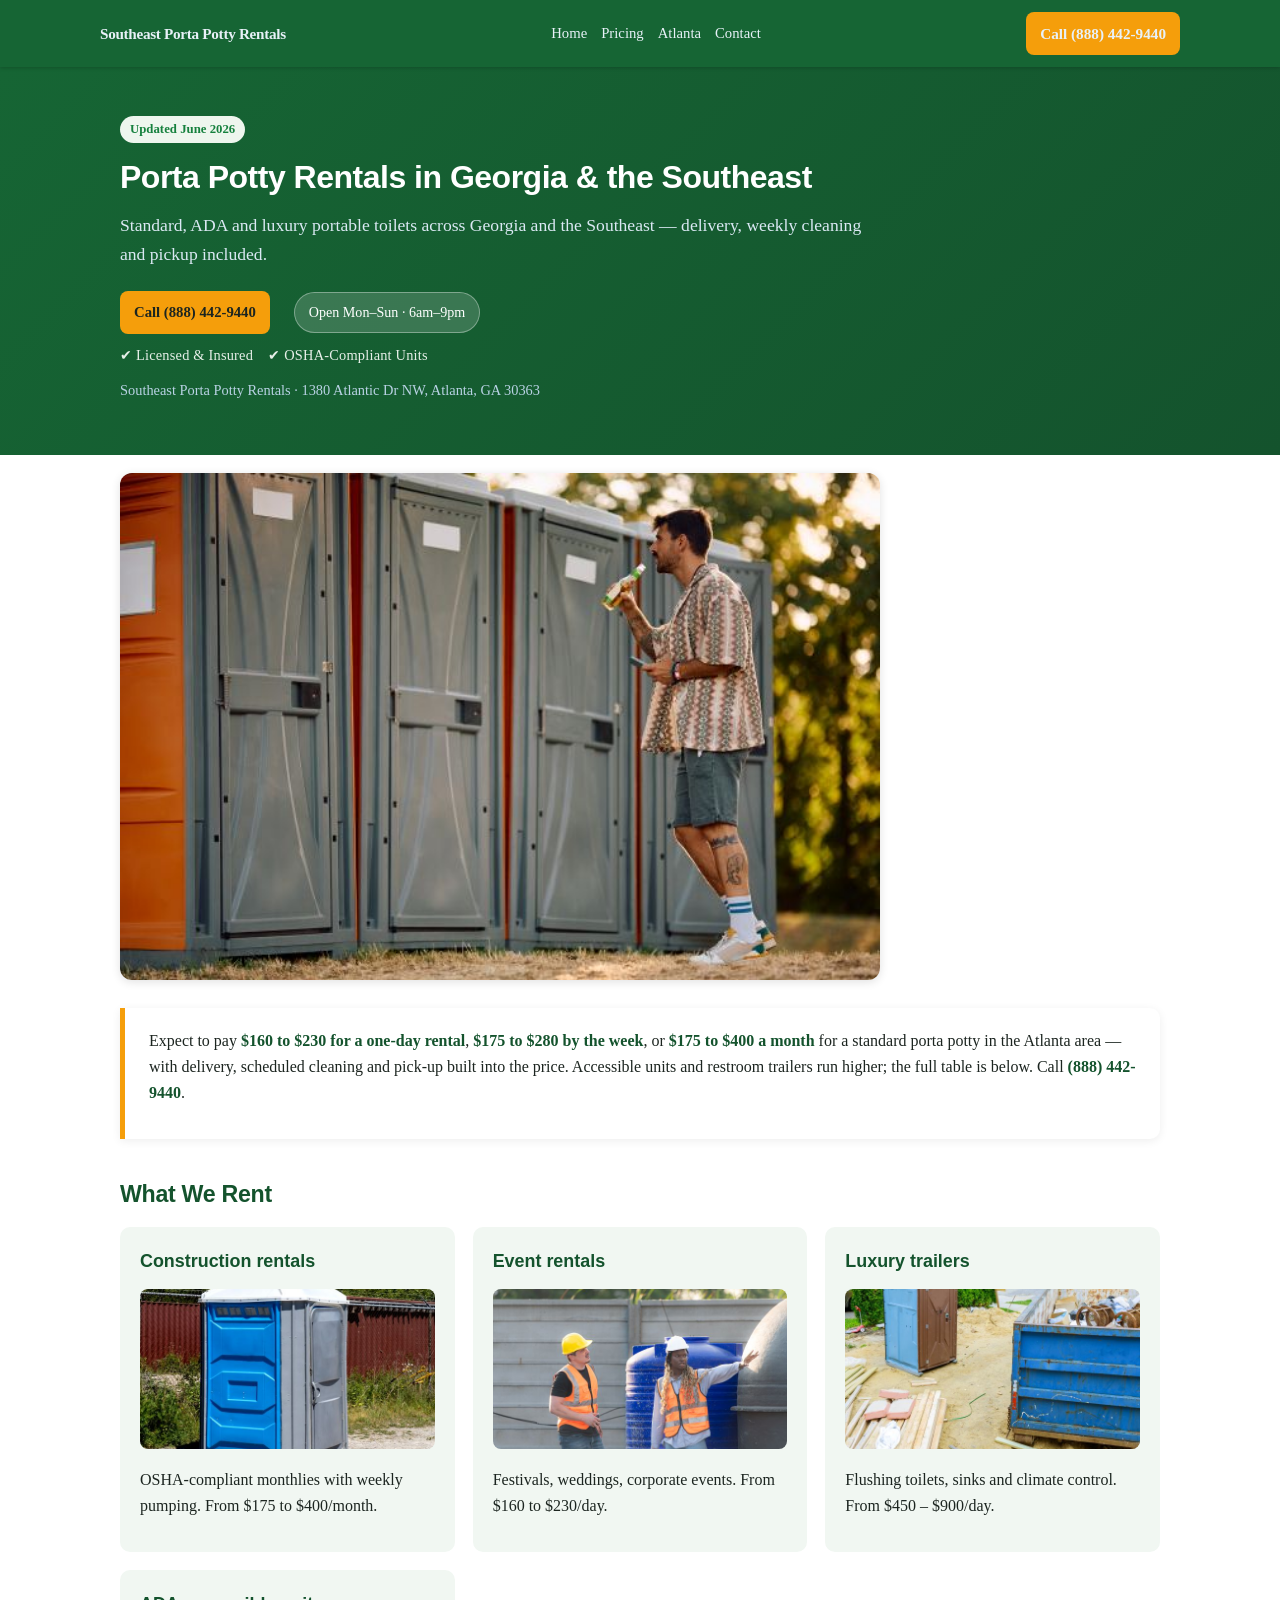
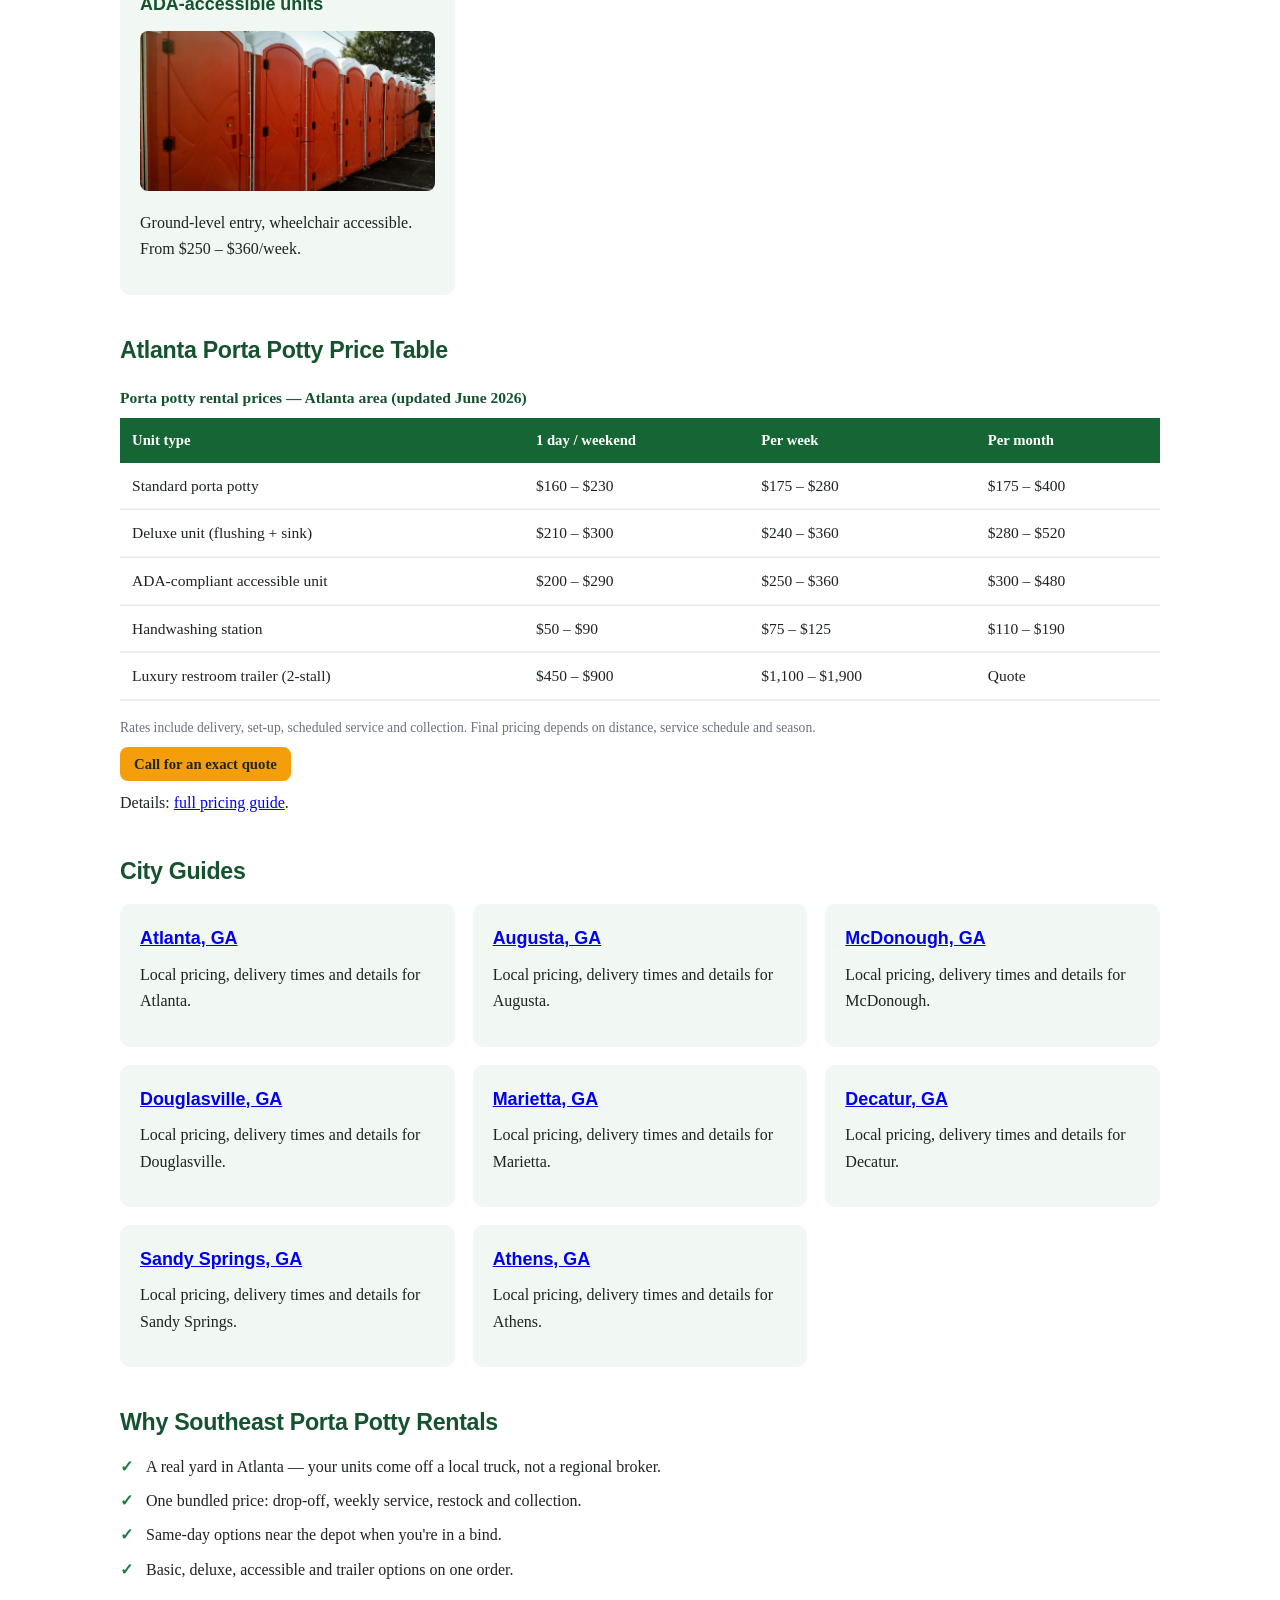
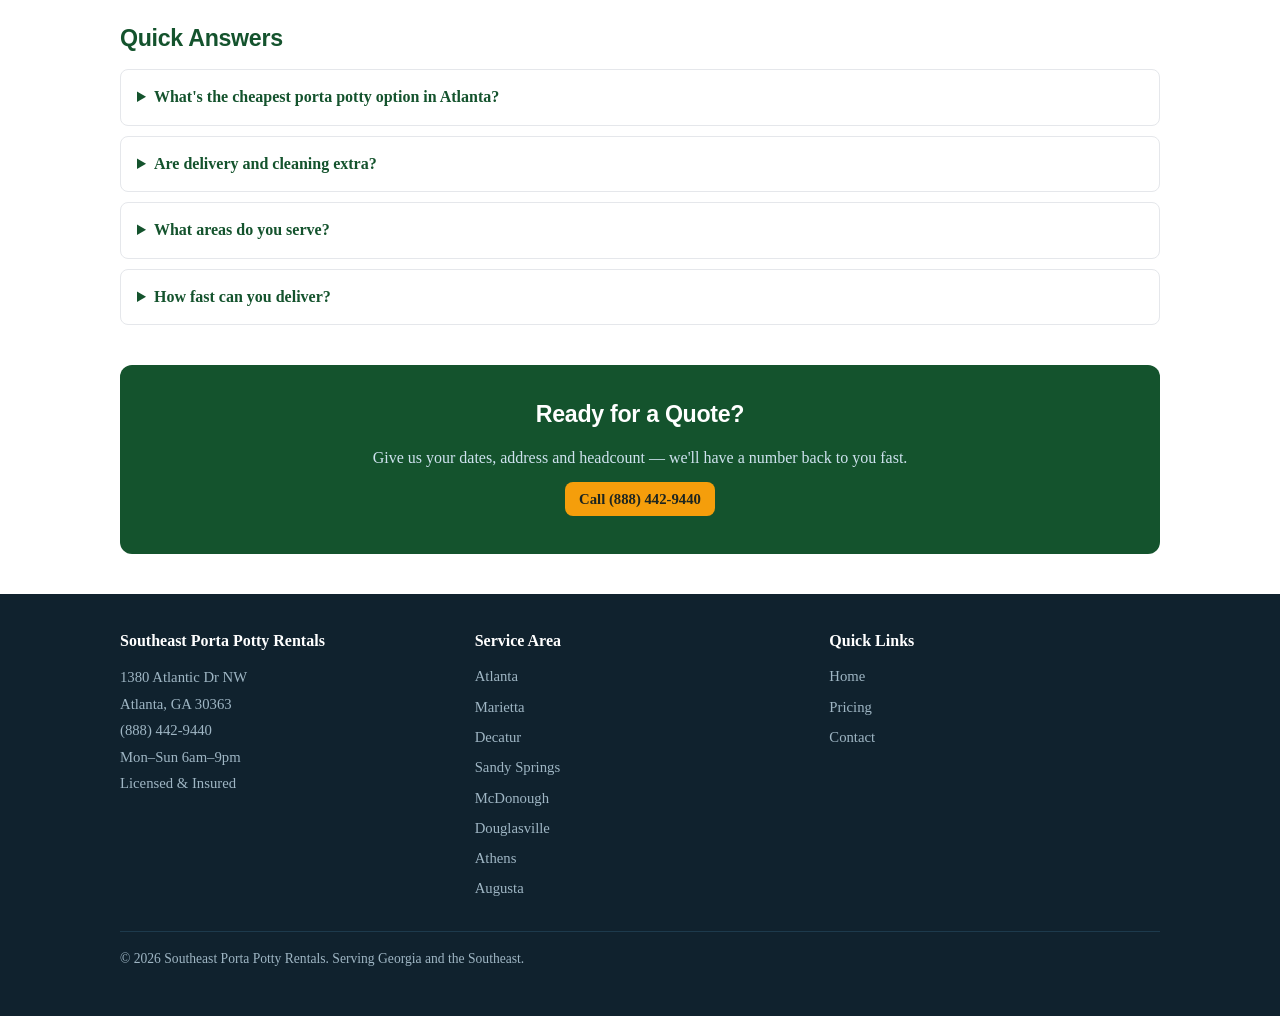
<file: index.html>
<!DOCTYPE html>
<html lang="en">
<head>
<meta charset="utf-8">
<meta name="viewport" content="width=device-width, initial-scale=1">
<title>Porta Potty Rentals in Georgia & the Southeast | Southeast Porta Potty Rentals</title>
<meta name="description" content="Georgia and the Southeast porta potty rental: $160 to $230/day or $175 to $280/week, delivery and weekly cleaning included. Call (888) 442-9440.">
<link rel="canonical" href="https://southeastportapottyrentals.com/">
<meta property="og:title" content="Porta Potty Rentals in Georgia & the Southeast | Southeast Porta Potty Rentals">
<meta property="og:description" content="Georgia and the Southeast porta potty rental: $160 to $230/day or $175 to $280/week, delivery and weekly cleaning included. Call (888) 442-9440.">
<meta property="og:url" content="https://southeastportapottyrentals.com/">
<meta property="og:type" content="website">
<meta property="og:site_name" content="Southeast Porta Potty Rentals">
<meta name="robots" content="index, follow, max-snippet:-1, max-image-preview:large">
<link rel="stylesheet" href="/style.css">
<script type="application/ld+json">{"@context": "https://schema.org", "@type": "LocalBusiness", "name": "Southeast Porta Potty Rentals", "url": "https://southeastportapottyrentals.com/", "telephone": "+18884429440", "address": {"@type": "PostalAddress", "streetAddress": "1380 Atlantic Dr NW", "addressLocality": "Atlanta", "addressRegion": "GA", "postalCode": "30363", "addressCountry": "US"}, "geo": {"@type": "GeoCoordinates", "latitude": 33.7929, "longitude": -84.3994}, "openingHours": "Mo-Su 06:00-21:00", "areaServed": [{"@type": "City", "name": "Atlanta"}, {"@type": "City", "name": "Marietta"}, {"@type": "City", "name": "Decatur"}, {"@type": "City", "name": "Sandy Springs"}, {"@type": "City", "name": "McDonough"}, {"@type": "City", "name": "Douglasville"}, {"@type": "City", "name": "Athens"}, {"@type": "City", "name": "Augusta"}], "priceRange": "$$"}</script>
<script type="application/ld+json">{"@context": "https://schema.org", "@type": "FAQPage", "mainEntity": [{"@type": "Question", "name": "What's the cheapest porta potty option in Atlanta?", "acceptedAnswer": {"@type": "Answer", "text": "Long-term construction rentals at $175 to $400 per month deliver the lowest per-day price. For one-off events, a basic unit booked a couple of weeks ahead keeps you at the low end of the $175 to $280 weekly band."}}, {"@type": "Question", "name": "Are delivery and cleaning extra?", "acceptedAnswer": {"@type": "Answer", "text": "No \u2014 every quote bundles drop-off, placement, weekly pumping and restocking, and final collection. The usual extras are additional service visits and long-haul delivery."}}, {"@type": "Question", "name": "What areas do you serve?", "acceptedAnswer": {"@type": "Answer", "text": "Atlanta, Marietta, Decatur, Sandy Springs, McDonough, Douglasville, Athens and Augusta, plus surrounding communities across Georgia and the Southeast."}}, {"@type": "Question", "name": "How fast can you deliver?", "acceptedAnswer": {"@type": "Answer", "text": "Standard delivery is 24\u201348 hours, with same-day often available near our depot."}}]}</script>
<script type="application/ld+json">{"@context": "https://schema.org", "@type": "Service", "serviceType": "Porta potty rental", "provider": {"@type": "LocalBusiness", "name": "Southeast Porta Potty Rentals", "telephone": "+18884429440"}, "areaServed": "Atlanta metro area", "url": "https://southeastportapottyrentals.com/"}</script>
<meta property="og:image" content="https://southeastportapottyrentals.com/southeast-porta-potty-rental.jpg">
</head>
<body>
<header><div class="se-wrap se-nav">
<a class="se-logo" href="/">Southeast Porta Potty Rentals</a>
<ul>
<li><a href="/">Home</a></li>
<li><a href="/porta-potty-prices">Pricing</a></li>
<li><a href="/porta-potty-rental-atlanta">Atlanta</a></li>
<li><a href="/contact">Contact</a></li>
</ul>
<a class="se-call-btn" href="tel:+18884429440">Call (888) 442-9440</a>
</div></header>
<div class="se-hero"><div class="se-wrap">
<span class="se-updated">Updated June 2026</span>
<h1>Porta Potty Rentals in Georgia & the Southeast</h1>
<p class="se-lead">Standard, ADA and luxury portable toilets across Georgia and the Southeast — delivery, weekly cleaning and pickup included.</p>
<div class="se-cta-row"><a class="se-call-btn" href="tel:+18884429440">Call (888) 442-9440</a><span class="hours-pill">Open Mon–Sun · 6am–9pm</span></div>
<p class="badges">✔ Licensed &amp; Insured &nbsp;&nbsp; ✔ OSHA-Compliant Units</p>
<p class="se-sub">Southeast Porta Potty Rentals · 1380 Atlantic Dr NW, Atlanta, GA 30363</p>
</div></div>
<main class="se-wrap"><p style="margin:18px 0 0"><img class="se-photo" src="/southeast-porta-potty-rental.jpg" alt="Porta potty rental units available in Georgia and the Southeast" width="600" height="400" loading="eager" fetchpriority="high"></p>
<div class="se-answer-box"><p>Expect to pay <strong>$160 to $230 for a one-day rental</strong>, <strong>$175 to $280 by the week</strong>, or <strong>$175 to $400 a month</strong> for a standard porta potty in the Atlanta area — with delivery, scheduled cleaning and pick-up built into the price. Accessible units and restroom trailers run higher; the full table is below. Call <strong>(888) 442-9440</strong>.</p></div>
<section><h2>What We Rent</h2><div class="se-grid">
<div class="se-card"><h3>Construction rentals</h3><img class="se-cardimg" src="/construction-porta-potty-southeast.jpg" alt="Construction porta potty on a jobsite in Georgia and the Southeast" width="600" height="450" loading="lazy"><p>OSHA-compliant monthlies with weekly pumping. From $175 to $400/month.</p></div>
<div class="se-card"><h3>Event rentals</h3><img class="se-cardimg" src="/event-porta-potty-rental-southeast.jpg" alt="Event porta potty rentals set up for an outdoor gathering in Georgia and the Southeast" width="600" height="400" loading="lazy"><p>Festivals, weddings, corporate events. From $160 to $230/day.</p></div>
<div class="se-card"><h3>Luxury trailers</h3><img class="se-cardimg" src="/restroom-trailer-rental-southeast.jpg" alt="Luxury restroom trailer rental with flushing toilets and sinks in Georgia and the Southeast" width="600" height="400" loading="lazy"><p>Flushing toilets, sinks and climate control. From $450 – $900/day.</p></div>
<div class="se-card"><h3>ADA-accessible units</h3><img class="se-cardimg" src="/handicap-porta-potty-rental-southeast.jpg" alt="ADA-compliant handicap accessible porta potty rental in Georgia and the Southeast" width="600" height="379" loading="lazy"><p>Ground-level entry, wheelchair accessible. From $250 – $360/week.</p></div>
</div></section><section><h2>Atlanta Porta Potty Price Table</h2><table><caption>Porta potty rental prices — Atlanta area (updated June 2026)</caption><thead><tr><th>Unit type</th><th>1 day / weekend</th><th>Per week</th><th>Per month</th></tr></thead><tbody><tr><td>Standard porta potty</td><td>$160 – $230</td><td>$175 – $280</td><td>$175 – $400</td></tr><tr><td>Deluxe unit (flushing + sink)</td><td>$210 – $300</td><td>$240 – $360</td><td>$280 – $520</td></tr><tr><td>ADA-compliant accessible unit</td><td>$200 – $290</td><td>$250 – $360</td><td>$300 – $480</td></tr><tr><td>Handwashing station</td><td>$50 – $90</td><td>$75 – $125</td><td>$110 – $190</td></tr><tr><td>Luxury restroom trailer (2-stall)</td><td>$450 – $900</td><td>$1,100 – $1,900</td><td>Quote</td></tr></tbody></table><p class="se-note">Rates include delivery, set-up, scheduled service and collection. Final pricing depends on distance, service schedule and season.</p><p style="margin-top:10px"><a class="se-call-btn" href="tel:+18884429440">Call for an exact quote</a></p><p>Details: <a href="/porta-potty-prices">full pricing guide</a>.</p></section><section><h2>City Guides</h2><div class="se-grid"><div class="se-card"><h3><a href="/porta-potty-rental-atlanta">Atlanta, GA</a></h3><p>Local pricing, delivery times and details for Atlanta.</p></div><div class="se-card"><h3><a href="/porta-potty-rental-augusta-ga">Augusta, GA</a></h3><p>Local pricing, delivery times and details for Augusta.</p></div><div class="se-card"><h3><a href="/porta-potty-rental-mcdonough-ga">McDonough, GA</a></h3><p>Local pricing, delivery times and details for McDonough.</p></div><div class="se-card"><h3><a href="/porta-potty-rental-douglasville-ga">Douglasville, GA</a></h3><p>Local pricing, delivery times and details for Douglasville.</p></div><div class="se-card"><h3><a href="/porta-potty-rental-marietta">Marietta, GA</a></h3><p>Local pricing, delivery times and details for Marietta.</p></div><div class="se-card"><h3><a href="/porta-potty-rental-decatur-ga">Decatur, GA</a></h3><p>Local pricing, delivery times and details for Decatur.</p></div><div class="se-card"><h3><a href="/porta-potty-rental-sandy-springs">Sandy Springs, GA</a></h3><p>Local pricing, delivery times and details for Sandy Springs.</p></div><div class="se-card"><h3><a href="/porta-potty-rental-athens-ga">Athens, GA</a></h3><p>Local pricing, delivery times and details for Athens.</p></div></div></section><section><h2>Why Southeast Porta Potty Rentals</h2><ul class="se-checks"><li>A real yard in Atlanta — your units come off a local truck, not a regional broker.</li><li>One bundled price: drop-off, weekly service, restock and collection.</li><li>Same-day options near the depot when you're in a bind.</li><li>Basic, deluxe, accessible and trailer options on one order.</li></ul></section><section><h2>Quick Answers</h2><div class="se-faq"><details><summary>What's the cheapest porta potty option in Atlanta?</summary><div><p>Long-term construction rentals at $175 to $400 per month deliver the lowest per-day price. For one-off events, a basic unit booked a couple of weeks ahead keeps you at the low end of the $175 to $280 weekly band.</p></div></details><details><summary>Are delivery and cleaning extra?</summary><div><p>No — every quote bundles drop-off, placement, weekly pumping and restocking, and final collection. The usual extras are additional service visits and long-haul delivery.</p></div></details><details><summary>What areas do you serve?</summary><div><p>Atlanta, Marietta, Decatur, Sandy Springs, McDonough, Douglasville, Athens and Augusta, plus surrounding communities across Georgia and the Southeast.</p></div></details><details><summary>How fast can you deliver?</summary><div><p>Standard delivery is 24–48 hours, with same-day often available near our depot.</p></div></details></div></section>
<div class="se-cta-band">
<h2>Ready for a Quote?</h2>
<p>Give us your dates, address and headcount — we'll have a number back to you fast.</p>
<p style="margin-top:14px"><a class="se-call-btn" href="tel:+18884429440">Call (888) 442-9440</a></p>
</div>
</main>
<footer><div class="se-wrap">
<div class="se-cols">
<div><p class="ftitle">Southeast Porta Potty Rentals</p><p class="se-nap">1380 Atlantic Dr NW<br>Atlanta, GA 30363<br>(888) 442-9440<br>Mon–Sun 6am–9pm<br>Licensed &amp; Insured</p></div>
<div><p class="ftitle">Service Area</p><a href="/porta-potty-rental-atlanta">Atlanta</a><a href="/porta-potty-rental-marietta">Marietta</a><a href="/porta-potty-rental-decatur-ga">Decatur</a><a href="/porta-potty-rental-sandy-springs">Sandy Springs</a><a href="/porta-potty-rental-mcdonough-ga">McDonough</a><a href="/porta-potty-rental-douglasville-ga">Douglasville</a><a href="/porta-potty-rental-athens-ga">Athens</a><a href="/porta-potty-rental-augusta-ga">Augusta</a></div>
<div><p class="ftitle">Quick Links</p><a href="/">Home</a><a href="/porta-potty-prices">Pricing</a><a href="/contact">Contact</a></div>
</div>
<p class="se-copyright">© 2026 Southeast Porta Potty Rentals. Serving Georgia and the Southeast.</p>
</div></footer>
<a class="se-sticky-call" href="tel:+18884429440">📞 Tap to Call — Free Quote</a>
</body></html>
</file>
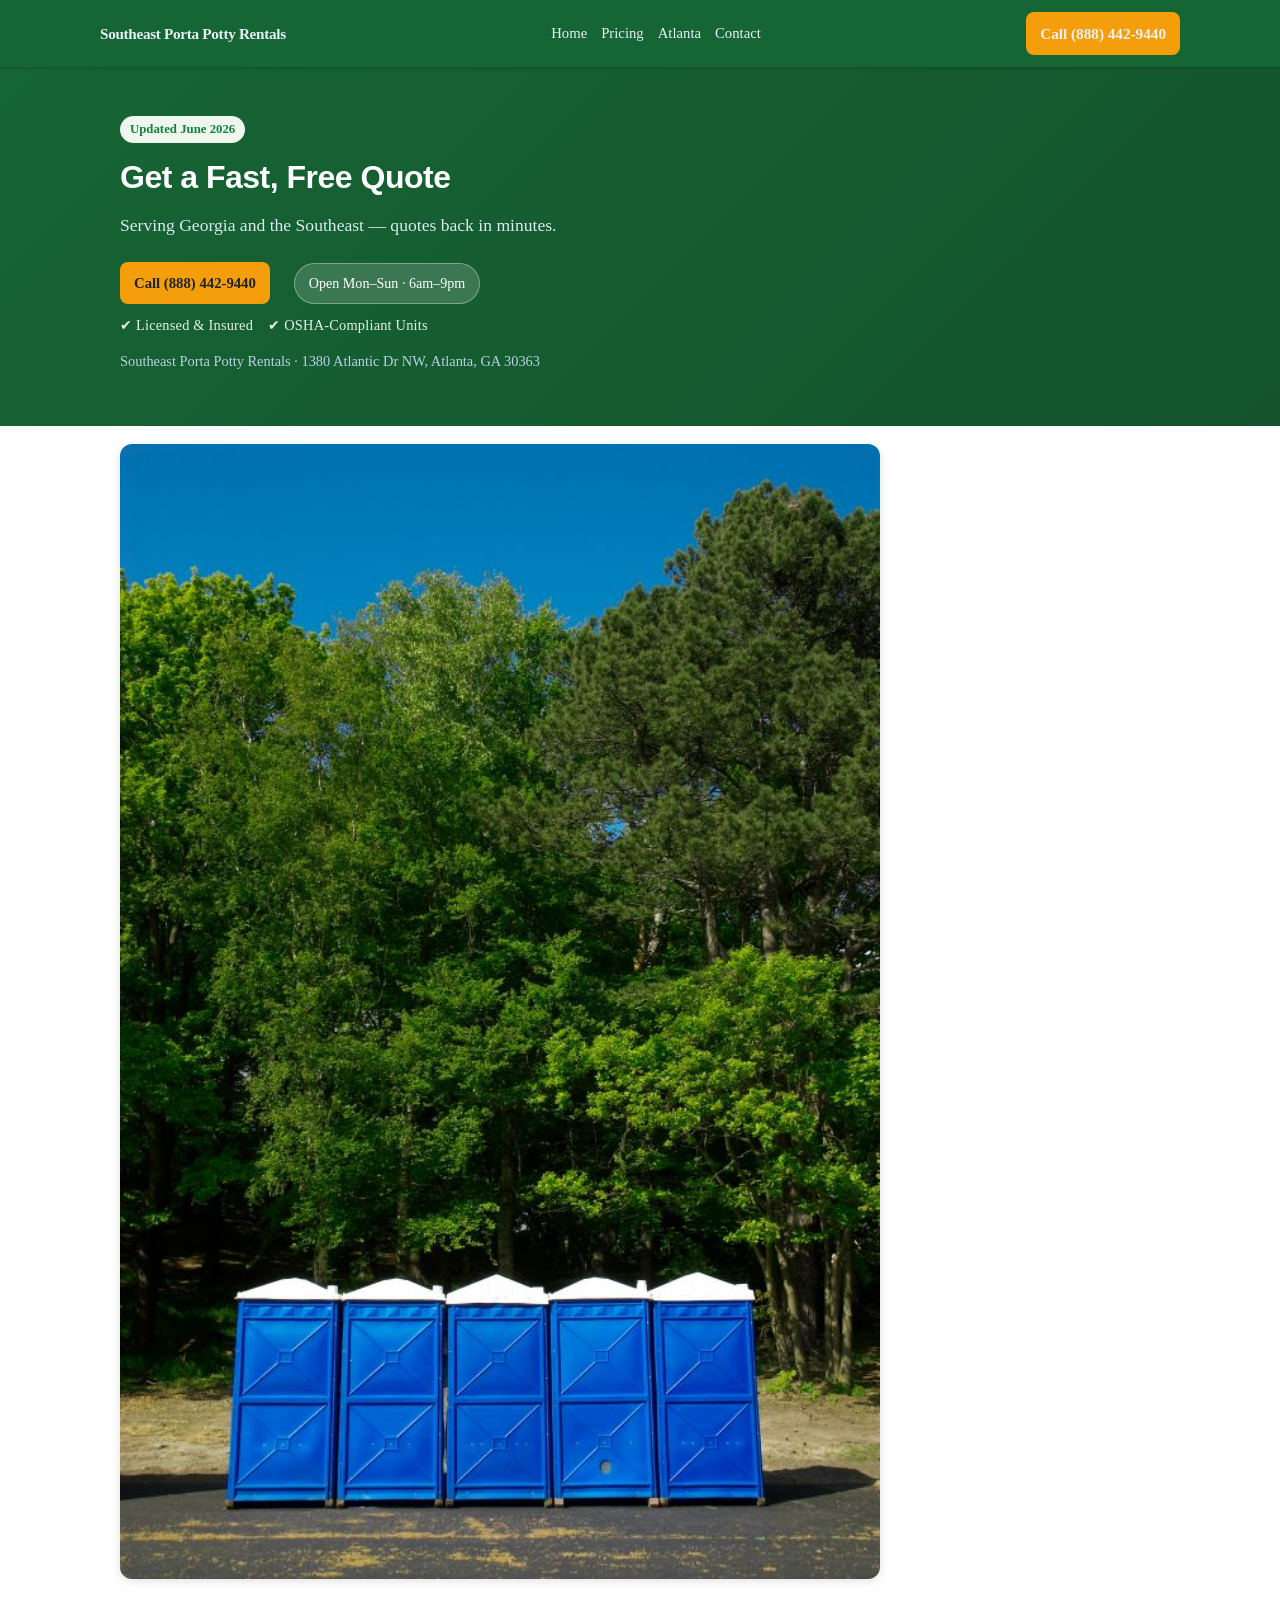
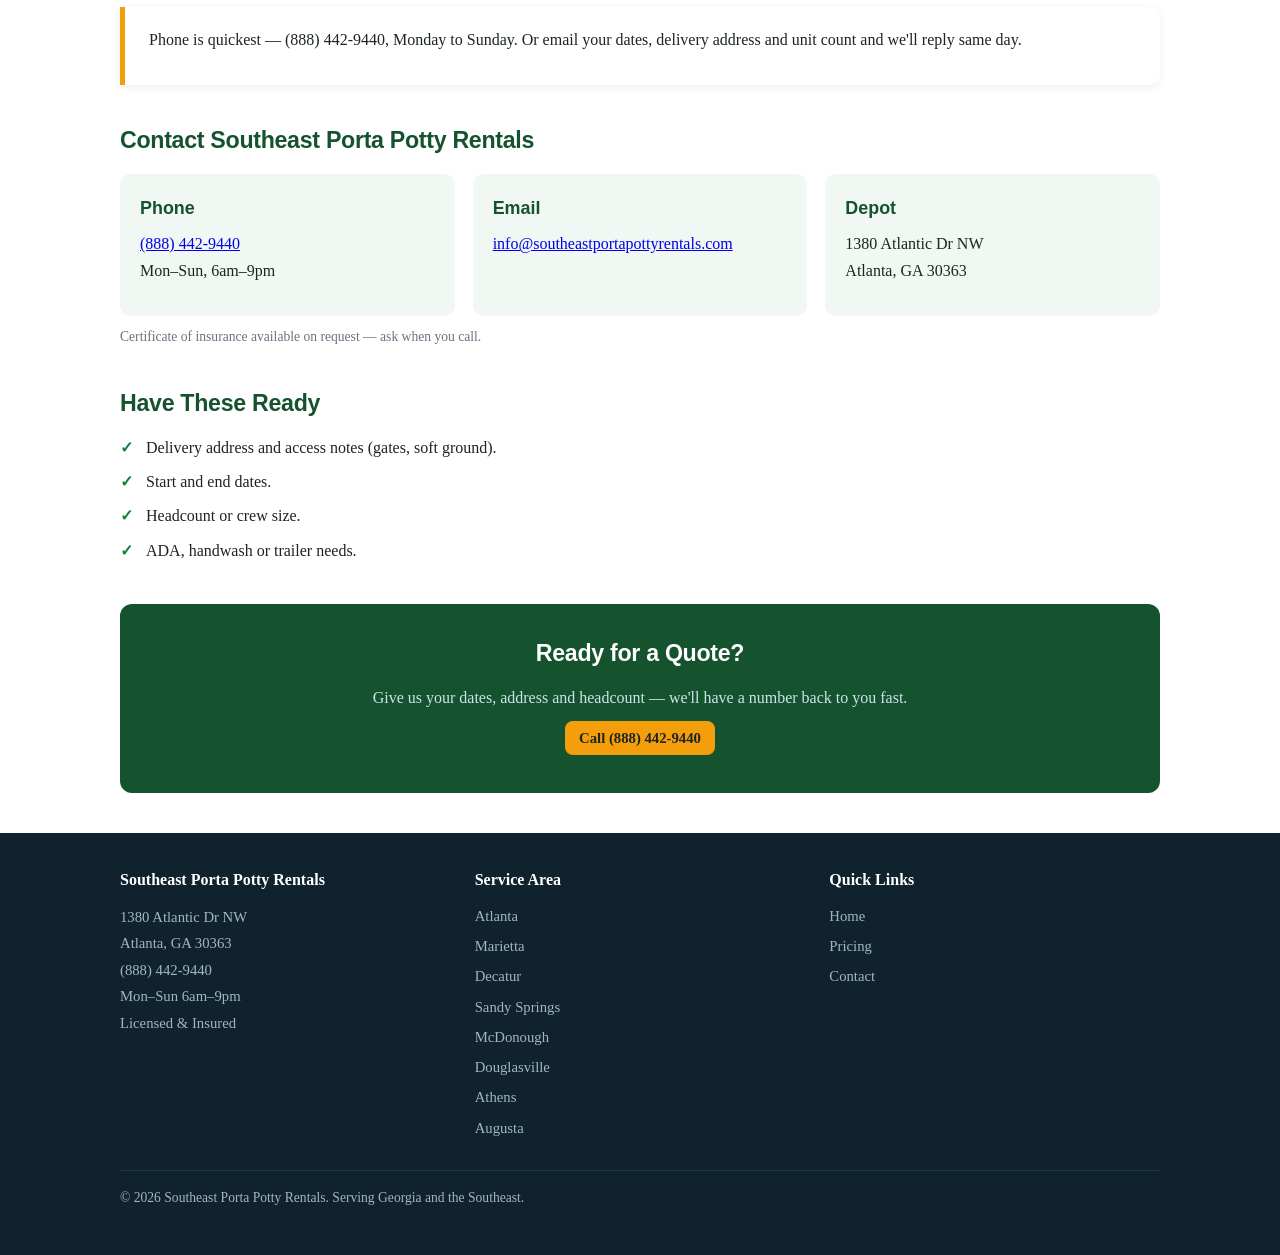
<file: contact.html>
<!DOCTYPE html>
<html lang="en">
<head>
<meta charset="utf-8">
<meta name="viewport" content="width=device-width, initial-scale=1">
<title>Get a Quote | Southeast Porta Potty Rentals</title>
<meta name="description" content="Fast porta potty quotes across Georgia and the Southeast. Call (888) 442-9440 or email.">
<link rel="canonical" href="https://southeastportapottyrentals.com/contact">
<meta property="og:title" content="Get a Quote | Southeast Porta Potty Rentals">
<meta property="og:description" content="Fast porta potty quotes across Georgia and the Southeast. Call (888) 442-9440 or email.">
<meta property="og:url" content="https://southeastportapottyrentals.com/contact">
<meta property="og:type" content="website">
<meta property="og:site_name" content="Southeast Porta Potty Rentals">
<meta name="robots" content="index, follow, max-snippet:-1, max-image-preview:large">
<link rel="stylesheet" href="/style.css">
<script type="application/ld+json">{"@context": "https://schema.org", "@type": "LocalBusiness", "name": "Southeast Porta Potty Rentals", "url": "https://southeastportapottyrentals.com/", "telephone": "+18884429440", "address": {"@type": "PostalAddress", "streetAddress": "1380 Atlantic Dr NW", "addressLocality": "Atlanta", "addressRegion": "GA", "postalCode": "30363", "addressCountry": "US"}, "geo": {"@type": "GeoCoordinates", "latitude": 33.7929, "longitude": -84.3994}, "openingHours": "Mo-Su 06:00-21:00", "areaServed": [{"@type": "City", "name": "Atlanta"}, {"@type": "City", "name": "Marietta"}, {"@type": "City", "name": "Decatur"}, {"@type": "City", "name": "Sandy Springs"}, {"@type": "City", "name": "McDonough"}, {"@type": "City", "name": "Douglasville"}, {"@type": "City", "name": "Athens"}, {"@type": "City", "name": "Augusta"}], "priceRange": "$$"}</script>
<script type="application/ld+json">{"@context": "https://schema.org", "@type": "BreadcrumbList", "itemListElement": [{"@type": "ListItem", "position": 1, "name": "Home", "item": "https://southeastportapottyrentals.com/"}, {"@type": "ListItem", "position": 2, "name": "Contact", "item": "https://southeastportapottyrentals.com/contact"}]}</script>
<meta property="og:image" content="https://southeastportapottyrentals.com/clean-porta-potty-southeast.jpg">
</head>
<body>
<header><div class="se-wrap se-nav">
<a class="se-logo" href="/">Southeast Porta Potty Rentals</a>
<ul>
<li><a href="/">Home</a></li>
<li><a href="/porta-potty-prices">Pricing</a></li>
<li><a href="/porta-potty-rental-atlanta">Atlanta</a></li>
<li><a href="/contact">Contact</a></li>
</ul>
<a class="se-call-btn" href="tel:+18884429440">Call (888) 442-9440</a>
</div></header>
<div class="se-hero"><div class="se-wrap">
<span class="se-updated">Updated June 2026</span>
<h1>Get a Fast, Free Quote</h1>
<p class="se-lead">Serving Georgia and the Southeast — quotes back in minutes.</p>
<div class="se-cta-row"><a class="se-call-btn" href="tel:+18884429440">Call (888) 442-9440</a><span class="hours-pill">Open Mon–Sun · 6am–9pm</span></div>
<p class="badges">✔ Licensed &amp; Insured &nbsp;&nbsp; ✔ OSHA-Compliant Units</p>
<p class="se-sub">Southeast Porta Potty Rentals · 1380 Atlantic Dr NW, Atlanta, GA 30363</p>
</div></div>
<main class="se-wrap"><p style="margin:18px 0 0"><img class="se-photo" src="/clean-porta-potty-southeast.jpg" alt="Freshly serviced and sanitized porta potty unit in Georgia and the Southeast" width="600" height="896" loading="eager" fetchpriority="high"></p>
<div class="se-answer-box"><p>Phone is quickest — (888) 442-9440, Monday to Sunday. Or email your dates, delivery address and unit count and we'll reply same day.</p></div>

<section><h2>Contact Southeast Porta Potty Rentals</h2>
<div class="se-grid">
<div class="se-card"><h3>Phone</h3><p><a href="tel:+18884429440">(888) 442-9440</a><br>Mon–Sun, 6am–9pm</p></div>
<div class="se-card"><h3>Email</h3><p><a href="mailto:info@southeastportapottyrentals.com">info@southeastportapottyrentals.com</a></p></div>
<div class="se-card"><h3>Depot</h3><p>1380 Atlantic Dr NW<br>Atlanta, GA 30363</p></div>
</div><p class="se-note" style="margin-top:10px">Certificate of insurance available on request — ask when you call.</p></section>
<section><h2>Have These Ready</h2><ul class="se-checks">
<li>Delivery address and access notes (gates, soft ground).</li>
<li>Start and end dates.</li>
<li>Headcount or crew size.</li>
<li>ADA, handwash or trailer needs.</li>
</ul></section>
<div class="se-cta-band">
<h2>Ready for a Quote?</h2>
<p>Give us your dates, address and headcount — we'll have a number back to you fast.</p>
<p style="margin-top:14px"><a class="se-call-btn" href="tel:+18884429440">Call (888) 442-9440</a></p>
</div>
</main>
<footer><div class="se-wrap">
<div class="se-cols">
<div><p class="ftitle">Southeast Porta Potty Rentals</p><p class="se-nap">1380 Atlantic Dr NW<br>Atlanta, GA 30363<br>(888) 442-9440<br>Mon–Sun 6am–9pm<br>Licensed &amp; Insured</p></div>
<div><p class="ftitle">Service Area</p><a href="/porta-potty-rental-atlanta">Atlanta</a><a href="/porta-potty-rental-marietta">Marietta</a><a href="/porta-potty-rental-decatur-ga">Decatur</a><a href="/porta-potty-rental-sandy-springs">Sandy Springs</a><a href="/porta-potty-rental-mcdonough-ga">McDonough</a><a href="/porta-potty-rental-douglasville-ga">Douglasville</a><a href="/porta-potty-rental-athens-ga">Athens</a><a href="/porta-potty-rental-augusta-ga">Augusta</a></div>
<div><p class="ftitle">Quick Links</p><a href="/">Home</a><a href="/porta-potty-prices">Pricing</a><a href="/contact">Contact</a></div>
</div>
<p class="se-copyright">© 2026 Southeast Porta Potty Rentals. Serving Georgia and the Southeast.</p>
</div></footer>
<a class="se-sticky-call" href="tel:+18884429440">📞 Tap to Call — Free Quote</a>
</body></html>
</file>
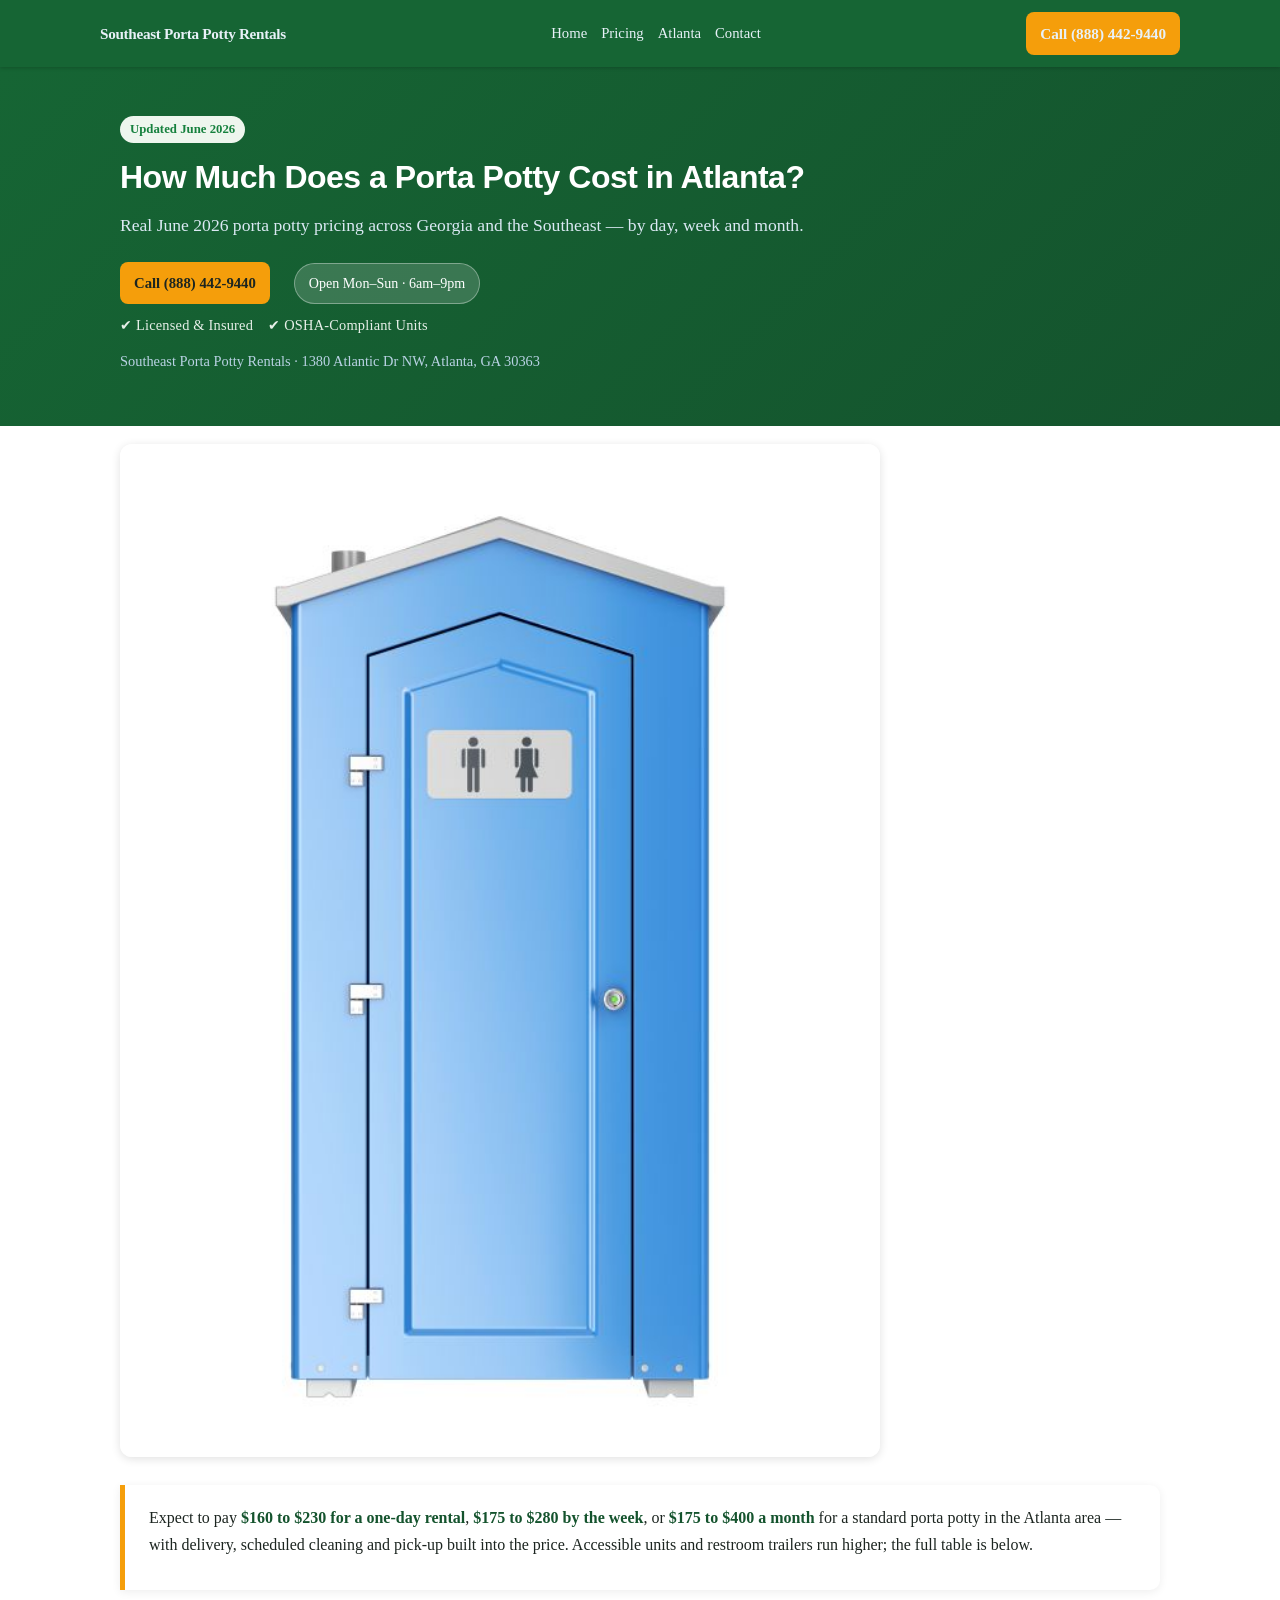
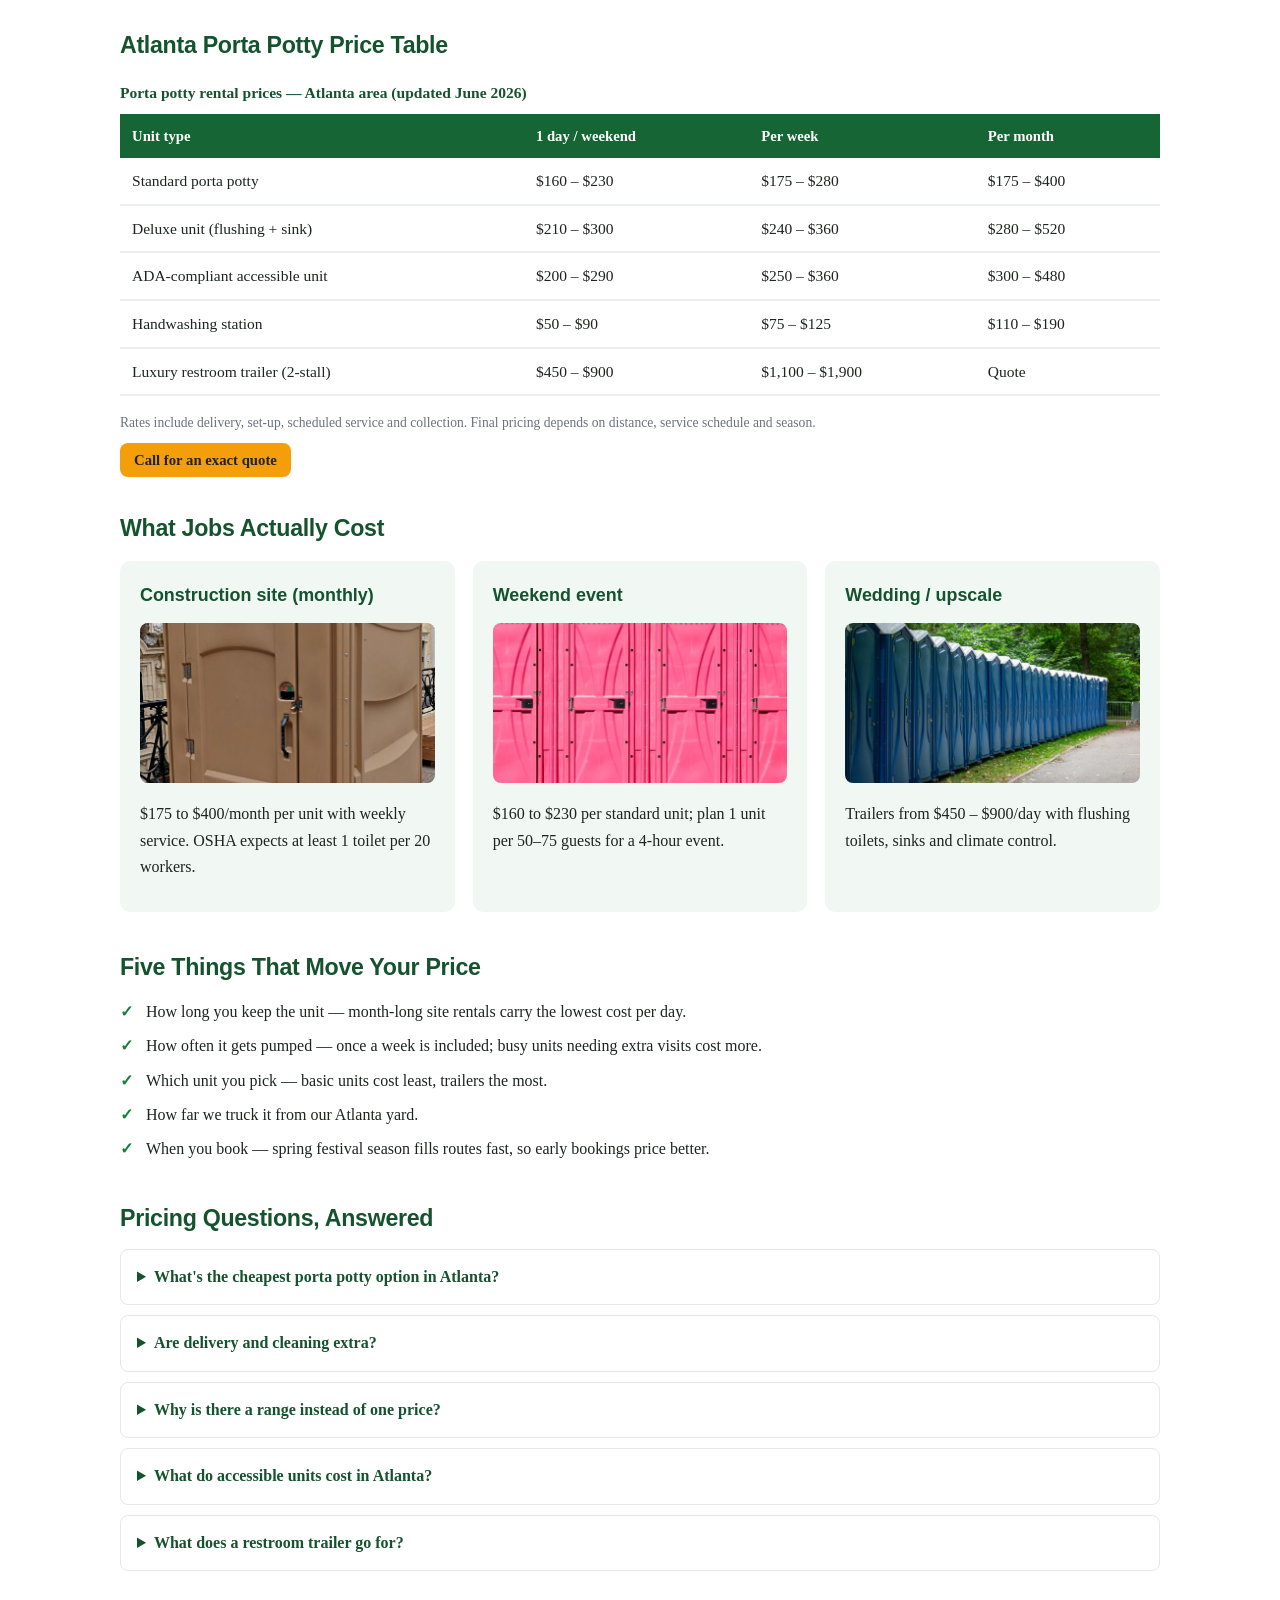
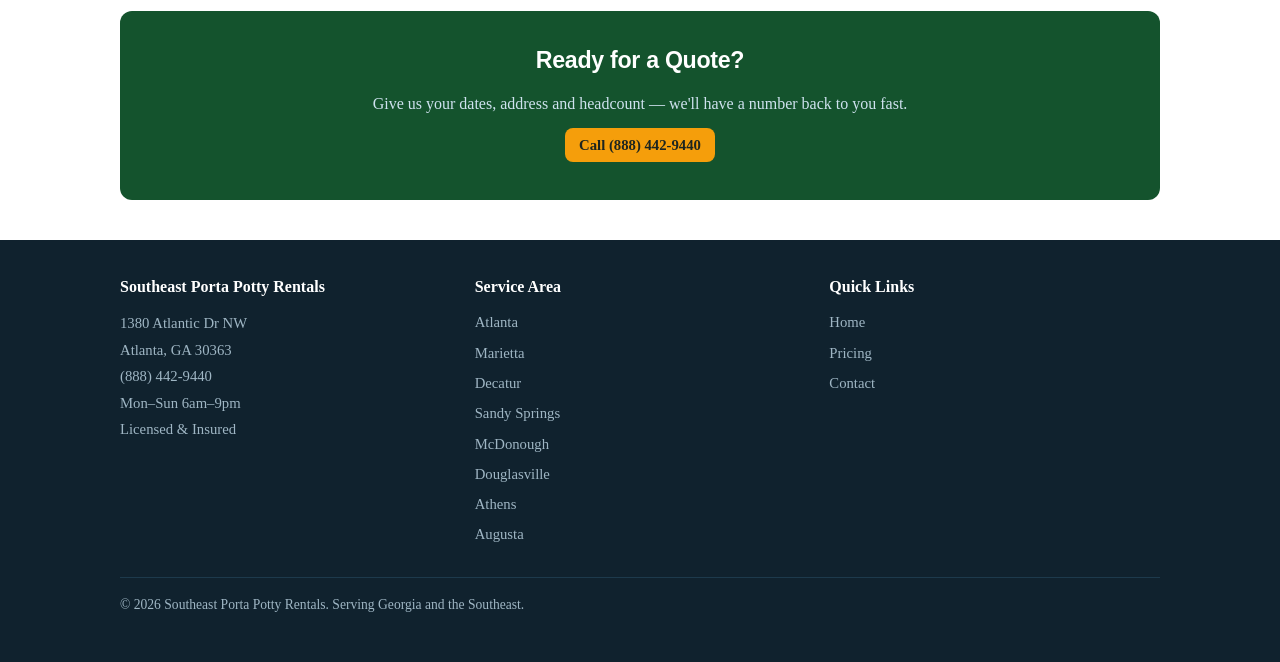
<file: porta-potty-prices.html>
<!DOCTYPE html>
<html lang="en">
<head>
<meta charset="utf-8">
<meta name="viewport" content="width=device-width, initial-scale=1">
<title>How Much Does a Porta Potty Cost in Atlanta? (June 2026) | Southeast Porta Potty Rentals</title>
<meta name="description" content="Porta potty rental in Atlanta: $160 to $230/day, $175 to $280/week, $175 to $400/month with service included. Full June 2026 price tables.">
<link rel="canonical" href="https://southeastportapottyrentals.com/porta-potty-prices">
<meta property="og:title" content="How Much Does a Porta Potty Cost in Atlanta? (June 2026) | Southeast Porta Potty Rentals">
<meta property="og:description" content="Porta potty rental in Atlanta: $160 to $230/day, $175 to $280/week, $175 to $400/month with service included. Full June 2026 price tables.">
<meta property="og:url" content="https://southeastportapottyrentals.com/porta-potty-prices">
<meta property="og:type" content="website">
<meta property="og:site_name" content="Southeast Porta Potty Rentals">
<meta name="robots" content="index, follow, max-snippet:-1, max-image-preview:large">
<link rel="stylesheet" href="/style.css">
<script type="application/ld+json">{"@context": "https://schema.org", "@type": "LocalBusiness", "name": "Southeast Porta Potty Rentals", "url": "https://southeastportapottyrentals.com/", "telephone": "+18884429440", "address": {"@type": "PostalAddress", "streetAddress": "1380 Atlantic Dr NW", "addressLocality": "Atlanta", "addressRegion": "GA", "postalCode": "30363", "addressCountry": "US"}, "geo": {"@type": "GeoCoordinates", "latitude": 33.7929, "longitude": -84.3994}, "openingHours": "Mo-Su 06:00-21:00", "areaServed": [{"@type": "City", "name": "Atlanta"}, {"@type": "City", "name": "Marietta"}, {"@type": "City", "name": "Decatur"}, {"@type": "City", "name": "Sandy Springs"}, {"@type": "City", "name": "McDonough"}, {"@type": "City", "name": "Douglasville"}, {"@type": "City", "name": "Athens"}, {"@type": "City", "name": "Augusta"}], "priceRange": "$$"}</script>
<script type="application/ld+json">{"@context": "https://schema.org", "@type": "FAQPage", "mainEntity": [{"@type": "Question", "name": "What's the cheapest porta potty option in Atlanta?", "acceptedAnswer": {"@type": "Answer", "text": "Long-term construction rentals at $175 to $400 per month deliver the lowest per-day price. For one-off events, a basic unit booked a couple of weeks ahead keeps you at the low end of the $175 to $280 weekly band."}}, {"@type": "Question", "name": "Are delivery and cleaning extra?", "acceptedAnswer": {"@type": "Answer", "text": "No \u2014 every quote bundles drop-off, placement, weekly pumping and restocking, and final collection. The usual extras are additional service visits and long-haul delivery."}}, {"@type": "Question", "name": "Why is there a range instead of one price?", "acceptedAnswer": {"@type": "Answer", "text": "Service frequency is the main swing factor. One clean a week sits at the bottom of the band; two or three pushes the price up. Distance and season do the rest."}}, {"@type": "Question", "name": "What do accessible units cost in Atlanta?", "acceptedAnswer": {"@type": "Answer", "text": "ADA-compliant units run $250 \u2013 $360 weekly here. If your event is open to the public, plan at least one accessible unit per bank of standard ones."}}, {"@type": "Question", "name": "What does a restroom trailer go for?", "acceptedAnswer": {"@type": "Answer", "text": "Two-stall trailers with flushing toilets, sinks and climate control start around $450 \u2013 $900 for a day or weekend in the Atlanta area; bigger trailers are quoted per event."}}]}</script>
<script type="application/ld+json">{"@context": "https://schema.org", "@type": "BreadcrumbList", "itemListElement": [{"@type": "ListItem", "position": 1, "name": "Home", "item": "https://southeastportapottyrentals.com/"}, {"@type": "ListItem", "position": 2, "name": "Pricing", "item": "https://southeastportapottyrentals.com/porta-potty-prices"}]}</script>
<script type="application/ld+json">{"@context": "https://schema.org", "@type": "Service", "serviceType": "Porta potty rental", "provider": {"@type": "LocalBusiness", "name": "Southeast Porta Potty Rentals", "telephone": "+18884429440"}, "areaServed": "Atlanta metro area", "url": "https://southeastportapottyrentals.com/porta-potty-prices"}</script>
<meta property="og:image" content="https://southeastportapottyrentals.com/affordable-porta-potty-rental-southeast.jpg">
</head>
<body>
<header><div class="se-wrap se-nav">
<a class="se-logo" href="/">Southeast Porta Potty Rentals</a>
<ul>
<li><a href="/">Home</a></li>
<li><a href="/porta-potty-prices">Pricing</a></li>
<li><a href="/porta-potty-rental-atlanta">Atlanta</a></li>
<li><a href="/contact">Contact</a></li>
</ul>
<a class="se-call-btn" href="tel:+18884429440">Call (888) 442-9440</a>
</div></header>
<div class="se-hero"><div class="se-wrap">
<span class="se-updated">Updated June 2026</span>
<h1>How Much Does a Porta Potty Cost in Atlanta?</h1>
<p class="se-lead">Real June 2026 porta potty pricing across Georgia and the Southeast — by day, week and month.</p>
<div class="se-cta-row"><a class="se-call-btn" href="tel:+18884429440">Call (888) 442-9440</a><span class="hours-pill">Open Mon–Sun · 6am–9pm</span></div>
<p class="badges">✔ Licensed &amp; Insured &nbsp;&nbsp; ✔ OSHA-Compliant Units</p>
<p class="se-sub">Southeast Porta Potty Rentals · 1380 Atlantic Dr NW, Atlanta, GA 30363</p>
</div></div>
<main class="se-wrap"><p style="margin:18px 0 0"><img class="se-photo" src="/affordable-porta-potty-rental-southeast.jpg" alt="Affordable standard porta potty rental unit in Georgia and the Southeast" width="600" height="800" loading="eager" fetchpriority="high"></p>
<div class="se-answer-box"><p>Expect to pay <strong>$160 to $230 for a one-day rental</strong>, <strong>$175 to $280 by the week</strong>, or <strong>$175 to $400 a month</strong> for a standard porta potty in the Atlanta area — with delivery, scheduled cleaning and pick-up built into the price. Accessible units and restroom trailers run higher; the full table is below.</p></div>
<section><h2>Atlanta Porta Potty Price Table</h2><table><caption>Porta potty rental prices — Atlanta area (updated June 2026)</caption><thead><tr><th>Unit type</th><th>1 day / weekend</th><th>Per week</th><th>Per month</th></tr></thead><tbody><tr><td>Standard porta potty</td><td>$160 – $230</td><td>$175 – $280</td><td>$175 – $400</td></tr><tr><td>Deluxe unit (flushing + sink)</td><td>$210 – $300</td><td>$240 – $360</td><td>$280 – $520</td></tr><tr><td>ADA-compliant accessible unit</td><td>$200 – $290</td><td>$250 – $360</td><td>$300 – $480</td></tr><tr><td>Handwashing station</td><td>$50 – $90</td><td>$75 – $125</td><td>$110 – $190</td></tr><tr><td>Luxury restroom trailer (2-stall)</td><td>$450 – $900</td><td>$1,100 – $1,900</td><td>Quote</td></tr></tbody></table><p class="se-note">Rates include delivery, set-up, scheduled service and collection. Final pricing depends on distance, service schedule and season.</p><p style="margin-top:10px"><a class="se-call-btn" href="tel:+18884429440">Call for an exact quote</a></p></section><section><h2>What Jobs Actually Cost</h2><div class="se-grid">
<div class="se-card"><h3>Construction site (monthly)</h3><img class="se-cardimg" src="/construction-site-porta-potty-southeast.jpg" alt="Construction site porta potty placed beside site fencing in Georgia and the Southeast" width="600" height="1067" loading="lazy"><p>$175 to $400/month per unit with weekly service. OSHA expects at least 1 toilet per 20 workers.</p></div>
<div class="se-card"><h3>Weekend event</h3><img class="se-cardimg" src="/outdoor-event-porta-potty-southeast.jpg" alt="Outdoor event porta potties with handwashing station in Georgia and the Southeast" width="600" height="400" loading="lazy"><p>$160 to $230 per standard unit; plan 1 unit per 50–75 guests for a 4-hour event.</p></div>
<div class="se-card"><h3>Wedding / upscale</h3><img class="se-cardimg" src="/wedding-porta-potty-rental-southeast.jpg" alt="Upscale wedding restroom setup at a venue in Georgia and the Southeast" width="600" height="396" loading="lazy"><p>Trailers from $450 – $900/day with flushing toilets, sinks and climate control.</p></div>
</div></section><section><h2>Five Things That Move Your Price</h2><ul class="se-checks"><li>How long you keep the unit — month-long site rentals carry the lowest cost per day.</li><li>How often it gets pumped — once a week is included; busy units needing extra visits cost more.</li><li>Which unit you pick — basic units cost least, trailers the most.</li><li>How far we truck it from our Atlanta yard.</li><li>When you book — spring festival season fills routes fast, so early bookings price better.</li></ul></section><section><h2>Pricing Questions, Answered</h2><div class="se-faq"><details><summary>What's the cheapest porta potty option in Atlanta?</summary><div><p>Long-term construction rentals at $175 to $400 per month deliver the lowest per-day price. For one-off events, a basic unit booked a couple of weeks ahead keeps you at the low end of the $175 to $280 weekly band.</p></div></details><details><summary>Are delivery and cleaning extra?</summary><div><p>No — every quote bundles drop-off, placement, weekly pumping and restocking, and final collection. The usual extras are additional service visits and long-haul delivery.</p></div></details><details><summary>Why is there a range instead of one price?</summary><div><p>Service frequency is the main swing factor. One clean a week sits at the bottom of the band; two or three pushes the price up. Distance and season do the rest.</p></div></details><details><summary>What do accessible units cost in Atlanta?</summary><div><p>ADA-compliant units run $250 – $360 weekly here. If your event is open to the public, plan at least one accessible unit per bank of standard ones.</p></div></details><details><summary>What does a restroom trailer go for?</summary><div><p>Two-stall trailers with flushing toilets, sinks and climate control start around $450 – $900 for a day or weekend in the Atlanta area; bigger trailers are quoted per event.</p></div></details></div></section>
<div class="se-cta-band">
<h2>Ready for a Quote?</h2>
<p>Give us your dates, address and headcount — we'll have a number back to you fast.</p>
<p style="margin-top:14px"><a class="se-call-btn" href="tel:+18884429440">Call (888) 442-9440</a></p>
</div>
</main>
<footer><div class="se-wrap">
<div class="se-cols">
<div><p class="ftitle">Southeast Porta Potty Rentals</p><p class="se-nap">1380 Atlantic Dr NW<br>Atlanta, GA 30363<br>(888) 442-9440<br>Mon–Sun 6am–9pm<br>Licensed &amp; Insured</p></div>
<div><p class="ftitle">Service Area</p><a href="/porta-potty-rental-atlanta">Atlanta</a><a href="/porta-potty-rental-marietta">Marietta</a><a href="/porta-potty-rental-decatur-ga">Decatur</a><a href="/porta-potty-rental-sandy-springs">Sandy Springs</a><a href="/porta-potty-rental-mcdonough-ga">McDonough</a><a href="/porta-potty-rental-douglasville-ga">Douglasville</a><a href="/porta-potty-rental-athens-ga">Athens</a><a href="/porta-potty-rental-augusta-ga">Augusta</a></div>
<div><p class="ftitle">Quick Links</p><a href="/">Home</a><a href="/porta-potty-prices">Pricing</a><a href="/contact">Contact</a></div>
</div>
<p class="se-copyright">© 2026 Southeast Porta Potty Rentals. Serving Georgia and the Southeast.</p>
</div></footer>
<a class="se-sticky-call" href="tel:+18884429440">📞 Tap to Call — Free Quote</a>
</body></html>
</file>
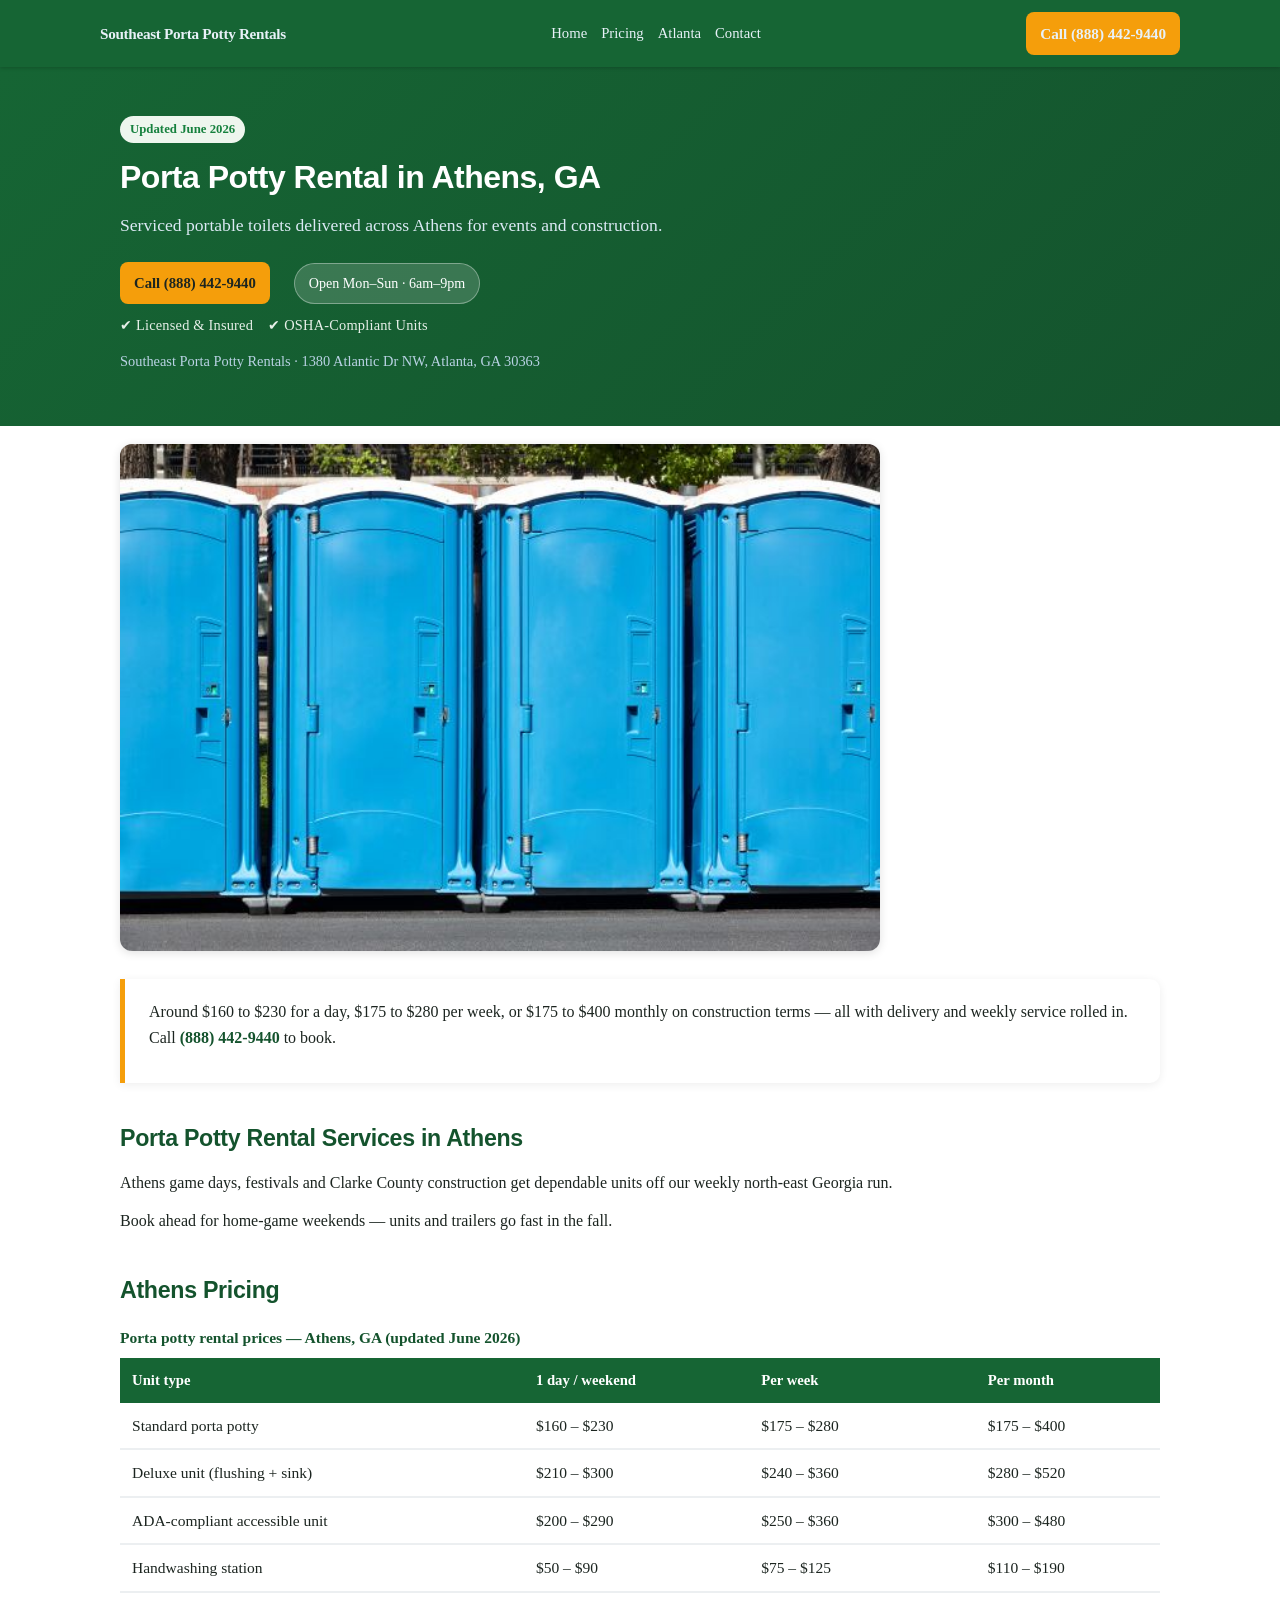
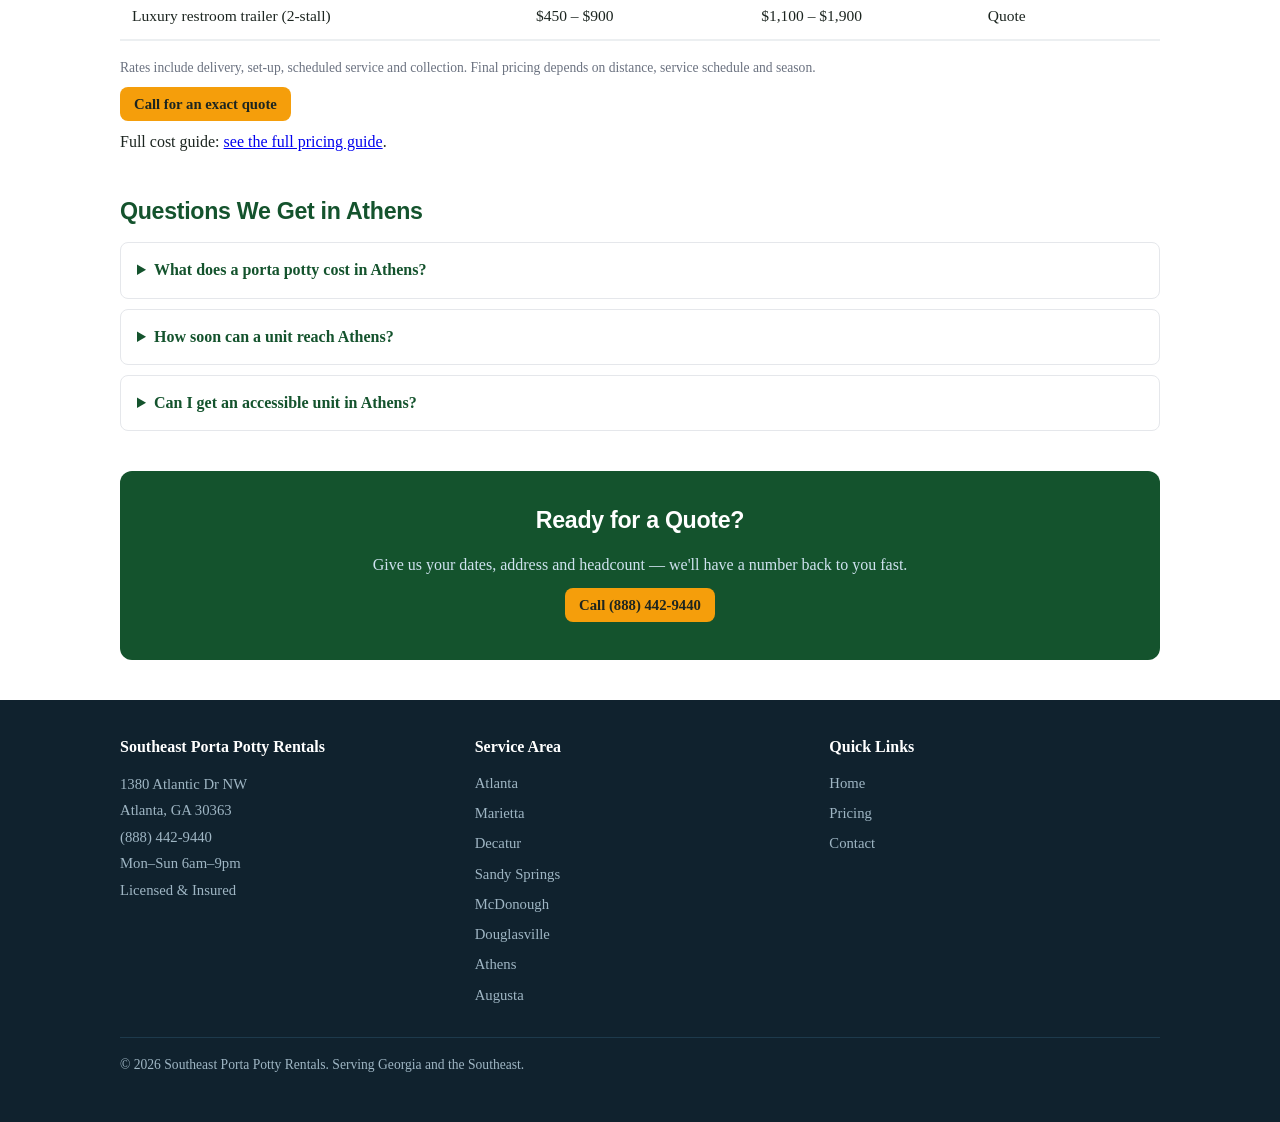
<file: porta-potty-rental-athens-ga.html>
<!DOCTYPE html>
<html lang="en">
<head>
<meta charset="utf-8">
<meta name="viewport" content="width=device-width, initial-scale=1">
<title>Porta Potty Rental Athens, GA | Southeast Porta Potty Rentals</title>
<meta name="description" content="Porta potty rental in Athens, GA: $160 to $230/day or $175 to $280/week, delivery and cleaning included. Call (888) 442-9440.">
<link rel="canonical" href="https://southeastportapottyrentals.com/porta-potty-rental-athens-ga">
<meta property="og:title" content="Porta Potty Rental Athens, GA | Southeast Porta Potty Rentals">
<meta property="og:description" content="Porta potty rental in Athens, GA: $160 to $230/day or $175 to $280/week, delivery and cleaning included. Call (888) 442-9440.">
<meta property="og:url" content="https://southeastportapottyrentals.com/porta-potty-rental-athens-ga">
<meta property="og:type" content="website">
<meta property="og:site_name" content="Southeast Porta Potty Rentals">
<meta name="robots" content="index, follow, max-snippet:-1, max-image-preview:large">
<link rel="stylesheet" href="/style.css">
<script type="application/ld+json">{"@context": "https://schema.org", "@type": "LocalBusiness", "name": "Southeast Porta Potty Rentals", "url": "https://southeastportapottyrentals.com/", "telephone": "+18884429440", "address": {"@type": "PostalAddress", "streetAddress": "1380 Atlantic Dr NW", "addressLocality": "Atlanta", "addressRegion": "GA", "postalCode": "30363", "addressCountry": "US"}, "geo": {"@type": "GeoCoordinates", "latitude": 33.7929, "longitude": -84.3994}, "openingHours": "Mo-Su 06:00-21:00", "areaServed": [{"@type": "City", "name": "Atlanta"}, {"@type": "City", "name": "Marietta"}, {"@type": "City", "name": "Decatur"}, {"@type": "City", "name": "Sandy Springs"}, {"@type": "City", "name": "McDonough"}, {"@type": "City", "name": "Douglasville"}, {"@type": "City", "name": "Athens"}, {"@type": "City", "name": "Augusta"}], "priceRange": "$$"}</script>
<script type="application/ld+json">{"@context": "https://schema.org", "@type": "FAQPage", "mainEntity": [{"@type": "Question", "name": "What does a porta potty cost in Athens?", "acceptedAnswer": {"@type": "Answer", "text": "Around $160 to $230 for a day, $175 to $280 per week, or $175 to $400 monthly on construction terms \u2014 all with delivery and weekly service rolled in."}}, {"@type": "Question", "name": "How soon can a unit reach Athens?", "acceptedAnswer": {"@type": "Answer", "text": "Most Athens orders land within 24\u201348 hours off our Atlanta routes; call in the morning to ask about same-day."}}, {"@type": "Question", "name": "Can I get an accessible unit in Athens?", "acceptedAnswer": {"@type": "Answer", "text": "Yes \u2014 ADA units at $250 \u2013 $360 a week, and public events should include at least one per cluster."}}]}</script>
<script type="application/ld+json">{"@context": "https://schema.org", "@type": "BreadcrumbList", "itemListElement": [{"@type": "ListItem", "position": 1, "name": "Home", "item": "https://southeastportapottyrentals.com/"}, {"@type": "ListItem", "position": 2, "name": "Porta Potty Rental Athens", "item": "https://southeastportapottyrentals.com/porta-potty-rental-athens-ga"}]}</script>
<script type="application/ld+json">{"@context": "https://schema.org", "@type": "Service", "serviceType": "Porta potty rental in Athens, GA", "provider": {"@type": "LocalBusiness", "name": "Southeast Porta Potty Rentals", "telephone": "+18884429440"}, "areaServed": "Atlanta metro area", "url": "https://southeastportapottyrentals.com/porta-potty-rental-athens-ga"}</script>
<meta property="og:image" content="https://southeastportapottyrentals.com/porta-potty-delivery-southeast.jpg">
</head>
<body>
<header><div class="se-wrap se-nav">
<a class="se-logo" href="/">Southeast Porta Potty Rentals</a>
<ul>
<li><a href="/">Home</a></li>
<li><a href="/porta-potty-prices">Pricing</a></li>
<li><a href="/porta-potty-rental-atlanta">Atlanta</a></li>
<li><a href="/contact">Contact</a></li>
</ul>
<a class="se-call-btn" href="tel:+18884429440">Call (888) 442-9440</a>
</div></header>
<div class="se-hero"><div class="se-wrap">
<span class="se-updated">Updated June 2026</span>
<h1>Porta Potty Rental in Athens, GA</h1>
<p class="se-lead">Serviced portable toilets delivered across Athens for events and construction.</p>
<div class="se-cta-row"><a class="se-call-btn" href="tel:+18884429440">Call (888) 442-9440</a><span class="hours-pill">Open Mon–Sun · 6am–9pm</span></div>
<p class="badges">✔ Licensed &amp; Insured &nbsp;&nbsp; ✔ OSHA-Compliant Units</p>
<p class="se-sub">Southeast Porta Potty Rentals · 1380 Atlantic Dr NW, Atlanta, GA 30363</p>
</div></div>
<main class="se-wrap"><p style="margin:18px 0 0"><img class="se-photo" src="/porta-potty-delivery-southeast.jpg" alt="Porta potty delivery truck dropping off rental units in Athens Ga" width="600" height="400" loading="eager" fetchpriority="high"></p>
<div class="se-answer-box"><p>Around $160 to $230 for a day, $175 to $280 per week, or $175 to $400 monthly on construction terms — all with delivery and weekly service rolled in. Call <strong>(888) 442-9440</strong> to book.</p></div>

<section><h2>Porta Potty Rental Services in Athens</h2><p>Athens game days, festivals and Clarke County construction get dependable units off our weekly north-east Georgia run.</p><p>Book ahead for home-game weekends — units and trailers go fast in the fall.</p></section>
<section><h2>Athens Pricing</h2><table><caption>Porta potty rental prices — Athens, GA (updated June 2026)</caption><thead><tr><th>Unit type</th><th>1 day / weekend</th><th>Per week</th><th>Per month</th></tr></thead><tbody><tr><td>Standard porta potty</td><td>$160 – $230</td><td>$175 – $280</td><td>$175 – $400</td></tr><tr><td>Deluxe unit (flushing + sink)</td><td>$210 – $300</td><td>$240 – $360</td><td>$280 – $520</td></tr><tr><td>ADA-compliant accessible unit</td><td>$200 – $290</td><td>$250 – $360</td><td>$300 – $480</td></tr><tr><td>Handwashing station</td><td>$50 – $90</td><td>$75 – $125</td><td>$110 – $190</td></tr><tr><td>Luxury restroom trailer (2-stall)</td><td>$450 – $900</td><td>$1,100 – $1,900</td><td>Quote</td></tr></tbody></table><p class="se-note">Rates include delivery, set-up, scheduled service and collection. Final pricing depends on distance, service schedule and season.</p><p style="margin-top:10px"><a class="se-call-btn" href="tel:+18884429440">Call for an exact quote</a></p>
<p>Full cost guide: <a href="/porta-potty-prices">see the full pricing guide</a>.</p></section>
<section><h2>Questions We Get in Athens</h2><div class="se-faq"><details><summary>What does a porta potty cost in Athens?</summary><div><p>Around $160 to $230 for a day, $175 to $280 per week, or $175 to $400 monthly on construction terms — all with delivery and weekly service rolled in.</p></div></details><details><summary>How soon can a unit reach Athens?</summary><div><p>Most Athens orders land within 24–48 hours off our Atlanta routes; call in the morning to ask about same-day.</p></div></details><details><summary>Can I get an accessible unit in Athens?</summary><div><p>Yes — ADA units at $250 – $360 a week, and public events should include at least one per cluster.</p></div></details></div></section>
<div class="se-cta-band">
<h2>Ready for a Quote?</h2>
<p>Give us your dates, address and headcount — we'll have a number back to you fast.</p>
<p style="margin-top:14px"><a class="se-call-btn" href="tel:+18884429440">Call (888) 442-9440</a></p>
</div>
</main>
<footer><div class="se-wrap">
<div class="se-cols">
<div><p class="ftitle">Southeast Porta Potty Rentals</p><p class="se-nap">1380 Atlantic Dr NW<br>Atlanta, GA 30363<br>(888) 442-9440<br>Mon–Sun 6am–9pm<br>Licensed &amp; Insured</p></div>
<div><p class="ftitle">Service Area</p><a href="/porta-potty-rental-atlanta">Atlanta</a><a href="/porta-potty-rental-marietta">Marietta</a><a href="/porta-potty-rental-decatur-ga">Decatur</a><a href="/porta-potty-rental-sandy-springs">Sandy Springs</a><a href="/porta-potty-rental-mcdonough-ga">McDonough</a><a href="/porta-potty-rental-douglasville-ga">Douglasville</a><a href="/porta-potty-rental-athens-ga">Athens</a><a href="/porta-potty-rental-augusta-ga">Augusta</a></div>
<div><p class="ftitle">Quick Links</p><a href="/">Home</a><a href="/porta-potty-prices">Pricing</a><a href="/contact">Contact</a></div>
</div>
<p class="se-copyright">© 2026 Southeast Porta Potty Rentals. Serving Georgia and the Southeast.</p>
</div></footer>
<a class="se-sticky-call" href="tel:+18884429440">📞 Tap to Call — Free Quote</a>
</body></html>
</file>
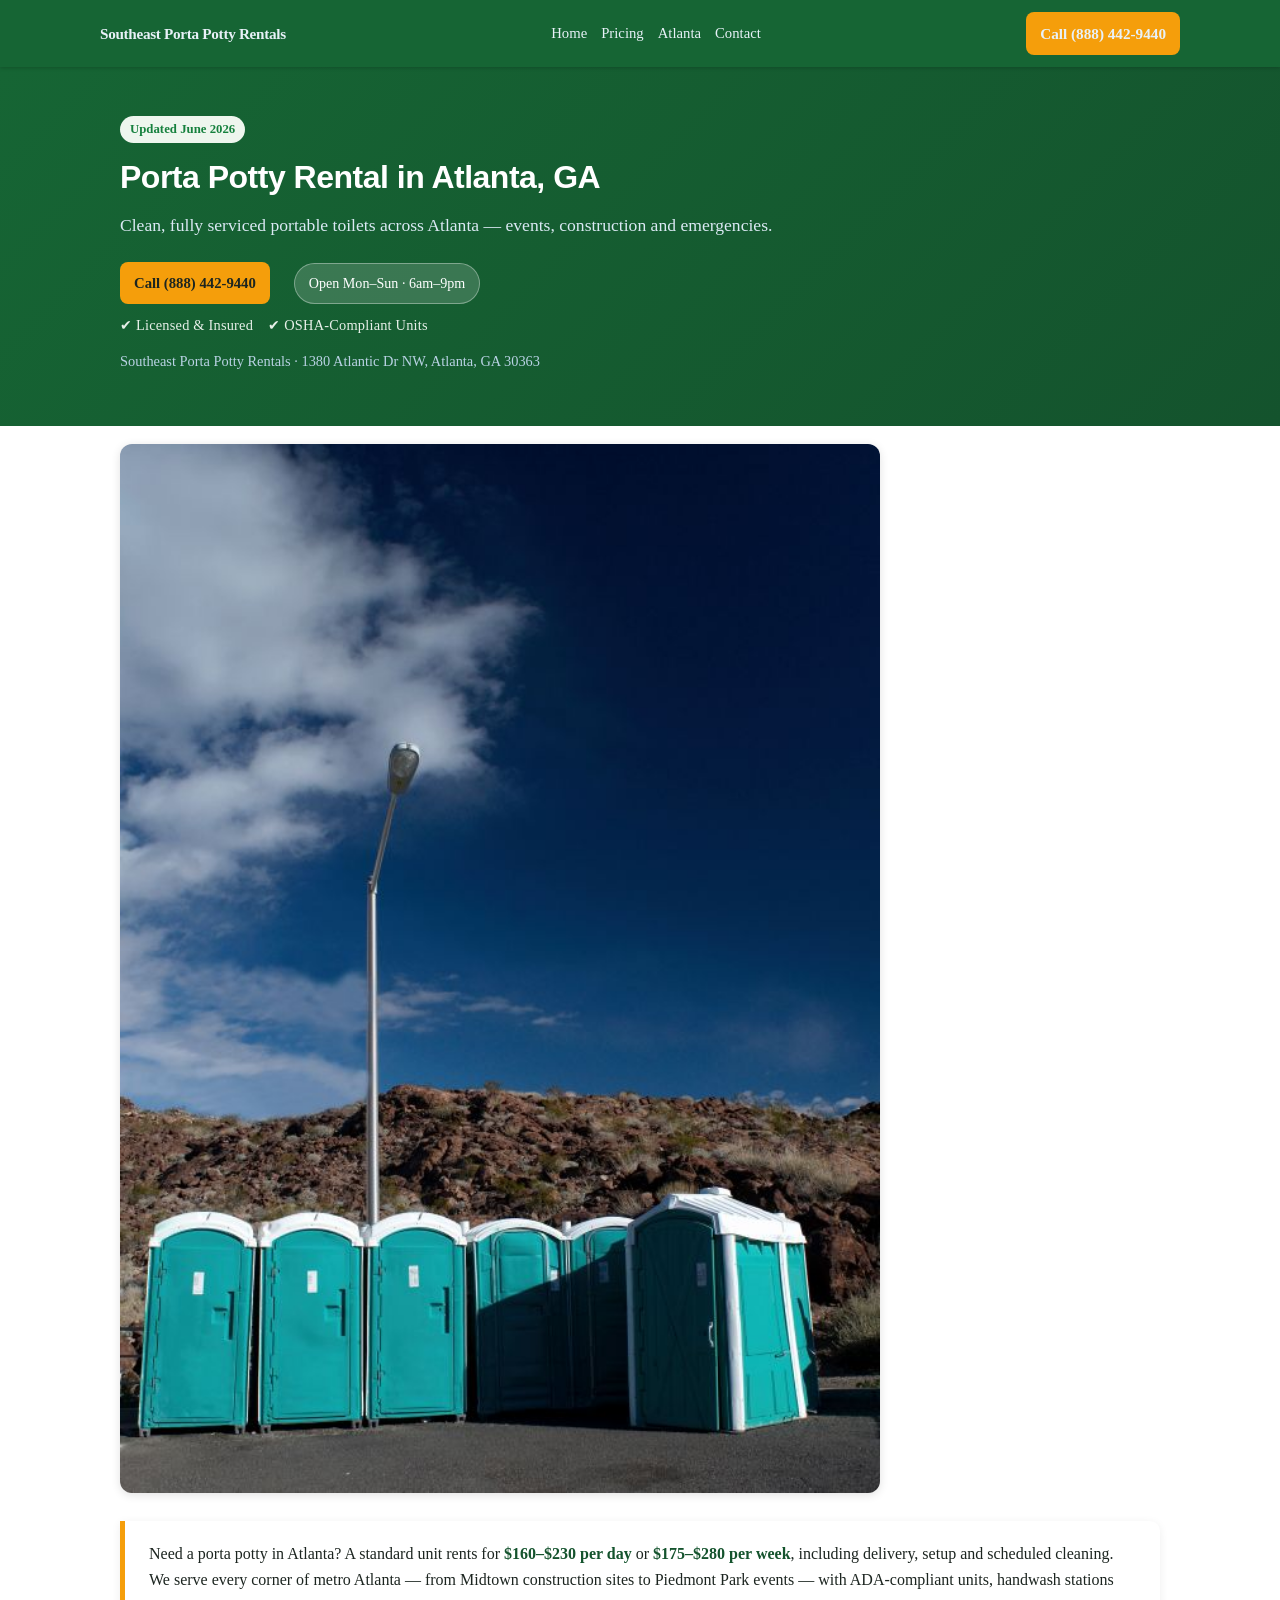
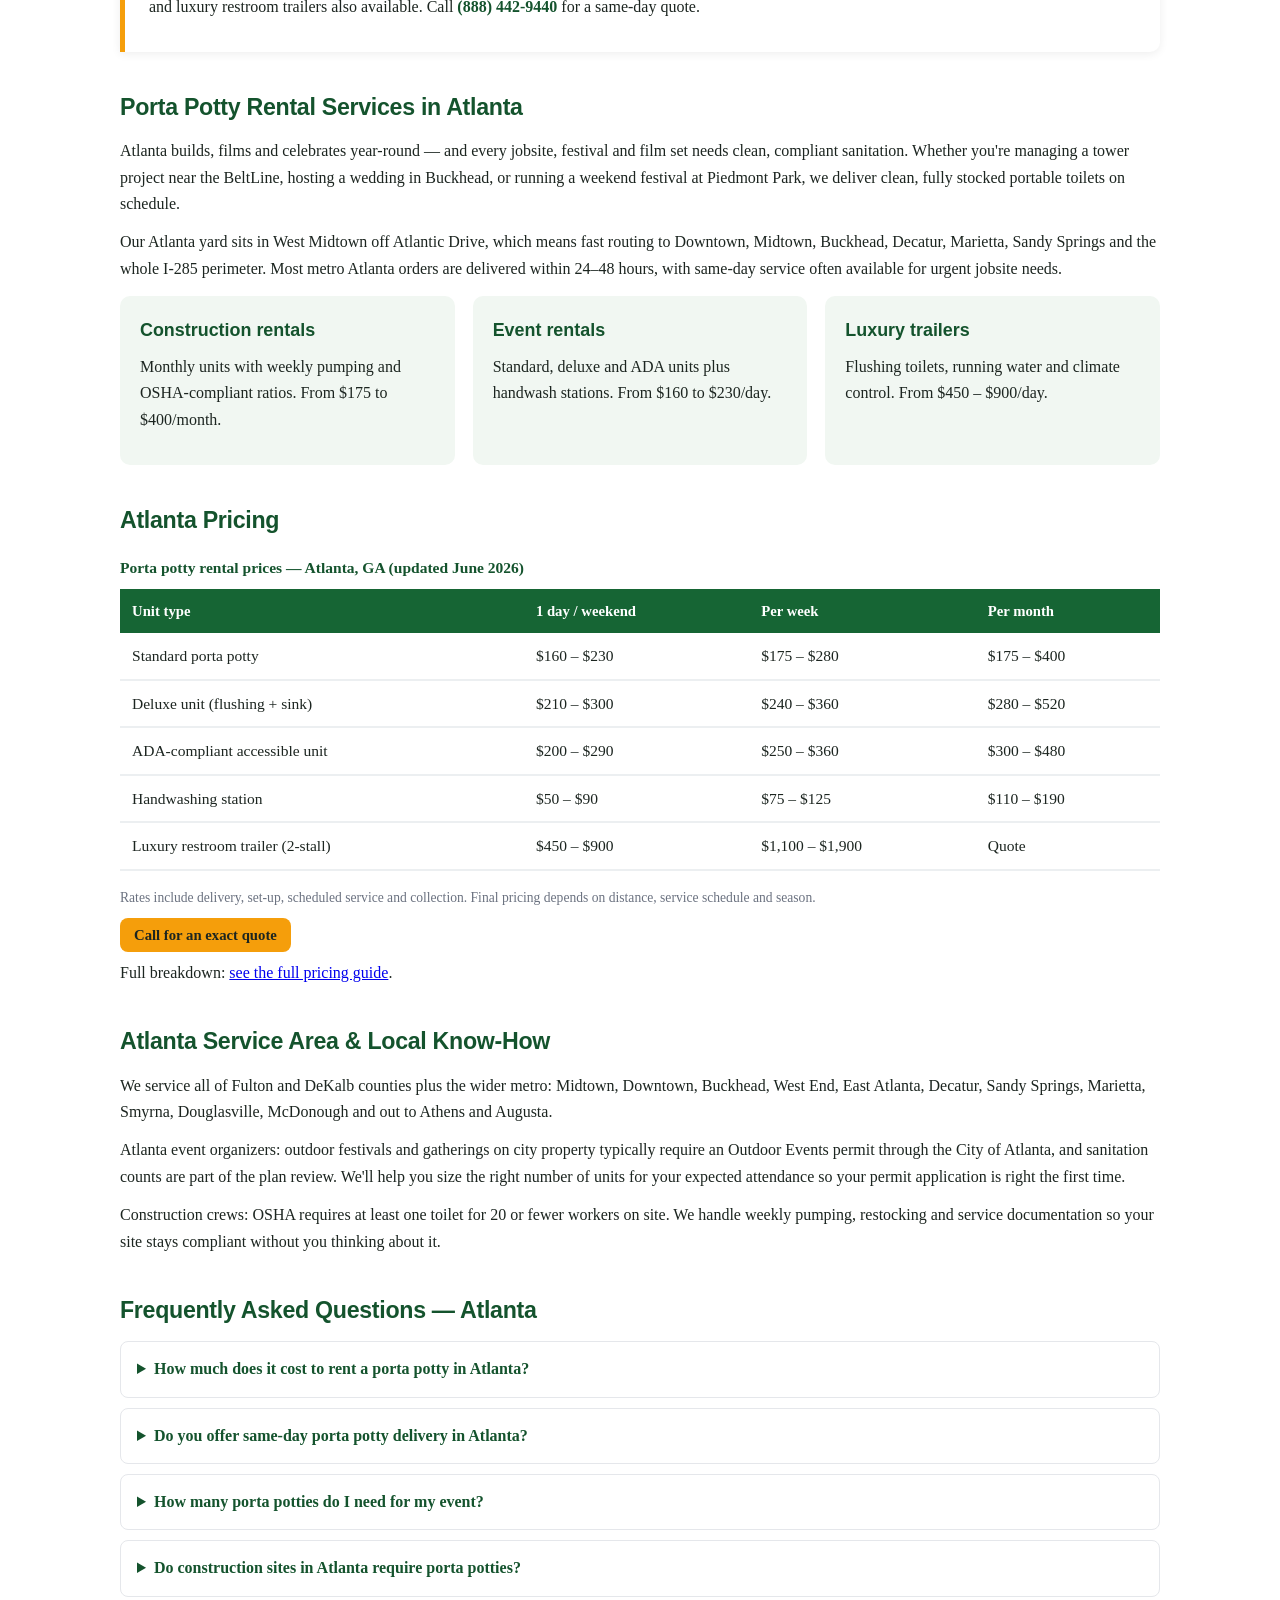
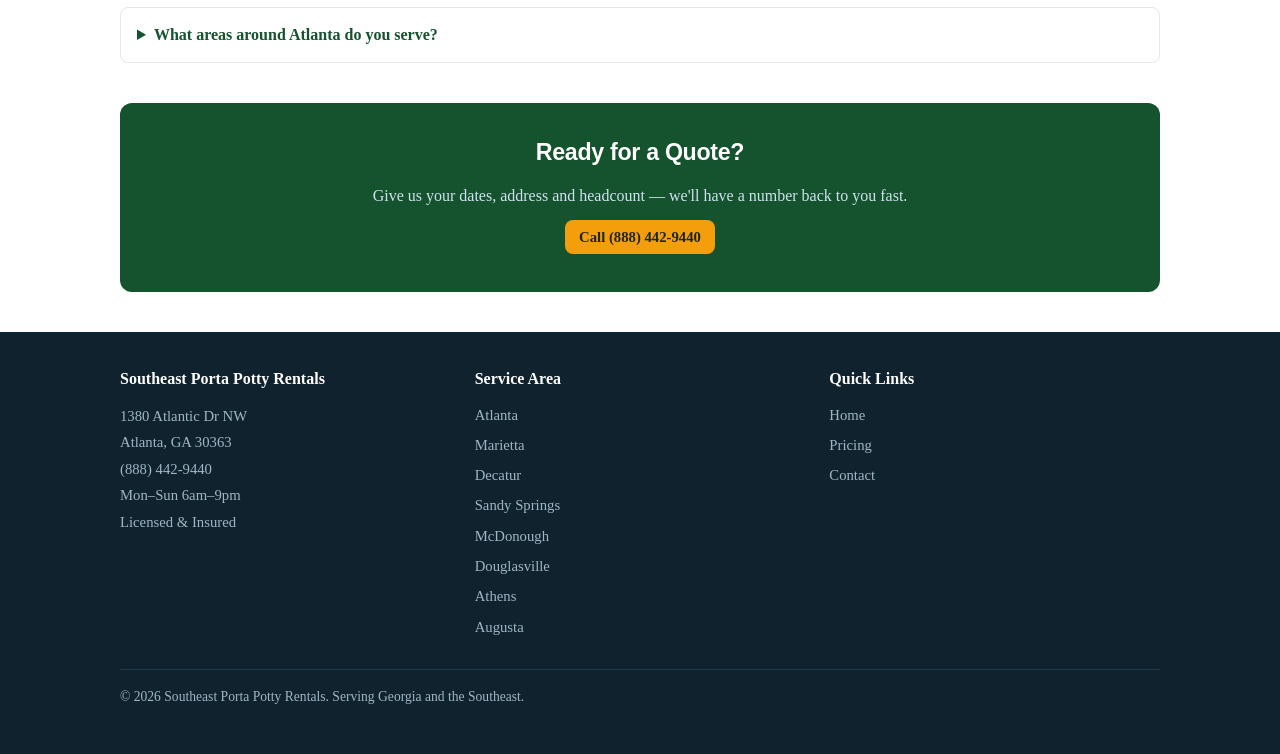
<file: porta-potty-rental-atlanta.html>
<!DOCTYPE html>
<html lang="en">
<head>
<meta charset="utf-8">
<meta name="viewport" content="width=device-width, initial-scale=1">
<title>Porta Potty Rental Atlanta, GA | Same-Week Delivery | Southeast Porta Potty Rentals</title>
<meta name="description" content="Porta potty rental in Atlanta from $160/day or $175/week. Standard, ADA & luxury units for events and construction. Serving all of metro Atlanta. Call (888) 442-9440.">
<link rel="canonical" href="https://southeastportapottyrentals.com/porta-potty-rental-atlanta">
<meta property="og:title" content="Porta Potty Rental Atlanta, GA | Same-Week Delivery | Southeast Porta Potty Rentals">
<meta property="og:description" content="Porta potty rental in Atlanta from $160/day or $175/week. Standard, ADA & luxury units for events and construction. Serving all of metro Atlanta. Call (888) 442-9440.">
<meta property="og:url" content="https://southeastportapottyrentals.com/porta-potty-rental-atlanta">
<meta property="og:type" content="website">
<meta property="og:site_name" content="Southeast Porta Potty Rentals">
<meta name="robots" content="index, follow, max-snippet:-1, max-image-preview:large">
<link rel="stylesheet" href="/style.css">
<script type="application/ld+json">{"@context": "https://schema.org", "@type": "LocalBusiness", "name": "Southeast Porta Potty Rentals", "url": "https://southeastportapottyrentals.com/", "telephone": "+18884429440", "address": {"@type": "PostalAddress", "streetAddress": "1380 Atlantic Dr NW", "addressLocality": "Atlanta", "addressRegion": "GA", "postalCode": "30363", "addressCountry": "US"}, "geo": {"@type": "GeoCoordinates", "latitude": 33.7929, "longitude": -84.3994}, "openingHours": "Mo-Su 06:00-21:00", "areaServed": [{"@type": "City", "name": "Atlanta"}, {"@type": "City", "name": "Marietta"}, {"@type": "City", "name": "Decatur"}, {"@type": "City", "name": "Sandy Springs"}, {"@type": "City", "name": "McDonough"}, {"@type": "City", "name": "Douglasville"}, {"@type": "City", "name": "Athens"}, {"@type": "City", "name": "Augusta"}], "priceRange": "$$"}</script>
<script type="application/ld+json">{"@context": "https://schema.org", "@type": "FAQPage", "mainEntity": [{"@type": "Question", "name": "How much does it cost to rent a porta potty in Atlanta?", "acceptedAnswer": {"@type": "Answer", "text": "A standard porta potty in Atlanta costs $160\u2013$230 for a single day, $175\u2013$280 per week, or $175\u2013$400 per month for long-term construction rentals. Weekly and monthly rates include scheduled cleaning, restocking and pickup."}}, {"@type": "Question", "name": "Do you offer same-day porta potty delivery in Atlanta?", "acceptedAnswer": {"@type": "Answer", "text": "Yes \u2014 same-day delivery is often available inside the I-285 perimeter for orders placed in the morning, subject to availability. Standard delivery anywhere in metro Atlanta is 24\u201348 hours."}}, {"@type": "Question", "name": "How many porta potties do I need for my event?", "acceptedAnswer": {"@type": "Answer", "text": "A good rule of thumb is one unit per 50\u201375 guests for a 4-hour event, with at least one ADA-accessible unit per cluster. Add 15\u201320% more if you're serving alcohol. Tell us your guest count and duration and we'll size it exactly."}}, {"@type": "Question", "name": "Do construction sites in Atlanta require porta potties?", "acceptedAnswer": {"@type": "Answer", "text": "Yes. OSHA standard 1926.51 requires sanitation on construction sites \u2014 at least one toilet where 20 or fewer workers are employed, with more required as crews grow. Our monthly rentals include weekly service to keep you compliant."}}, {"@type": "Question", "name": "What areas around Atlanta do you serve?", "acceptedAnswer": {"@type": "Answer", "text": "All of metro Atlanta plus Marietta, Decatur, Sandy Springs, Smyrna, Douglasville, McDonough, Lawrenceville, Athens and Augusta. If you're anywhere in north-central Georgia, call us \u2014 we likely cover it."}}]}</script>
<script type="application/ld+json">{"@context": "https://schema.org", "@type": "BreadcrumbList", "itemListElement": [{"@type": "ListItem", "position": 1, "name": "Home", "item": "https://southeastportapottyrentals.com/"}, {"@type": "ListItem", "position": 2, "name": "Porta Potty Rental Atlanta", "item": "https://southeastportapottyrentals.com/porta-potty-rental-atlanta"}]}</script>
<script type="application/ld+json">{"@context": "https://schema.org", "@type": "Service", "serviceType": "Porta potty rental in Atlanta, GA", "provider": {"@type": "LocalBusiness", "name": "Southeast Porta Potty Rentals", "telephone": "+18884429440"}, "areaServed": "Atlanta metro area", "url": "https://southeastportapottyrentals.com/porta-potty-rental-atlanta"}</script>
<meta property="og:image" content="https://southeastportapottyrentals.com/porta-potty-service-southeast.jpg">
</head>
<body>
<header><div class="se-wrap se-nav">
<a class="se-logo" href="/">Southeast Porta Potty Rentals</a>
<ul>
<li><a href="/">Home</a></li>
<li><a href="/porta-potty-prices">Pricing</a></li>
<li><a href="/porta-potty-rental-atlanta">Atlanta</a></li>
<li><a href="/contact">Contact</a></li>
</ul>
<a class="se-call-btn" href="tel:+18884429440">Call (888) 442-9440</a>
</div></header>
<div class="se-hero"><div class="se-wrap">
<span class="se-updated">Updated June 2026</span>
<h1>Porta Potty Rental in Atlanta, GA</h1>
<p class="se-lead">Clean, fully serviced portable toilets across Atlanta — events, construction and emergencies.</p>
<div class="se-cta-row"><a class="se-call-btn" href="tel:+18884429440">Call (888) 442-9440</a><span class="hours-pill">Open Mon–Sun · 6am–9pm</span></div>
<p class="badges">✔ Licensed &amp; Insured &nbsp;&nbsp; ✔ OSHA-Compliant Units</p>
<p class="se-sub">Southeast Porta Potty Rentals · 1380 Atlantic Dr NW, Atlanta, GA 30363</p>
</div></div>
<main class="se-wrap"><p style="margin:18px 0 0"><img class="se-photo" src="/porta-potty-service-southeast.jpg" alt="Porta potty service and maintenance visit in Atlanta" width="600" height="828" loading="eager" fetchpriority="high"></p>
<div class="se-answer-box"><p>Need a porta potty in Atlanta? A standard unit rents for <strong>$160–$230 per day</strong> or <strong>$175–$280 per week</strong>, including delivery, setup and scheduled cleaning. We serve every corner of metro Atlanta — from Midtown construction sites to Piedmont Park events — with ADA-compliant units, handwash stations and luxury restroom trailers also available. Call <strong>(888) 442-9440</strong> for a same-day quote.</p></div>

<section><h2>Porta Potty Rental Services in Atlanta</h2><p>Atlanta builds, films and celebrates year-round — and every jobsite, festival and film set needs clean, compliant sanitation. Whether you're managing a tower project near the BeltLine, hosting a wedding in Buckhead, or running a weekend festival at Piedmont Park, we deliver clean, fully stocked portable toilets on schedule.</p><p>Our Atlanta yard sits in West Midtown off Atlantic Drive, which means fast routing to Downtown, Midtown, Buckhead, Decatur, Marietta, Sandy Springs and the whole I-285 perimeter. Most metro Atlanta orders are delivered within 24–48 hours, with same-day service often available for urgent jobsite needs.</p>
<div class="se-grid">
<div class="se-card"><h3>Construction rentals</h3><p>Monthly units with weekly pumping and OSHA-compliant ratios. From $175 to $400/month.</p></div>
<div class="se-card"><h3>Event rentals</h3><p>Standard, deluxe and ADA units plus handwash stations. From $160 to $230/day.</p></div>
<div class="se-card"><h3>Luxury trailers</h3><p>Flushing toilets, running water and climate control. From $450 – $900/day.</p></div>
</div></section>
<section><h2>Atlanta Pricing</h2><table><caption>Porta potty rental prices — Atlanta, GA (updated June 2026)</caption><thead><tr><th>Unit type</th><th>1 day / weekend</th><th>Per week</th><th>Per month</th></tr></thead><tbody><tr><td>Standard porta potty</td><td>$160 – $230</td><td>$175 – $280</td><td>$175 – $400</td></tr><tr><td>Deluxe unit (flushing + sink)</td><td>$210 – $300</td><td>$240 – $360</td><td>$280 – $520</td></tr><tr><td>ADA-compliant accessible unit</td><td>$200 – $290</td><td>$250 – $360</td><td>$300 – $480</td></tr><tr><td>Handwashing station</td><td>$50 – $90</td><td>$75 – $125</td><td>$110 – $190</td></tr><tr><td>Luxury restroom trailer (2-stall)</td><td>$450 – $900</td><td>$1,100 – $1,900</td><td>Quote</td></tr></tbody></table><p class="se-note">Rates include delivery, set-up, scheduled service and collection. Final pricing depends on distance, service schedule and season.</p><p style="margin-top:10px"><a class="se-call-btn" href="tel:+18884429440">Call for an exact quote</a></p>
<p>Full breakdown: <a href="/porta-potty-prices">see the full pricing guide</a>.</p></section>
<section><h2>Atlanta Service Area & Local Know-How</h2><p>We service all of Fulton and DeKalb counties plus the wider metro: Midtown, Downtown, Buckhead, West End, East Atlanta, Decatur, Sandy Springs, Marietta, Smyrna, Douglasville, McDonough and out to Athens and Augusta.</p><p>Atlanta event organizers: outdoor festivals and gatherings on city property typically require an Outdoor Events permit through the City of Atlanta, and sanitation counts are part of the plan review. We'll help you size the right number of units for your expected attendance so your permit application is right the first time.</p><p>Construction crews: OSHA requires at least one toilet for 20 or fewer workers on site. We handle weekly pumping, restocking and service documentation so your site stays compliant without you thinking about it.</p></section>
<section><h2>Frequently Asked Questions — Atlanta</h2><div class="se-faq"><details><summary>How much does it cost to rent a porta potty in Atlanta?</summary><div><p>A standard porta potty in Atlanta costs $160–$230 for a single day, $175–$280 per week, or $175–$400 per month for long-term construction rentals. Weekly and monthly rates include scheduled cleaning, restocking and pickup.</p></div></details><details><summary>Do you offer same-day porta potty delivery in Atlanta?</summary><div><p>Yes — same-day delivery is often available inside the I-285 perimeter for orders placed in the morning, subject to availability. Standard delivery anywhere in metro Atlanta is 24–48 hours.</p></div></details><details><summary>How many porta potties do I need for my event?</summary><div><p>A good rule of thumb is one unit per 50–75 guests for a 4-hour event, with at least one ADA-accessible unit per cluster. Add 15–20% more if you're serving alcohol. Tell us your guest count and duration and we'll size it exactly.</p></div></details><details><summary>Do construction sites in Atlanta require porta potties?</summary><div><p>Yes. OSHA standard 1926.51 requires sanitation on construction sites — at least one toilet where 20 or fewer workers are employed, with more required as crews grow. Our monthly rentals include weekly service to keep you compliant.</p></div></details><details><summary>What areas around Atlanta do you serve?</summary><div><p>All of metro Atlanta plus Marietta, Decatur, Sandy Springs, Smyrna, Douglasville, McDonough, Lawrenceville, Athens and Augusta. If you're anywhere in north-central Georgia, call us — we likely cover it.</p></div></details></div></section>
<div class="se-cta-band">
<h2>Ready for a Quote?</h2>
<p>Give us your dates, address and headcount — we'll have a number back to you fast.</p>
<p style="margin-top:14px"><a class="se-call-btn" href="tel:+18884429440">Call (888) 442-9440</a></p>
</div>
</main>
<footer><div class="se-wrap">
<div class="se-cols">
<div><p class="ftitle">Southeast Porta Potty Rentals</p><p class="se-nap">1380 Atlantic Dr NW<br>Atlanta, GA 30363<br>(888) 442-9440<br>Mon–Sun 6am–9pm<br>Licensed &amp; Insured</p></div>
<div><p class="ftitle">Service Area</p><a href="/porta-potty-rental-atlanta">Atlanta</a><a href="/porta-potty-rental-marietta">Marietta</a><a href="/porta-potty-rental-decatur-ga">Decatur</a><a href="/porta-potty-rental-sandy-springs">Sandy Springs</a><a href="/porta-potty-rental-mcdonough-ga">McDonough</a><a href="/porta-potty-rental-douglasville-ga">Douglasville</a><a href="/porta-potty-rental-athens-ga">Athens</a><a href="/porta-potty-rental-augusta-ga">Augusta</a></div>
<div><p class="ftitle">Quick Links</p><a href="/">Home</a><a href="/porta-potty-prices">Pricing</a><a href="/contact">Contact</a></div>
</div>
<p class="se-copyright">© 2026 Southeast Porta Potty Rentals. Serving Georgia and the Southeast.</p>
</div></footer>
<a class="se-sticky-call" href="tel:+18884429440">📞 Tap to Call — Free Quote</a>
</body></html>
</file>
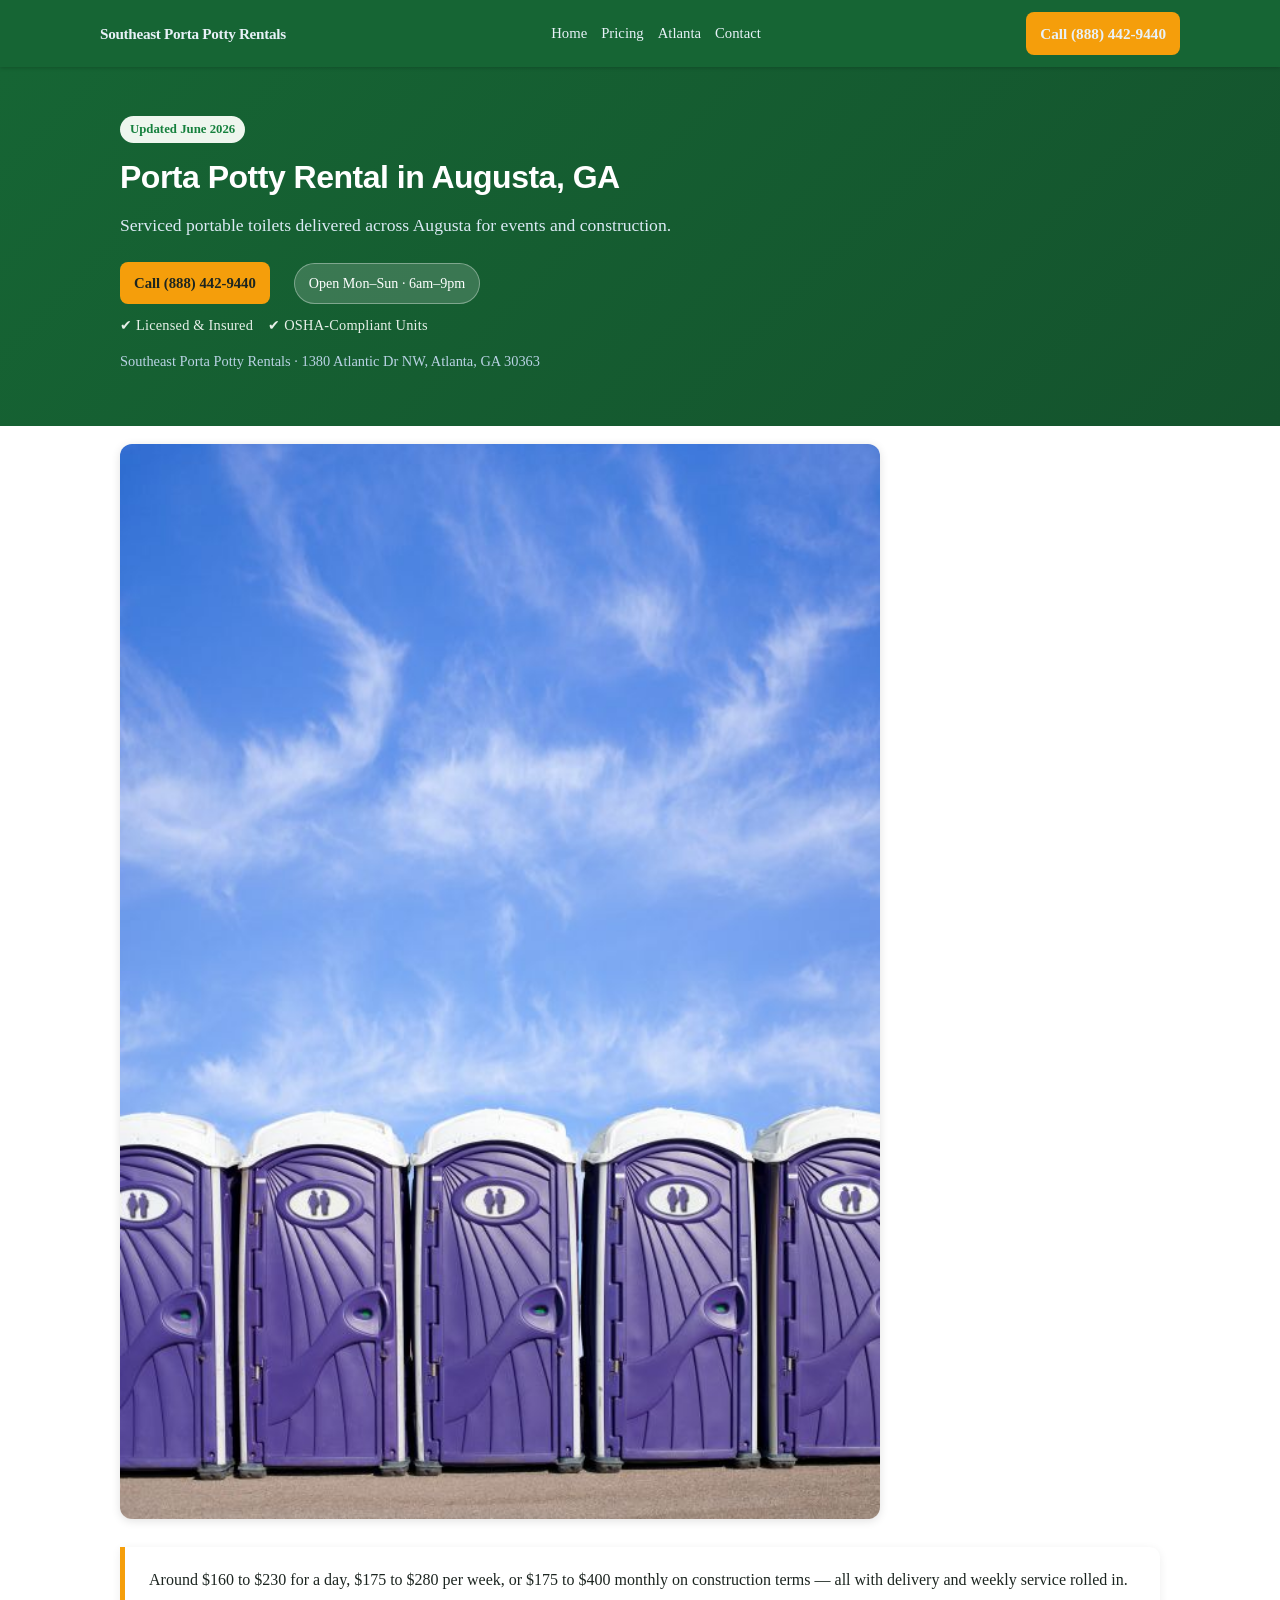
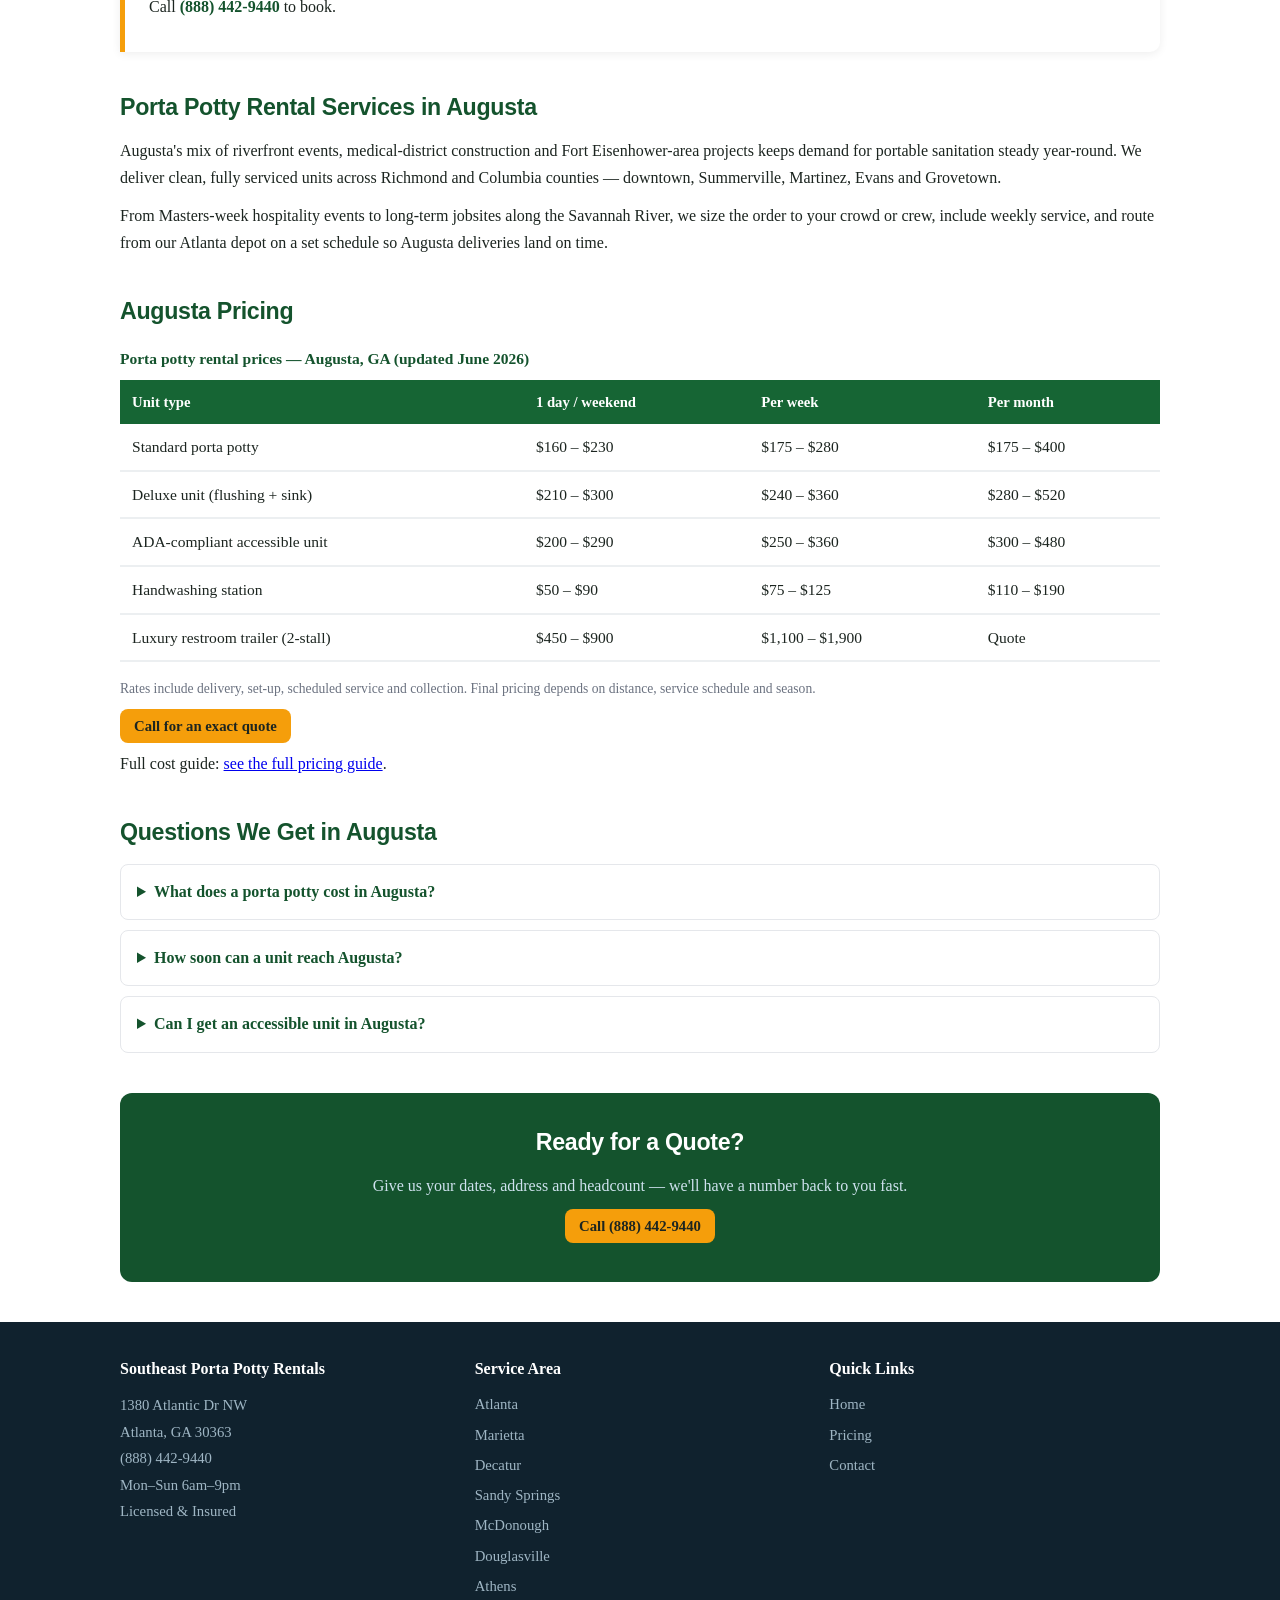
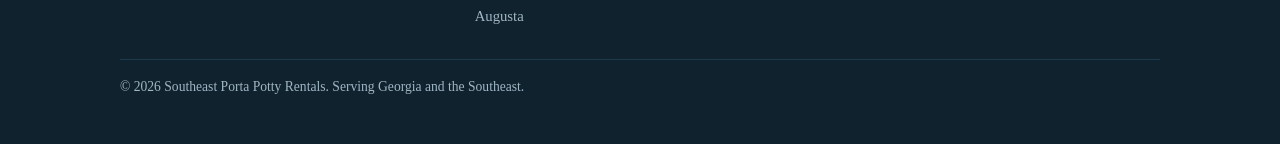
<file: porta-potty-rental-augusta-ga.html>
<!DOCTYPE html>
<html lang="en">
<head>
<meta charset="utf-8">
<meta name="viewport" content="width=device-width, initial-scale=1">
<title>Porta Potty Rental Augusta, GA | Southeast Porta Potty Rentals</title>
<meta name="description" content="Porta potty rental in Augusta, GA: $160 to $230/day or $175 to $280/week, delivery and cleaning included. Call (888) 442-9440.">
<link rel="canonical" href="https://southeastportapottyrentals.com/porta-potty-rental-augusta-ga">
<meta property="og:title" content="Porta Potty Rental Augusta, GA | Southeast Porta Potty Rentals">
<meta property="og:description" content="Porta potty rental in Augusta, GA: $160 to $230/day or $175 to $280/week, delivery and cleaning included. Call (888) 442-9440.">
<meta property="og:url" content="https://southeastportapottyrentals.com/porta-potty-rental-augusta-ga">
<meta property="og:type" content="website">
<meta property="og:site_name" content="Southeast Porta Potty Rentals">
<meta name="robots" content="index, follow, max-snippet:-1, max-image-preview:large">
<link rel="stylesheet" href="/style.css">
<script type="application/ld+json">{"@context": "https://schema.org", "@type": "LocalBusiness", "name": "Southeast Porta Potty Rentals", "url": "https://southeastportapottyrentals.com/", "telephone": "+18884429440", "address": {"@type": "PostalAddress", "streetAddress": "1380 Atlantic Dr NW", "addressLocality": "Atlanta", "addressRegion": "GA", "postalCode": "30363", "addressCountry": "US"}, "geo": {"@type": "GeoCoordinates", "latitude": 33.7929, "longitude": -84.3994}, "openingHours": "Mo-Su 06:00-21:00", "areaServed": [{"@type": "City", "name": "Atlanta"}, {"@type": "City", "name": "Marietta"}, {"@type": "City", "name": "Decatur"}, {"@type": "City", "name": "Sandy Springs"}, {"@type": "City", "name": "McDonough"}, {"@type": "City", "name": "Douglasville"}, {"@type": "City", "name": "Athens"}, {"@type": "City", "name": "Augusta"}], "priceRange": "$$"}</script>
<script type="application/ld+json">{"@context": "https://schema.org", "@type": "FAQPage", "mainEntity": [{"@type": "Question", "name": "What does a porta potty cost in Augusta?", "acceptedAnswer": {"@type": "Answer", "text": "Around $160 to $230 for a day, $175 to $280 per week, or $175 to $400 monthly on construction terms \u2014 all with delivery and weekly service rolled in."}}, {"@type": "Question", "name": "How soon can a unit reach Augusta?", "acceptedAnswer": {"@type": "Answer", "text": "Most Augusta orders land within 24\u201348 hours off our Atlanta routes; call in the morning to ask about same-day."}}, {"@type": "Question", "name": "Can I get an accessible unit in Augusta?", "acceptedAnswer": {"@type": "Answer", "text": "Yes \u2014 ADA units at $250 \u2013 $360 a week, and public events should include at least one per cluster."}}]}</script>
<script type="application/ld+json">{"@context": "https://schema.org", "@type": "BreadcrumbList", "itemListElement": [{"@type": "ListItem", "position": 1, "name": "Home", "item": "https://southeastportapottyrentals.com/"}, {"@type": "ListItem", "position": 2, "name": "Porta Potty Rental Augusta", "item": "https://southeastportapottyrentals.com/porta-potty-rental-augusta-ga"}]}</script>
<script type="application/ld+json">{"@context": "https://schema.org", "@type": "Service", "serviceType": "Porta potty rental in Augusta, GA", "provider": {"@type": "LocalBusiness", "name": "Southeast Porta Potty Rentals", "telephone": "+18884429440"}, "areaServed": "Atlanta metro area", "url": "https://southeastportapottyrentals.com/porta-potty-rental-augusta-ga"}</script>
<meta property="og:image" content="https://southeastportapottyrentals.com/porta-potty-hire-southeast.jpg">
</head>
<body>
<header><div class="se-wrap se-nav">
<a class="se-logo" href="/">Southeast Porta Potty Rentals</a>
<ul>
<li><a href="/">Home</a></li>
<li><a href="/porta-potty-prices">Pricing</a></li>
<li><a href="/porta-potty-rental-atlanta">Atlanta</a></li>
<li><a href="/contact">Contact</a></li>
</ul>
<a class="se-call-btn" href="tel:+18884429440">Call (888) 442-9440</a>
</div></header>
<div class="se-hero"><div class="se-wrap">
<span class="se-updated">Updated June 2026</span>
<h1>Porta Potty Rental in Augusta, GA</h1>
<p class="se-lead">Serviced portable toilets delivered across Augusta for events and construction.</p>
<div class="se-cta-row"><a class="se-call-btn" href="tel:+18884429440">Call (888) 442-9440</a><span class="hours-pill">Open Mon–Sun · 6am–9pm</span></div>
<p class="badges">✔ Licensed &amp; Insured &nbsp;&nbsp; ✔ OSHA-Compliant Units</p>
<p class="se-sub">Southeast Porta Potty Rentals · 1380 Atlantic Dr NW, Atlanta, GA 30363</p>
</div></div>
<main class="se-wrap"><p style="margin:18px 0 0"><img class="se-photo" src="/porta-potty-hire-southeast.jpg" alt="Portable toilet hire units ready for an event in Augusta Ga" width="600" height="849" loading="eager" fetchpriority="high"></p>
<div class="se-answer-box"><p>Around $160 to $230 for a day, $175 to $280 per week, or $175 to $400 monthly on construction terms — all with delivery and weekly service rolled in. Call <strong>(888) 442-9440</strong> to book.</p></div>

<section><h2>Porta Potty Rental Services in Augusta</h2><p>Augusta's mix of riverfront events, medical-district construction and Fort Eisenhower-area projects keeps demand for portable sanitation steady year-round. We deliver clean, fully serviced units across Richmond and Columbia counties — downtown, Summerville, Martinez, Evans and Grovetown.</p><p>From Masters-week hospitality events to long-term jobsites along the Savannah River, we size the order to your crowd or crew, include weekly service, and route from our Atlanta depot on a set schedule so Augusta deliveries land on time.</p></section>
<section><h2>Augusta Pricing</h2><table><caption>Porta potty rental prices — Augusta, GA (updated June 2026)</caption><thead><tr><th>Unit type</th><th>1 day / weekend</th><th>Per week</th><th>Per month</th></tr></thead><tbody><tr><td>Standard porta potty</td><td>$160 – $230</td><td>$175 – $280</td><td>$175 – $400</td></tr><tr><td>Deluxe unit (flushing + sink)</td><td>$210 – $300</td><td>$240 – $360</td><td>$280 – $520</td></tr><tr><td>ADA-compliant accessible unit</td><td>$200 – $290</td><td>$250 – $360</td><td>$300 – $480</td></tr><tr><td>Handwashing station</td><td>$50 – $90</td><td>$75 – $125</td><td>$110 – $190</td></tr><tr><td>Luxury restroom trailer (2-stall)</td><td>$450 – $900</td><td>$1,100 – $1,900</td><td>Quote</td></tr></tbody></table><p class="se-note">Rates include delivery, set-up, scheduled service and collection. Final pricing depends on distance, service schedule and season.</p><p style="margin-top:10px"><a class="se-call-btn" href="tel:+18884429440">Call for an exact quote</a></p>
<p>Full cost guide: <a href="/porta-potty-prices">see the full pricing guide</a>.</p></section>
<section><h2>Questions We Get in Augusta</h2><div class="se-faq"><details><summary>What does a porta potty cost in Augusta?</summary><div><p>Around $160 to $230 for a day, $175 to $280 per week, or $175 to $400 monthly on construction terms — all with delivery and weekly service rolled in.</p></div></details><details><summary>How soon can a unit reach Augusta?</summary><div><p>Most Augusta orders land within 24–48 hours off our Atlanta routes; call in the morning to ask about same-day.</p></div></details><details><summary>Can I get an accessible unit in Augusta?</summary><div><p>Yes — ADA units at $250 – $360 a week, and public events should include at least one per cluster.</p></div></details></div></section>
<div class="se-cta-band">
<h2>Ready for a Quote?</h2>
<p>Give us your dates, address and headcount — we'll have a number back to you fast.</p>
<p style="margin-top:14px"><a class="se-call-btn" href="tel:+18884429440">Call (888) 442-9440</a></p>
</div>
</main>
<footer><div class="se-wrap">
<div class="se-cols">
<div><p class="ftitle">Southeast Porta Potty Rentals</p><p class="se-nap">1380 Atlantic Dr NW<br>Atlanta, GA 30363<br>(888) 442-9440<br>Mon–Sun 6am–9pm<br>Licensed &amp; Insured</p></div>
<div><p class="ftitle">Service Area</p><a href="/porta-potty-rental-atlanta">Atlanta</a><a href="/porta-potty-rental-marietta">Marietta</a><a href="/porta-potty-rental-decatur-ga">Decatur</a><a href="/porta-potty-rental-sandy-springs">Sandy Springs</a><a href="/porta-potty-rental-mcdonough-ga">McDonough</a><a href="/porta-potty-rental-douglasville-ga">Douglasville</a><a href="/porta-potty-rental-athens-ga">Athens</a><a href="/porta-potty-rental-augusta-ga">Augusta</a></div>
<div><p class="ftitle">Quick Links</p><a href="/">Home</a><a href="/porta-potty-prices">Pricing</a><a href="/contact">Contact</a></div>
</div>
<p class="se-copyright">© 2026 Southeast Porta Potty Rentals. Serving Georgia and the Southeast.</p>
</div></footer>
<a class="se-sticky-call" href="tel:+18884429440">📞 Tap to Call — Free Quote</a>
</body></html>
</file>
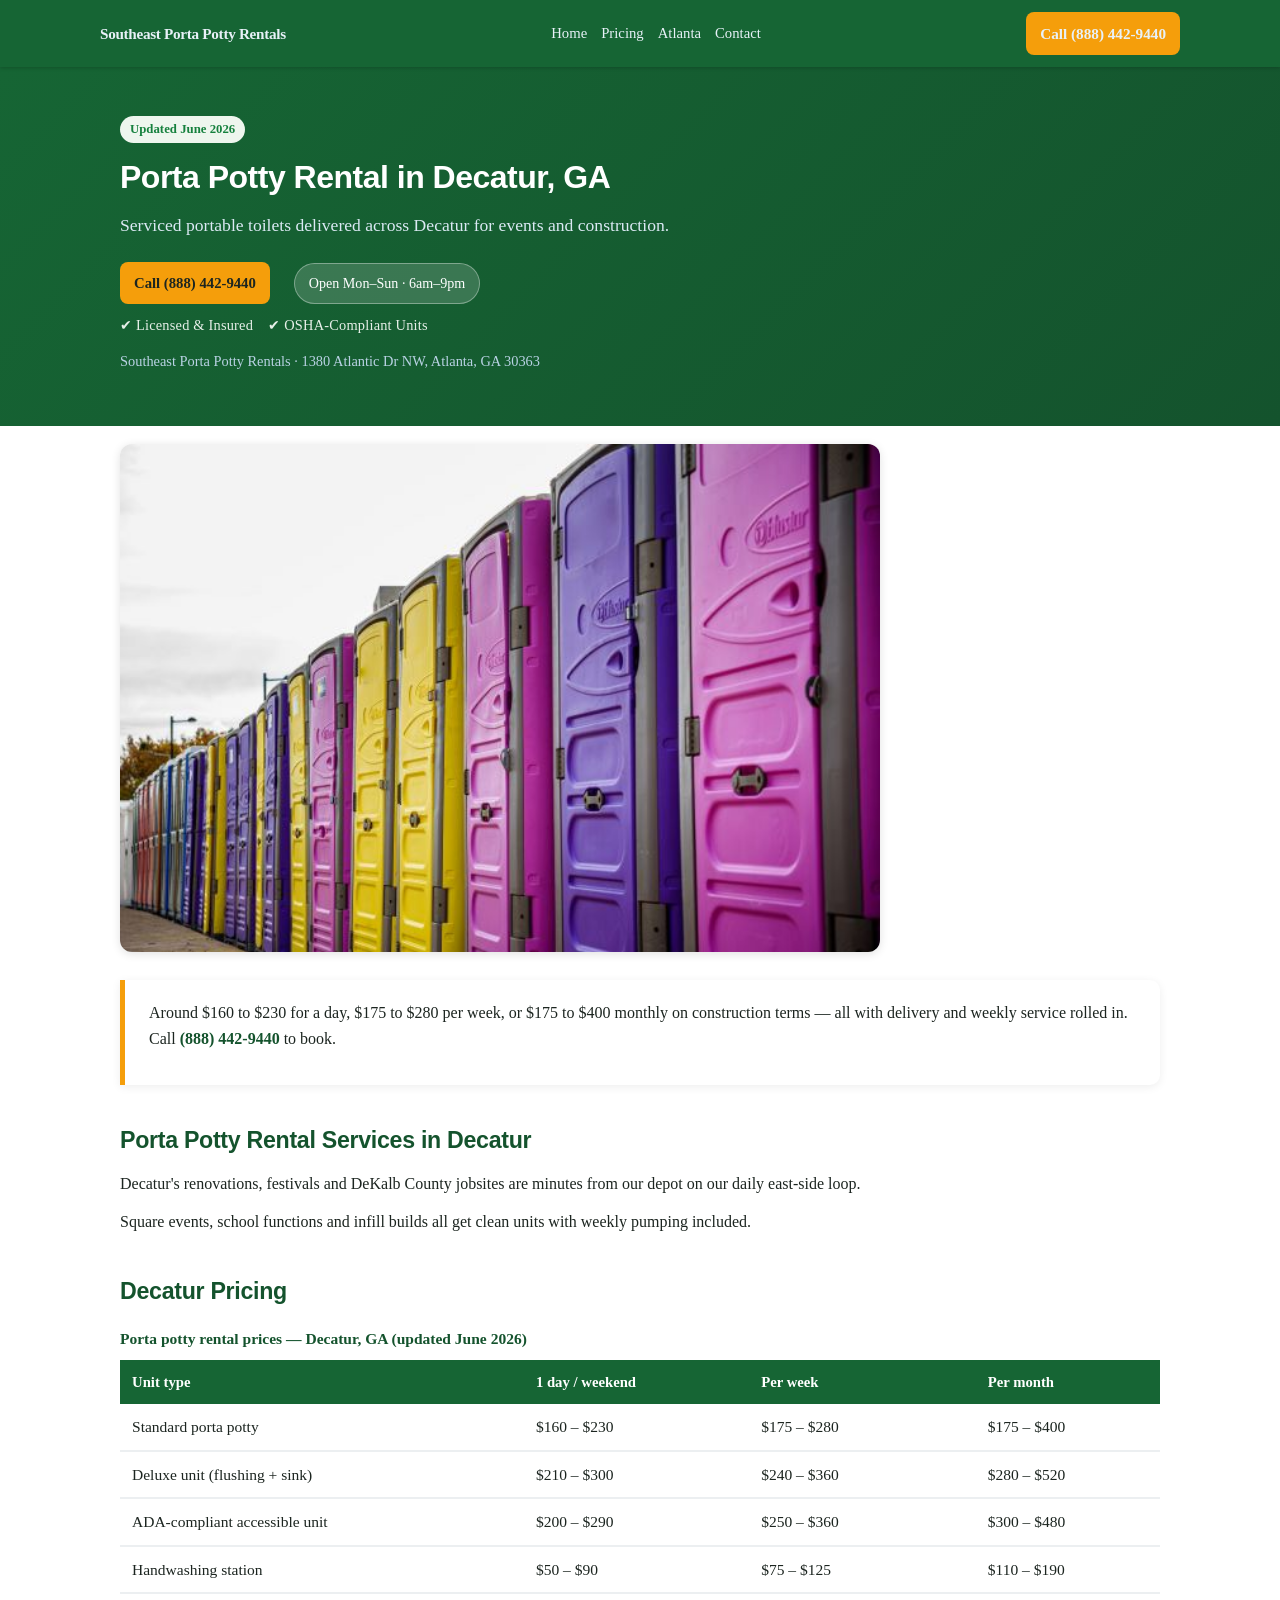
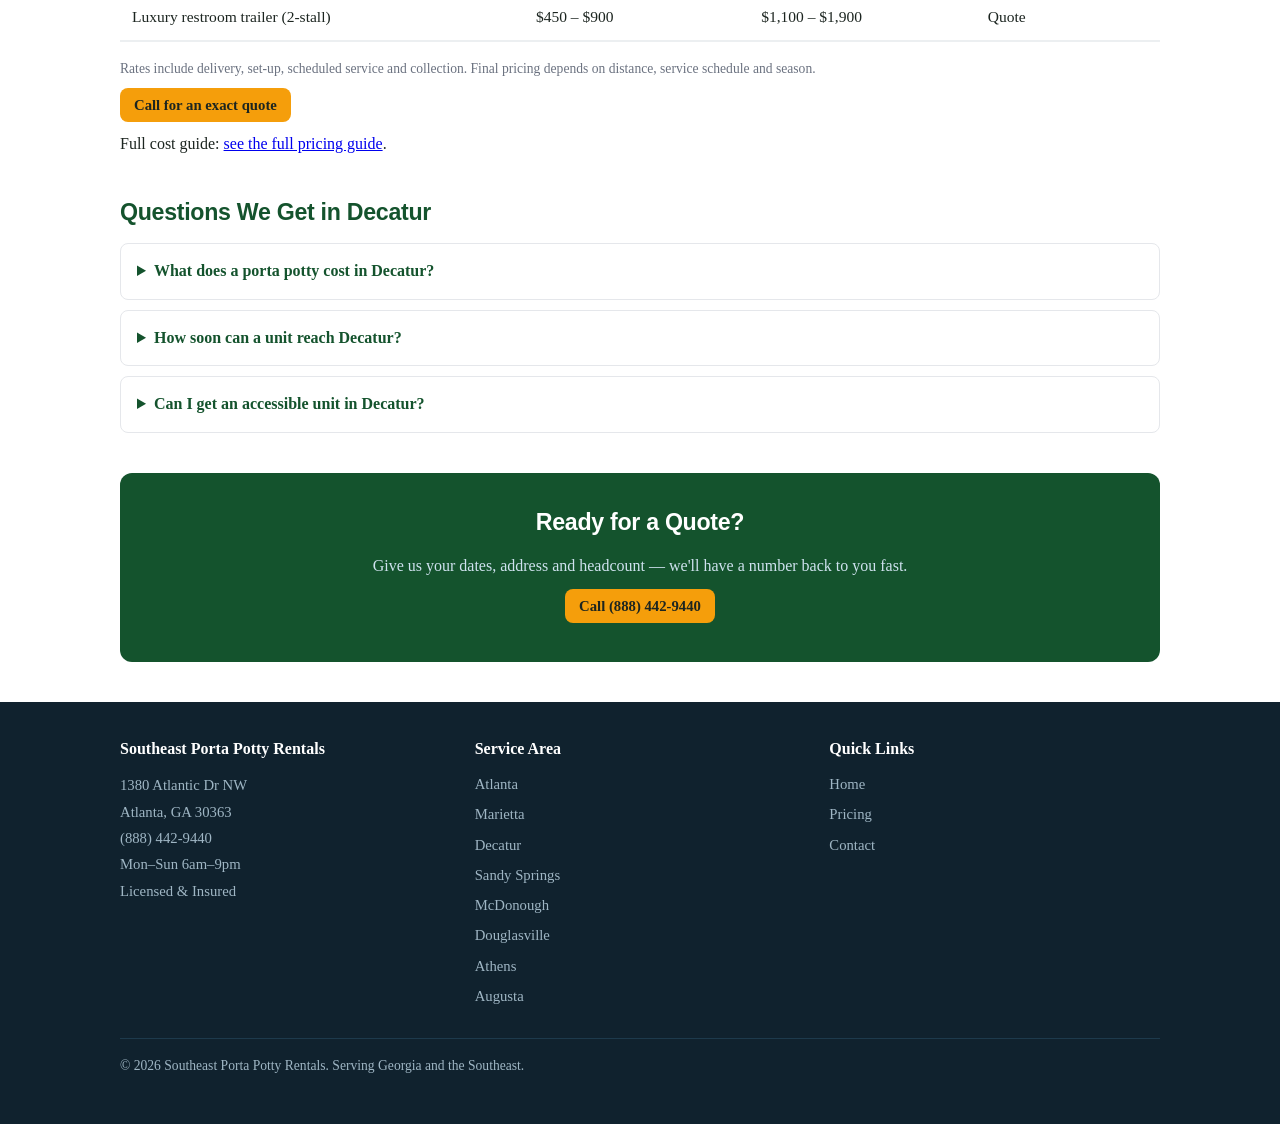
<file: porta-potty-rental-decatur-ga.html>
<!DOCTYPE html>
<html lang="en">
<head>
<meta charset="utf-8">
<meta name="viewport" content="width=device-width, initial-scale=1">
<title>Porta Potty Rental Decatur, GA | Southeast Porta Potty Rentals</title>
<meta name="description" content="Porta potty rental in Decatur, GA: $160 to $230/day or $175 to $280/week, delivery and cleaning included. Call (888) 442-9440.">
<link rel="canonical" href="https://southeastportapottyrentals.com/porta-potty-rental-decatur-ga">
<meta property="og:title" content="Porta Potty Rental Decatur, GA | Southeast Porta Potty Rentals">
<meta property="og:description" content="Porta potty rental in Decatur, GA: $160 to $230/day or $175 to $280/week, delivery and cleaning included. Call (888) 442-9440.">
<meta property="og:url" content="https://southeastportapottyrentals.com/porta-potty-rental-decatur-ga">
<meta property="og:type" content="website">
<meta property="og:site_name" content="Southeast Porta Potty Rentals">
<meta name="robots" content="index, follow, max-snippet:-1, max-image-preview:large">
<link rel="stylesheet" href="/style.css">
<script type="application/ld+json">{"@context": "https://schema.org", "@type": "LocalBusiness", "name": "Southeast Porta Potty Rentals", "url": "https://southeastportapottyrentals.com/", "telephone": "+18884429440", "address": {"@type": "PostalAddress", "streetAddress": "1380 Atlantic Dr NW", "addressLocality": "Atlanta", "addressRegion": "GA", "postalCode": "30363", "addressCountry": "US"}, "geo": {"@type": "GeoCoordinates", "latitude": 33.7929, "longitude": -84.3994}, "openingHours": "Mo-Su 06:00-21:00", "areaServed": [{"@type": "City", "name": "Atlanta"}, {"@type": "City", "name": "Marietta"}, {"@type": "City", "name": "Decatur"}, {"@type": "City", "name": "Sandy Springs"}, {"@type": "City", "name": "McDonough"}, {"@type": "City", "name": "Douglasville"}, {"@type": "City", "name": "Athens"}, {"@type": "City", "name": "Augusta"}], "priceRange": "$$"}</script>
<script type="application/ld+json">{"@context": "https://schema.org", "@type": "FAQPage", "mainEntity": [{"@type": "Question", "name": "What does a porta potty cost in Decatur?", "acceptedAnswer": {"@type": "Answer", "text": "Around $160 to $230 for a day, $175 to $280 per week, or $175 to $400 monthly on construction terms \u2014 all with delivery and weekly service rolled in."}}, {"@type": "Question", "name": "How soon can a unit reach Decatur?", "acceptedAnswer": {"@type": "Answer", "text": "Most Decatur orders land within 24\u201348 hours off our Atlanta routes; call in the morning to ask about same-day."}}, {"@type": "Question", "name": "Can I get an accessible unit in Decatur?", "acceptedAnswer": {"@type": "Answer", "text": "Yes \u2014 ADA units at $250 \u2013 $360 a week, and public events should include at least one per cluster."}}]}</script>
<script type="application/ld+json">{"@context": "https://schema.org", "@type": "BreadcrumbList", "itemListElement": [{"@type": "ListItem", "position": 1, "name": "Home", "item": "https://southeastportapottyrentals.com/"}, {"@type": "ListItem", "position": 2, "name": "Porta Potty Rental Decatur", "item": "https://southeastportapottyrentals.com/porta-potty-rental-decatur-ga"}]}</script>
<script type="application/ld+json">{"@context": "https://schema.org", "@type": "Service", "serviceType": "Porta potty rental in Decatur, GA", "provider": {"@type": "LocalBusiness", "name": "Southeast Porta Potty Rentals", "telephone": "+18884429440"}, "areaServed": "Atlanta metro area", "url": "https://southeastportapottyrentals.com/porta-potty-rental-decatur-ga"}</script>
<meta property="og:image" content="https://southeastportapottyrentals.com/temporary-restroom-rental-southeast.jpg">
</head>
<body>
<header><div class="se-wrap se-nav">
<a class="se-logo" href="/">Southeast Porta Potty Rentals</a>
<ul>
<li><a href="/">Home</a></li>
<li><a href="/porta-potty-prices">Pricing</a></li>
<li><a href="/porta-potty-rental-atlanta">Atlanta</a></li>
<li><a href="/contact">Contact</a></li>
</ul>
<a class="se-call-btn" href="tel:+18884429440">Call (888) 442-9440</a>
</div></header>
<div class="se-hero"><div class="se-wrap">
<span class="se-updated">Updated June 2026</span>
<h1>Porta Potty Rental in Decatur, GA</h1>
<p class="se-lead">Serviced portable toilets delivered across Decatur for events and construction.</p>
<div class="se-cta-row"><a class="se-call-btn" href="tel:+18884429440">Call (888) 442-9440</a><span class="hours-pill">Open Mon–Sun · 6am–9pm</span></div>
<p class="badges">✔ Licensed &amp; Insured &nbsp;&nbsp; ✔ OSHA-Compliant Units</p>
<p class="se-sub">Southeast Porta Potty Rentals · 1380 Atlantic Dr NW, Atlanta, GA 30363</p>
</div></div>
<main class="se-wrap"><p style="margin:18px 0 0"><img class="se-photo" src="/temporary-restroom-rental-southeast.jpg" alt="Temporary restroom rental units at an outdoor site in Decatur Ga" width="600" height="401" loading="eager" fetchpriority="high"></p>
<div class="se-answer-box"><p>Around $160 to $230 for a day, $175 to $280 per week, or $175 to $400 monthly on construction terms — all with delivery and weekly service rolled in. Call <strong>(888) 442-9440</strong> to book.</p></div>

<section><h2>Porta Potty Rental Services in Decatur</h2><p>Decatur's renovations, festivals and DeKalb County jobsites are minutes from our depot on our daily east-side loop.</p><p>Square events, school functions and infill builds all get clean units with weekly pumping included.</p></section>
<section><h2>Decatur Pricing</h2><table><caption>Porta potty rental prices — Decatur, GA (updated June 2026)</caption><thead><tr><th>Unit type</th><th>1 day / weekend</th><th>Per week</th><th>Per month</th></tr></thead><tbody><tr><td>Standard porta potty</td><td>$160 – $230</td><td>$175 – $280</td><td>$175 – $400</td></tr><tr><td>Deluxe unit (flushing + sink)</td><td>$210 – $300</td><td>$240 – $360</td><td>$280 – $520</td></tr><tr><td>ADA-compliant accessible unit</td><td>$200 – $290</td><td>$250 – $360</td><td>$300 – $480</td></tr><tr><td>Handwashing station</td><td>$50 – $90</td><td>$75 – $125</td><td>$110 – $190</td></tr><tr><td>Luxury restroom trailer (2-stall)</td><td>$450 – $900</td><td>$1,100 – $1,900</td><td>Quote</td></tr></tbody></table><p class="se-note">Rates include delivery, set-up, scheduled service and collection. Final pricing depends on distance, service schedule and season.</p><p style="margin-top:10px"><a class="se-call-btn" href="tel:+18884429440">Call for an exact quote</a></p>
<p>Full cost guide: <a href="/porta-potty-prices">see the full pricing guide</a>.</p></section>
<section><h2>Questions We Get in Decatur</h2><div class="se-faq"><details><summary>What does a porta potty cost in Decatur?</summary><div><p>Around $160 to $230 for a day, $175 to $280 per week, or $175 to $400 monthly on construction terms — all with delivery and weekly service rolled in.</p></div></details><details><summary>How soon can a unit reach Decatur?</summary><div><p>Most Decatur orders land within 24–48 hours off our Atlanta routes; call in the morning to ask about same-day.</p></div></details><details><summary>Can I get an accessible unit in Decatur?</summary><div><p>Yes — ADA units at $250 – $360 a week, and public events should include at least one per cluster.</p></div></details></div></section>
<div class="se-cta-band">
<h2>Ready for a Quote?</h2>
<p>Give us your dates, address and headcount — we'll have a number back to you fast.</p>
<p style="margin-top:14px"><a class="se-call-btn" href="tel:+18884429440">Call (888) 442-9440</a></p>
</div>
</main>
<footer><div class="se-wrap">
<div class="se-cols">
<div><p class="ftitle">Southeast Porta Potty Rentals</p><p class="se-nap">1380 Atlantic Dr NW<br>Atlanta, GA 30363<br>(888) 442-9440<br>Mon–Sun 6am–9pm<br>Licensed &amp; Insured</p></div>
<div><p class="ftitle">Service Area</p><a href="/porta-potty-rental-atlanta">Atlanta</a><a href="/porta-potty-rental-marietta">Marietta</a><a href="/porta-potty-rental-decatur-ga">Decatur</a><a href="/porta-potty-rental-sandy-springs">Sandy Springs</a><a href="/porta-potty-rental-mcdonough-ga">McDonough</a><a href="/porta-potty-rental-douglasville-ga">Douglasville</a><a href="/porta-potty-rental-athens-ga">Athens</a><a href="/porta-potty-rental-augusta-ga">Augusta</a></div>
<div><p class="ftitle">Quick Links</p><a href="/">Home</a><a href="/porta-potty-prices">Pricing</a><a href="/contact">Contact</a></div>
</div>
<p class="se-copyright">© 2026 Southeast Porta Potty Rentals. Serving Georgia and the Southeast.</p>
</div></footer>
<a class="se-sticky-call" href="tel:+18884429440">📞 Tap to Call — Free Quote</a>
</body></html>
</file>
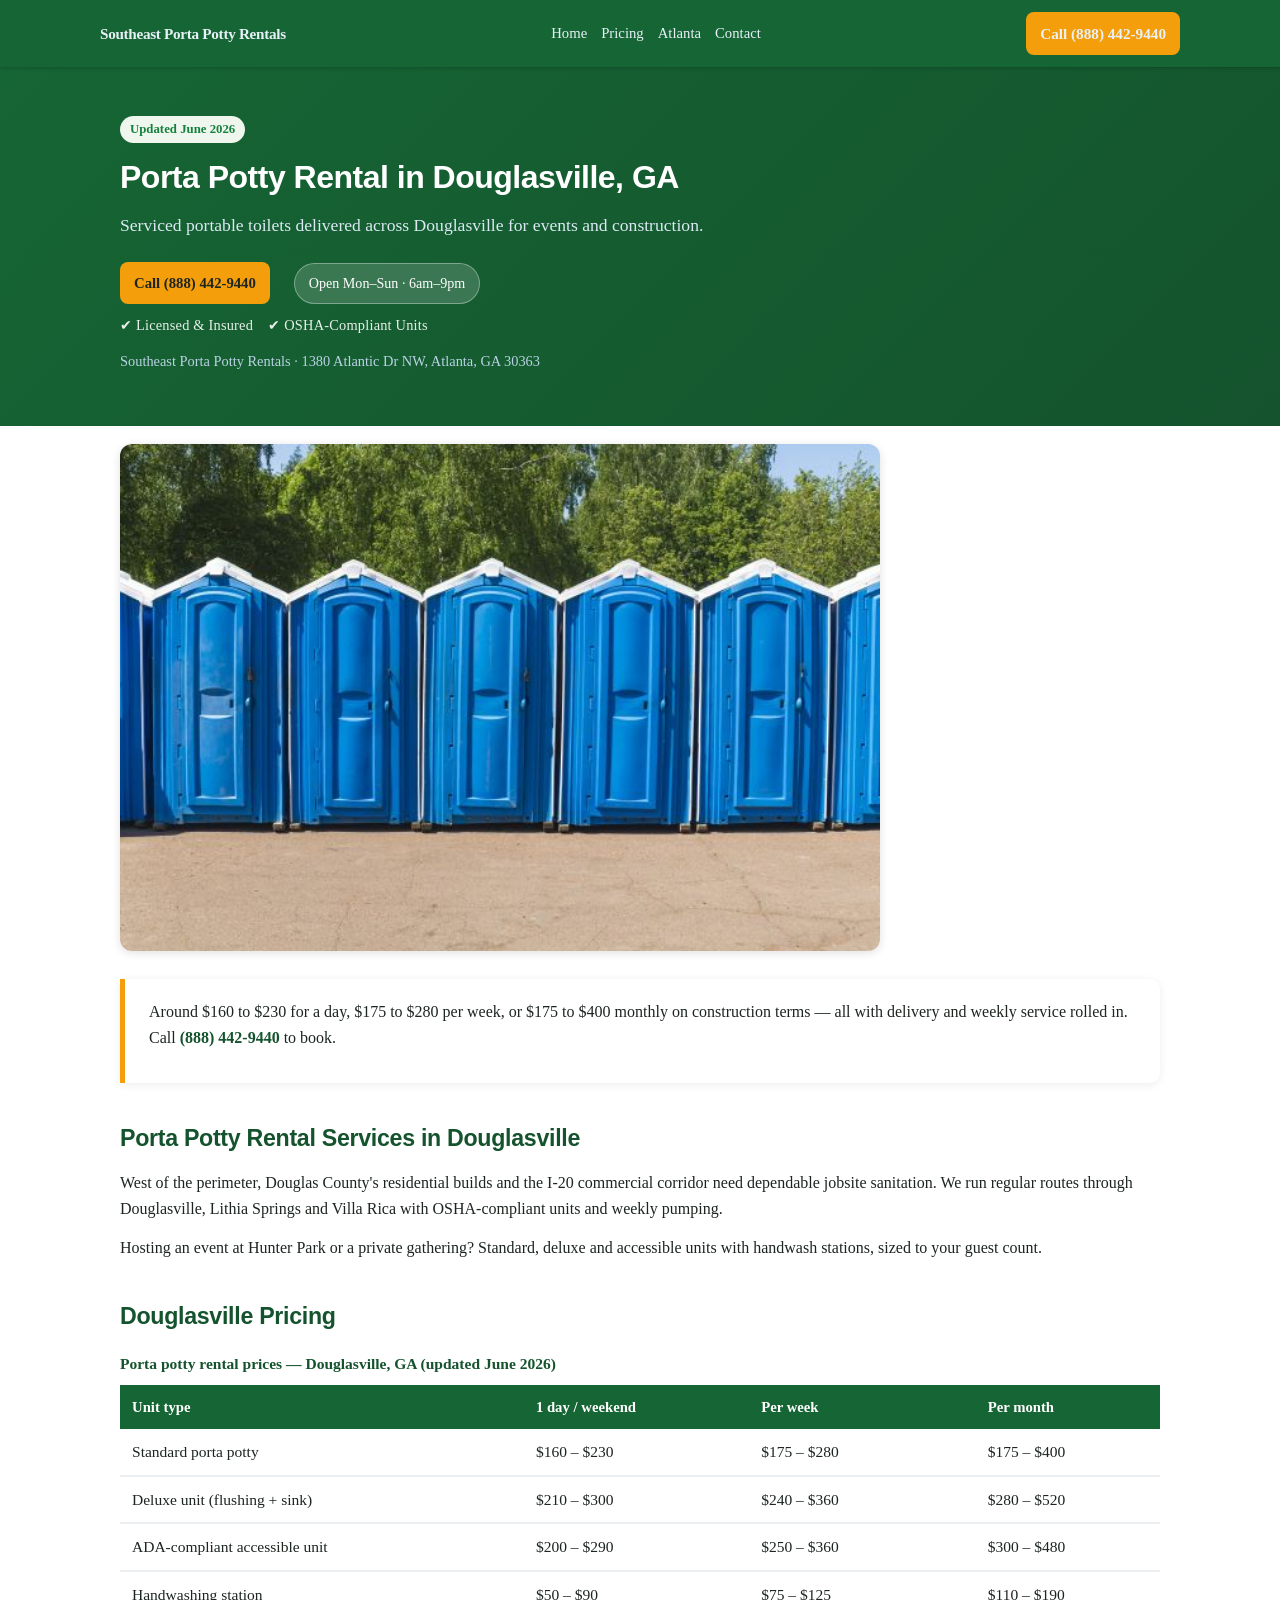
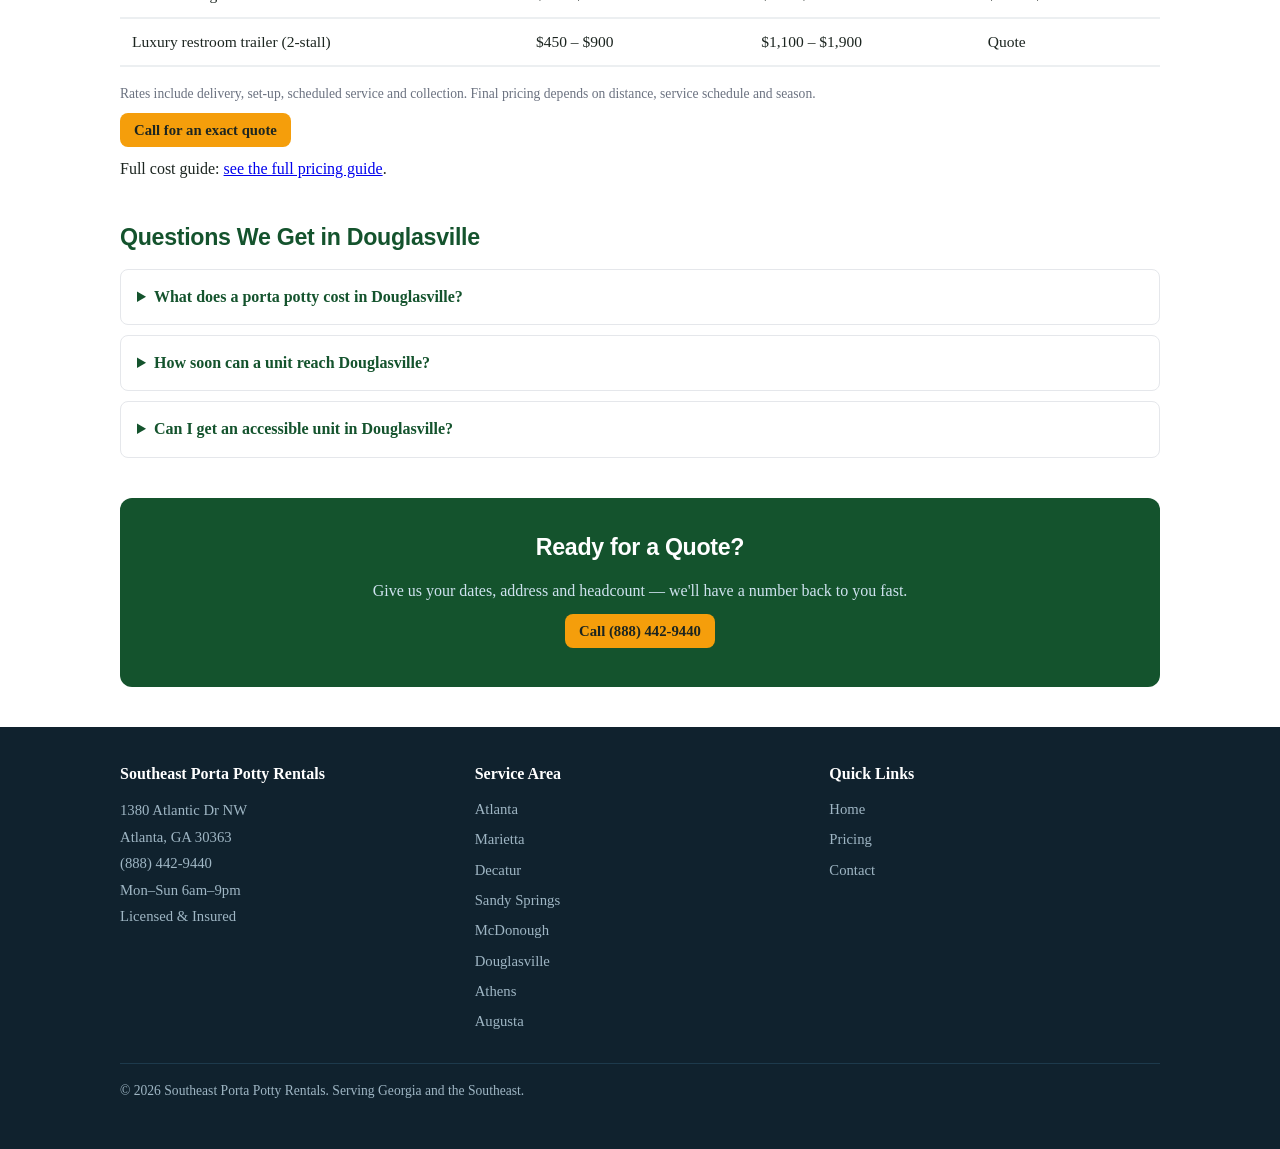
<file: porta-potty-rental-douglasville-ga.html>
<!DOCTYPE html>
<html lang="en">
<head>
<meta charset="utf-8">
<meta name="viewport" content="width=device-width, initial-scale=1">
<title>Porta Potty Rental Douglasville, GA | Southeast Porta Potty Rentals</title>
<meta name="description" content="Porta potty rental in Douglasville, GA: $160 to $230/day or $175 to $280/week, delivery and cleaning included. Call (888) 442-9440.">
<link rel="canonical" href="https://southeastportapottyrentals.com/porta-potty-rental-douglasville-ga">
<meta property="og:title" content="Porta Potty Rental Douglasville, GA | Southeast Porta Potty Rentals">
<meta property="og:description" content="Porta potty rental in Douglasville, GA: $160 to $230/day or $175 to $280/week, delivery and cleaning included. Call (888) 442-9440.">
<meta property="og:url" content="https://southeastportapottyrentals.com/porta-potty-rental-douglasville-ga">
<meta property="og:type" content="website">
<meta property="og:site_name" content="Southeast Porta Potty Rentals">
<meta name="robots" content="index, follow, max-snippet:-1, max-image-preview:large">
<link rel="stylesheet" href="/style.css">
<script type="application/ld+json">{"@context": "https://schema.org", "@type": "LocalBusiness", "name": "Southeast Porta Potty Rentals", "url": "https://southeastportapottyrentals.com/", "telephone": "+18884429440", "address": {"@type": "PostalAddress", "streetAddress": "1380 Atlantic Dr NW", "addressLocality": "Atlanta", "addressRegion": "GA", "postalCode": "30363", "addressCountry": "US"}, "geo": {"@type": "GeoCoordinates", "latitude": 33.7929, "longitude": -84.3994}, "openingHours": "Mo-Su 06:00-21:00", "areaServed": [{"@type": "City", "name": "Atlanta"}, {"@type": "City", "name": "Marietta"}, {"@type": "City", "name": "Decatur"}, {"@type": "City", "name": "Sandy Springs"}, {"@type": "City", "name": "McDonough"}, {"@type": "City", "name": "Douglasville"}, {"@type": "City", "name": "Athens"}, {"@type": "City", "name": "Augusta"}], "priceRange": "$$"}</script>
<script type="application/ld+json">{"@context": "https://schema.org", "@type": "FAQPage", "mainEntity": [{"@type": "Question", "name": "What does a porta potty cost in Douglasville?", "acceptedAnswer": {"@type": "Answer", "text": "Around $160 to $230 for a day, $175 to $280 per week, or $175 to $400 monthly on construction terms \u2014 all with delivery and weekly service rolled in."}}, {"@type": "Question", "name": "How soon can a unit reach Douglasville?", "acceptedAnswer": {"@type": "Answer", "text": "Most Douglasville orders land within 24\u201348 hours off our Atlanta routes; call in the morning to ask about same-day."}}, {"@type": "Question", "name": "Can I get an accessible unit in Douglasville?", "acceptedAnswer": {"@type": "Answer", "text": "Yes \u2014 ADA units at $250 \u2013 $360 a week, and public events should include at least one per cluster."}}]}</script>
<script type="application/ld+json">{"@context": "https://schema.org", "@type": "BreadcrumbList", "itemListElement": [{"@type": "ListItem", "position": 1, "name": "Home", "item": "https://southeastportapottyrentals.com/"}, {"@type": "ListItem", "position": 2, "name": "Porta Potty Rental Douglasville", "item": "https://southeastportapottyrentals.com/porta-potty-rental-douglasville-ga"}]}</script>
<script type="application/ld+json">{"@context": "https://schema.org", "@type": "Service", "serviceType": "Porta potty rental in Douglasville, GA", "provider": {"@type": "LocalBusiness", "name": "Southeast Porta Potty Rentals", "telephone": "+18884429440"}, "areaServed": "Atlanta metro area", "url": "https://southeastportapottyrentals.com/porta-potty-rental-douglasville-ga"}</script>
<meta property="og:image" content="https://southeastportapottyrentals.com/festival-porta-potty-rentals-southeast.jpg">
</head>
<body>
<header><div class="se-wrap se-nav">
<a class="se-logo" href="/">Southeast Porta Potty Rentals</a>
<ul>
<li><a href="/">Home</a></li>
<li><a href="/porta-potty-prices">Pricing</a></li>
<li><a href="/porta-potty-rental-atlanta">Atlanta</a></li>
<li><a href="/contact">Contact</a></li>
</ul>
<a class="se-call-btn" href="tel:+18884429440">Call (888) 442-9440</a>
</div></header>
<div class="se-hero"><div class="se-wrap">
<span class="se-updated">Updated June 2026</span>
<h1>Porta Potty Rental in Douglasville, GA</h1>
<p class="se-lead">Serviced portable toilets delivered across Douglasville for events and construction.</p>
<div class="se-cta-row"><a class="se-call-btn" href="tel:+18884429440">Call (888) 442-9440</a><span class="hours-pill">Open Mon–Sun · 6am–9pm</span></div>
<p class="badges">✔ Licensed &amp; Insured &nbsp;&nbsp; ✔ OSHA-Compliant Units</p>
<p class="se-sub">Southeast Porta Potty Rentals · 1380 Atlantic Dr NW, Atlanta, GA 30363</p>
</div></div>
<main class="se-wrap"><p style="margin:18px 0 0"><img class="se-photo" src="/festival-porta-potty-rentals-southeast.jpg" alt="Festival porta potty rentals lined up at an outdoor event in Douglasville Ga" width="600" height="400" loading="eager" fetchpriority="high"></p>
<div class="se-answer-box"><p>Around $160 to $230 for a day, $175 to $280 per week, or $175 to $400 monthly on construction terms — all with delivery and weekly service rolled in. Call <strong>(888) 442-9440</strong> to book.</p></div>

<section><h2>Porta Potty Rental Services in Douglasville</h2><p>West of the perimeter, Douglas County's residential builds and the I-20 commercial corridor need dependable jobsite sanitation. We run regular routes through Douglasville, Lithia Springs and Villa Rica with OSHA-compliant units and weekly pumping.</p><p>Hosting an event at Hunter Park or a private gathering? Standard, deluxe and accessible units with handwash stations, sized to your guest count.</p></section>
<section><h2>Douglasville Pricing</h2><table><caption>Porta potty rental prices — Douglasville, GA (updated June 2026)</caption><thead><tr><th>Unit type</th><th>1 day / weekend</th><th>Per week</th><th>Per month</th></tr></thead><tbody><tr><td>Standard porta potty</td><td>$160 – $230</td><td>$175 – $280</td><td>$175 – $400</td></tr><tr><td>Deluxe unit (flushing + sink)</td><td>$210 – $300</td><td>$240 – $360</td><td>$280 – $520</td></tr><tr><td>ADA-compliant accessible unit</td><td>$200 – $290</td><td>$250 – $360</td><td>$300 – $480</td></tr><tr><td>Handwashing station</td><td>$50 – $90</td><td>$75 – $125</td><td>$110 – $190</td></tr><tr><td>Luxury restroom trailer (2-stall)</td><td>$450 – $900</td><td>$1,100 – $1,900</td><td>Quote</td></tr></tbody></table><p class="se-note">Rates include delivery, set-up, scheduled service and collection. Final pricing depends on distance, service schedule and season.</p><p style="margin-top:10px"><a class="se-call-btn" href="tel:+18884429440">Call for an exact quote</a></p>
<p>Full cost guide: <a href="/porta-potty-prices">see the full pricing guide</a>.</p></section>
<section><h2>Questions We Get in Douglasville</h2><div class="se-faq"><details><summary>What does a porta potty cost in Douglasville?</summary><div><p>Around $160 to $230 for a day, $175 to $280 per week, or $175 to $400 monthly on construction terms — all with delivery and weekly service rolled in.</p></div></details><details><summary>How soon can a unit reach Douglasville?</summary><div><p>Most Douglasville orders land within 24–48 hours off our Atlanta routes; call in the morning to ask about same-day.</p></div></details><details><summary>Can I get an accessible unit in Douglasville?</summary><div><p>Yes — ADA units at $250 – $360 a week, and public events should include at least one per cluster.</p></div></details></div></section>
<div class="se-cta-band">
<h2>Ready for a Quote?</h2>
<p>Give us your dates, address and headcount — we'll have a number back to you fast.</p>
<p style="margin-top:14px"><a class="se-call-btn" href="tel:+18884429440">Call (888) 442-9440</a></p>
</div>
</main>
<footer><div class="se-wrap">
<div class="se-cols">
<div><p class="ftitle">Southeast Porta Potty Rentals</p><p class="se-nap">1380 Atlantic Dr NW<br>Atlanta, GA 30363<br>(888) 442-9440<br>Mon–Sun 6am–9pm<br>Licensed &amp; Insured</p></div>
<div><p class="ftitle">Service Area</p><a href="/porta-potty-rental-atlanta">Atlanta</a><a href="/porta-potty-rental-marietta">Marietta</a><a href="/porta-potty-rental-decatur-ga">Decatur</a><a href="/porta-potty-rental-sandy-springs">Sandy Springs</a><a href="/porta-potty-rental-mcdonough-ga">McDonough</a><a href="/porta-potty-rental-douglasville-ga">Douglasville</a><a href="/porta-potty-rental-athens-ga">Athens</a><a href="/porta-potty-rental-augusta-ga">Augusta</a></div>
<div><p class="ftitle">Quick Links</p><a href="/">Home</a><a href="/porta-potty-prices">Pricing</a><a href="/contact">Contact</a></div>
</div>
<p class="se-copyright">© 2026 Southeast Porta Potty Rentals. Serving Georgia and the Southeast.</p>
</div></footer>
<a class="se-sticky-call" href="tel:+18884429440">📞 Tap to Call — Free Quote</a>
</body></html>
</file>
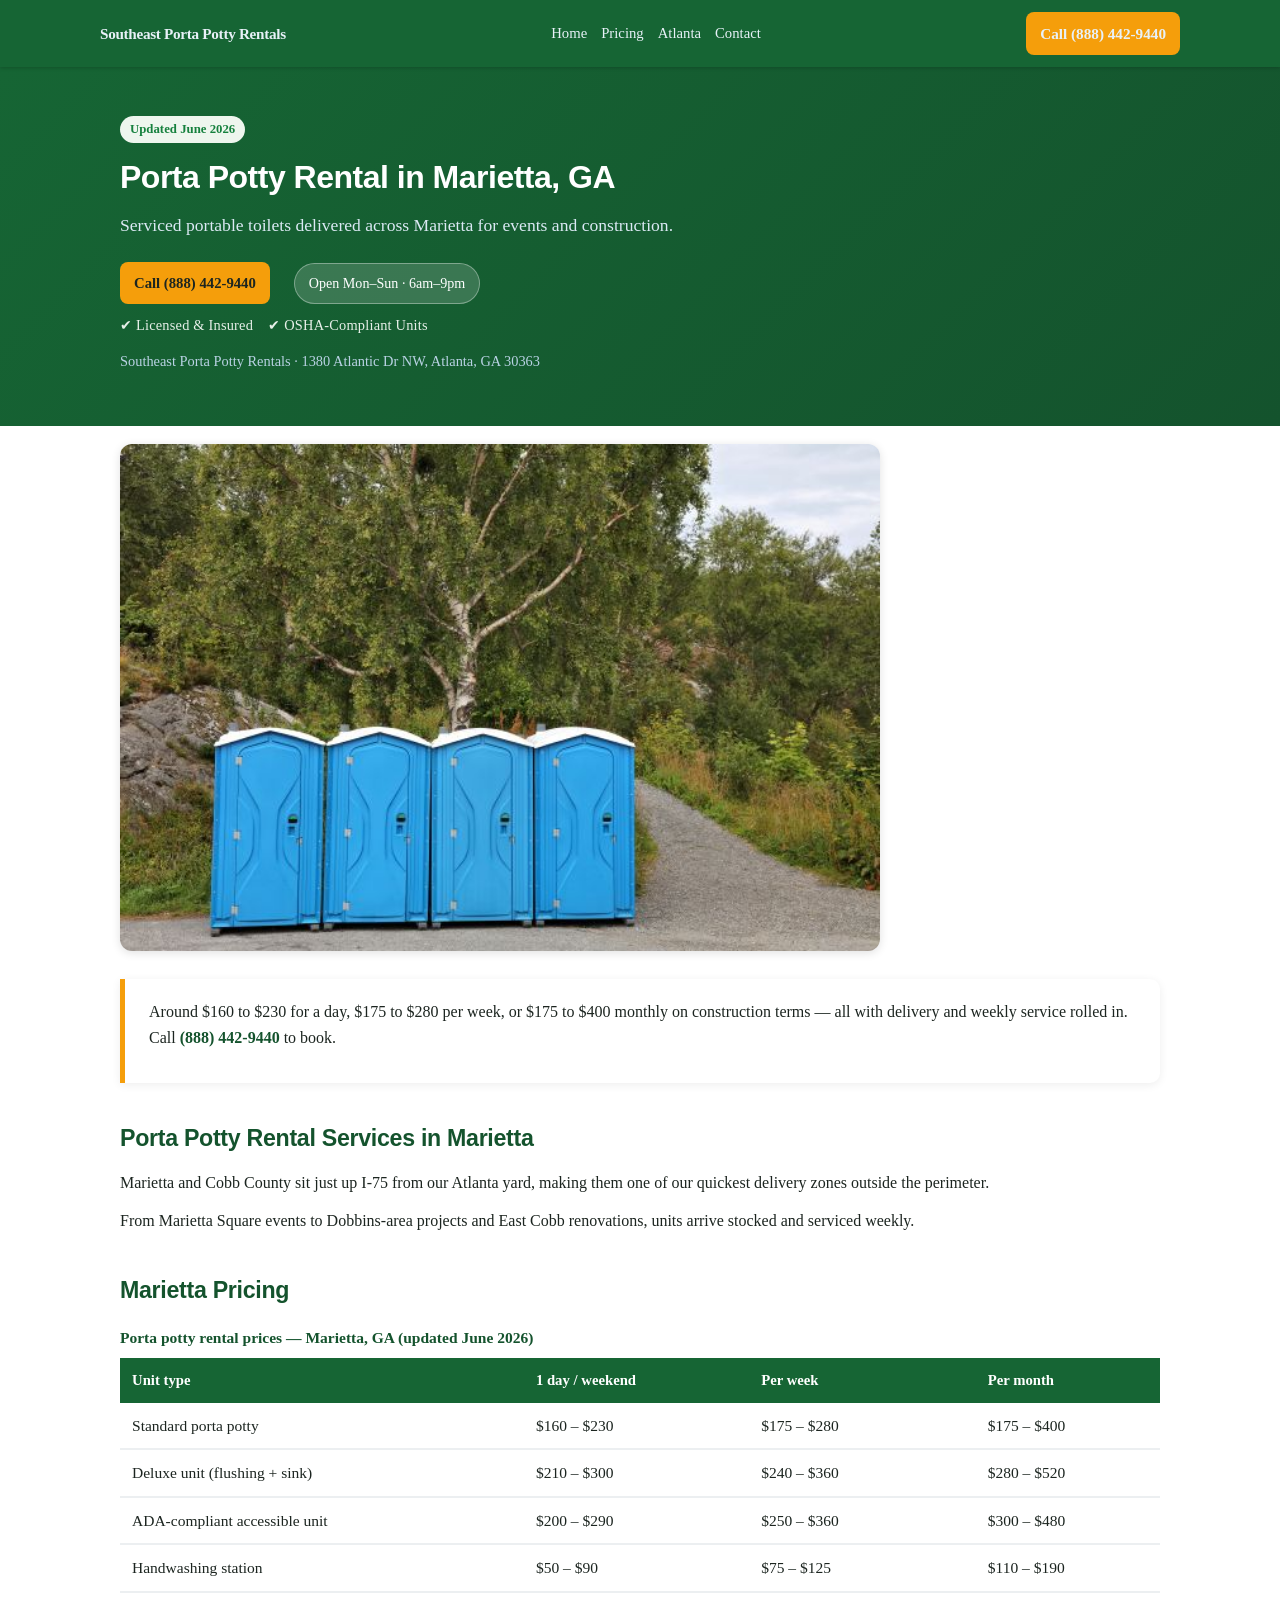
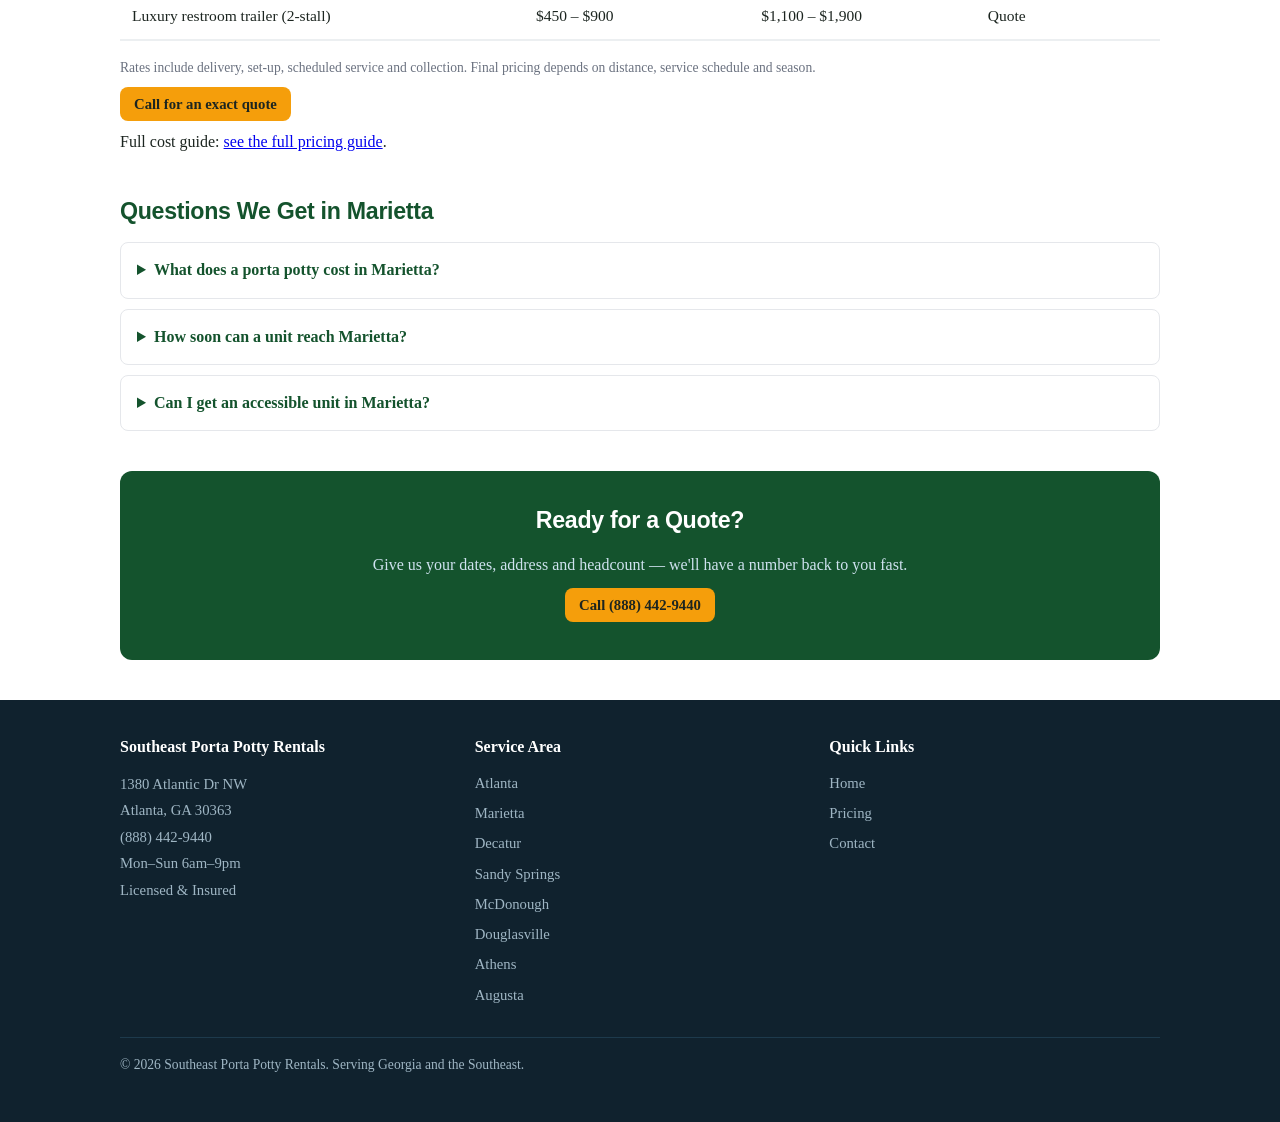
<file: porta-potty-rental-marietta.html>
<!DOCTYPE html>
<html lang="en">
<head>
<meta charset="utf-8">
<meta name="viewport" content="width=device-width, initial-scale=1">
<title>Porta Potty Rental Marietta, GA | Southeast Porta Potty Rentals</title>
<meta name="description" content="Porta potty rental in Marietta, GA: $160 to $230/day or $175 to $280/week, delivery and cleaning included. Call (888) 442-9440.">
<link rel="canonical" href="https://southeastportapottyrentals.com/porta-potty-rental-marietta">
<meta property="og:title" content="Porta Potty Rental Marietta, GA | Southeast Porta Potty Rentals">
<meta property="og:description" content="Porta potty rental in Marietta, GA: $160 to $230/day or $175 to $280/week, delivery and cleaning included. Call (888) 442-9440.">
<meta property="og:url" content="https://southeastportapottyrentals.com/porta-potty-rental-marietta">
<meta property="og:type" content="website">
<meta property="og:site_name" content="Southeast Porta Potty Rentals">
<meta name="robots" content="index, follow, max-snippet:-1, max-image-preview:large">
<link rel="stylesheet" href="/style.css">
<script type="application/ld+json">{"@context": "https://schema.org", "@type": "LocalBusiness", "name": "Southeast Porta Potty Rentals", "url": "https://southeastportapottyrentals.com/", "telephone": "+18884429440", "address": {"@type": "PostalAddress", "streetAddress": "1380 Atlantic Dr NW", "addressLocality": "Atlanta", "addressRegion": "GA", "postalCode": "30363", "addressCountry": "US"}, "geo": {"@type": "GeoCoordinates", "latitude": 33.7929, "longitude": -84.3994}, "openingHours": "Mo-Su 06:00-21:00", "areaServed": [{"@type": "City", "name": "Atlanta"}, {"@type": "City", "name": "Marietta"}, {"@type": "City", "name": "Decatur"}, {"@type": "City", "name": "Sandy Springs"}, {"@type": "City", "name": "McDonough"}, {"@type": "City", "name": "Douglasville"}, {"@type": "City", "name": "Athens"}, {"@type": "City", "name": "Augusta"}], "priceRange": "$$"}</script>
<script type="application/ld+json">{"@context": "https://schema.org", "@type": "FAQPage", "mainEntity": [{"@type": "Question", "name": "What does a porta potty cost in Marietta?", "acceptedAnswer": {"@type": "Answer", "text": "Around $160 to $230 for a day, $175 to $280 per week, or $175 to $400 monthly on construction terms \u2014 all with delivery and weekly service rolled in."}}, {"@type": "Question", "name": "How soon can a unit reach Marietta?", "acceptedAnswer": {"@type": "Answer", "text": "Most Marietta orders land within 24\u201348 hours off our Atlanta routes; call in the morning to ask about same-day."}}, {"@type": "Question", "name": "Can I get an accessible unit in Marietta?", "acceptedAnswer": {"@type": "Answer", "text": "Yes \u2014 ADA units at $250 \u2013 $360 a week, and public events should include at least one per cluster."}}]}</script>
<script type="application/ld+json">{"@context": "https://schema.org", "@type": "BreadcrumbList", "itemListElement": [{"@type": "ListItem", "position": 1, "name": "Home", "item": "https://southeastportapottyrentals.com/"}, {"@type": "ListItem", "position": 2, "name": "Porta Potty Rental Marietta", "item": "https://southeastportapottyrentals.com/porta-potty-rental-marietta"}]}</script>
<script type="application/ld+json">{"@context": "https://schema.org", "@type": "Service", "serviceType": "Porta potty rental in Marietta, GA", "provider": {"@type": "LocalBusiness", "name": "Southeast Porta Potty Rentals", "telephone": "+18884429440"}, "areaServed": "Atlanta metro area", "url": "https://southeastportapottyrentals.com/porta-potty-rental-marietta"}</script>
<meta property="og:image" content="https://southeastportapottyrentals.com/porta-potty-rental-company-southeast.jpg">
</head>
<body>
<header><div class="se-wrap se-nav">
<a class="se-logo" href="/">Southeast Porta Potty Rentals</a>
<ul>
<li><a href="/">Home</a></li>
<li><a href="/porta-potty-prices">Pricing</a></li>
<li><a href="/porta-potty-rental-atlanta">Atlanta</a></li>
<li><a href="/contact">Contact</a></li>
</ul>
<a class="se-call-btn" href="tel:+18884429440">Call (888) 442-9440</a>
</div></header>
<div class="se-hero"><div class="se-wrap">
<span class="se-updated">Updated June 2026</span>
<h1>Porta Potty Rental in Marietta, GA</h1>
<p class="se-lead">Serviced portable toilets delivered across Marietta for events and construction.</p>
<div class="se-cta-row"><a class="se-call-btn" href="tel:+18884429440">Call (888) 442-9440</a><span class="hours-pill">Open Mon–Sun · 6am–9pm</span></div>
<p class="badges">✔ Licensed &amp; Insured &nbsp;&nbsp; ✔ OSHA-Compliant Units</p>
<p class="se-sub">Southeast Porta Potty Rentals · 1380 Atlantic Dr NW, Atlanta, GA 30363</p>
</div></div>
<main class="se-wrap"><p style="margin:18px 0 0"><img class="se-photo" src="/porta-potty-rental-company-southeast.jpg" alt="Porta potty rental company units staged for delivery in Marietta" width="600" height="400" loading="eager" fetchpriority="high"></p>
<div class="se-answer-box"><p>Around $160 to $230 for a day, $175 to $280 per week, or $175 to $400 monthly on construction terms — all with delivery and weekly service rolled in. Call <strong>(888) 442-9440</strong> to book.</p></div>

<section><h2>Porta Potty Rental Services in Marietta</h2><p>Marietta and Cobb County sit just up I-75 from our Atlanta yard, making them one of our quickest delivery zones outside the perimeter.</p><p>From Marietta Square events to Dobbins-area projects and East Cobb renovations, units arrive stocked and serviced weekly.</p></section>
<section><h2>Marietta Pricing</h2><table><caption>Porta potty rental prices — Marietta, GA (updated June 2026)</caption><thead><tr><th>Unit type</th><th>1 day / weekend</th><th>Per week</th><th>Per month</th></tr></thead><tbody><tr><td>Standard porta potty</td><td>$160 – $230</td><td>$175 – $280</td><td>$175 – $400</td></tr><tr><td>Deluxe unit (flushing + sink)</td><td>$210 – $300</td><td>$240 – $360</td><td>$280 – $520</td></tr><tr><td>ADA-compliant accessible unit</td><td>$200 – $290</td><td>$250 – $360</td><td>$300 – $480</td></tr><tr><td>Handwashing station</td><td>$50 – $90</td><td>$75 – $125</td><td>$110 – $190</td></tr><tr><td>Luxury restroom trailer (2-stall)</td><td>$450 – $900</td><td>$1,100 – $1,900</td><td>Quote</td></tr></tbody></table><p class="se-note">Rates include delivery, set-up, scheduled service and collection. Final pricing depends on distance, service schedule and season.</p><p style="margin-top:10px"><a class="se-call-btn" href="tel:+18884429440">Call for an exact quote</a></p>
<p>Full cost guide: <a href="/porta-potty-prices">see the full pricing guide</a>.</p></section>
<section><h2>Questions We Get in Marietta</h2><div class="se-faq"><details><summary>What does a porta potty cost in Marietta?</summary><div><p>Around $160 to $230 for a day, $175 to $280 per week, or $175 to $400 monthly on construction terms — all with delivery and weekly service rolled in.</p></div></details><details><summary>How soon can a unit reach Marietta?</summary><div><p>Most Marietta orders land within 24–48 hours off our Atlanta routes; call in the morning to ask about same-day.</p></div></details><details><summary>Can I get an accessible unit in Marietta?</summary><div><p>Yes — ADA units at $250 – $360 a week, and public events should include at least one per cluster.</p></div></details></div></section>
<div class="se-cta-band">
<h2>Ready for a Quote?</h2>
<p>Give us your dates, address and headcount — we'll have a number back to you fast.</p>
<p style="margin-top:14px"><a class="se-call-btn" href="tel:+18884429440">Call (888) 442-9440</a></p>
</div>
</main>
<footer><div class="se-wrap">
<div class="se-cols">
<div><p class="ftitle">Southeast Porta Potty Rentals</p><p class="se-nap">1380 Atlantic Dr NW<br>Atlanta, GA 30363<br>(888) 442-9440<br>Mon–Sun 6am–9pm<br>Licensed &amp; Insured</p></div>
<div><p class="ftitle">Service Area</p><a href="/porta-potty-rental-atlanta">Atlanta</a><a href="/porta-potty-rental-marietta">Marietta</a><a href="/porta-potty-rental-decatur-ga">Decatur</a><a href="/porta-potty-rental-sandy-springs">Sandy Springs</a><a href="/porta-potty-rental-mcdonough-ga">McDonough</a><a href="/porta-potty-rental-douglasville-ga">Douglasville</a><a href="/porta-potty-rental-athens-ga">Athens</a><a href="/porta-potty-rental-augusta-ga">Augusta</a></div>
<div><p class="ftitle">Quick Links</p><a href="/">Home</a><a href="/porta-potty-prices">Pricing</a><a href="/contact">Contact</a></div>
</div>
<p class="se-copyright">© 2026 Southeast Porta Potty Rentals. Serving Georgia and the Southeast.</p>
</div></footer>
<a class="se-sticky-call" href="tel:+18884429440">📞 Tap to Call — Free Quote</a>
</body></html>
</file>
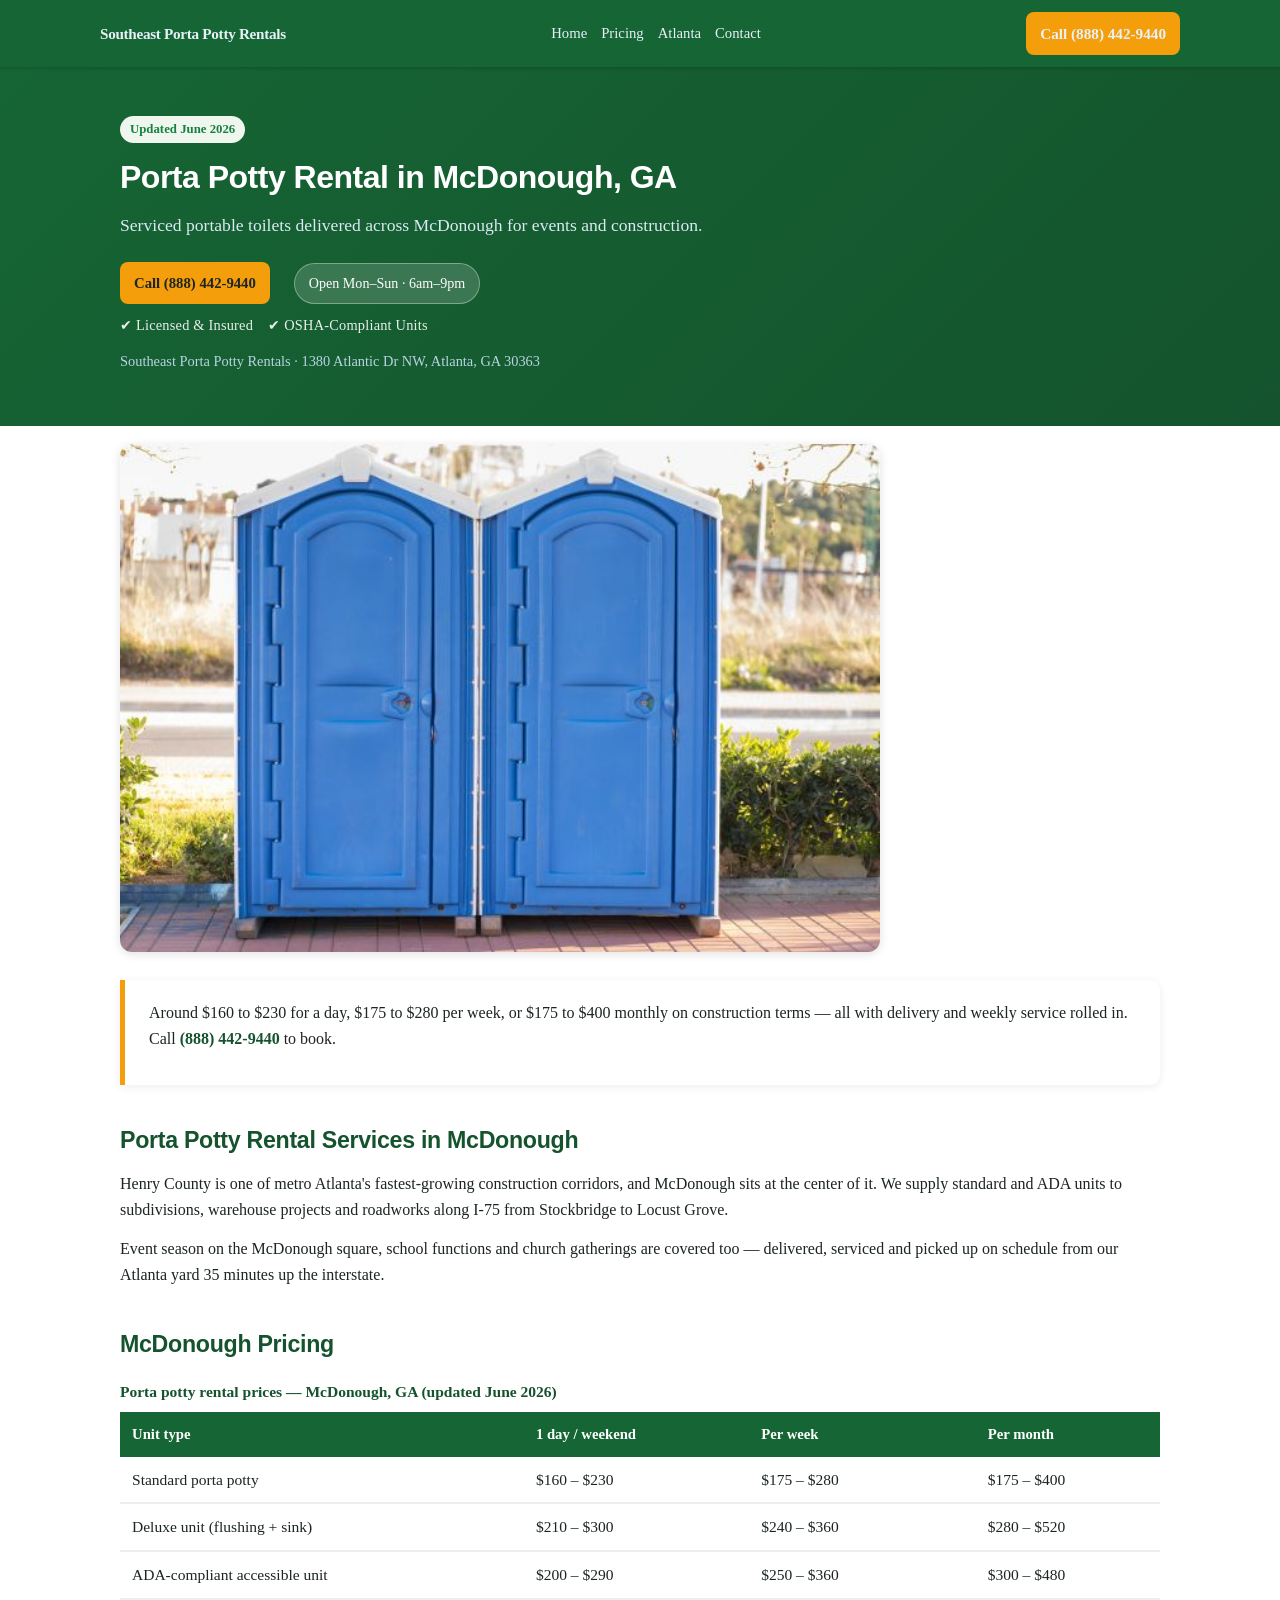
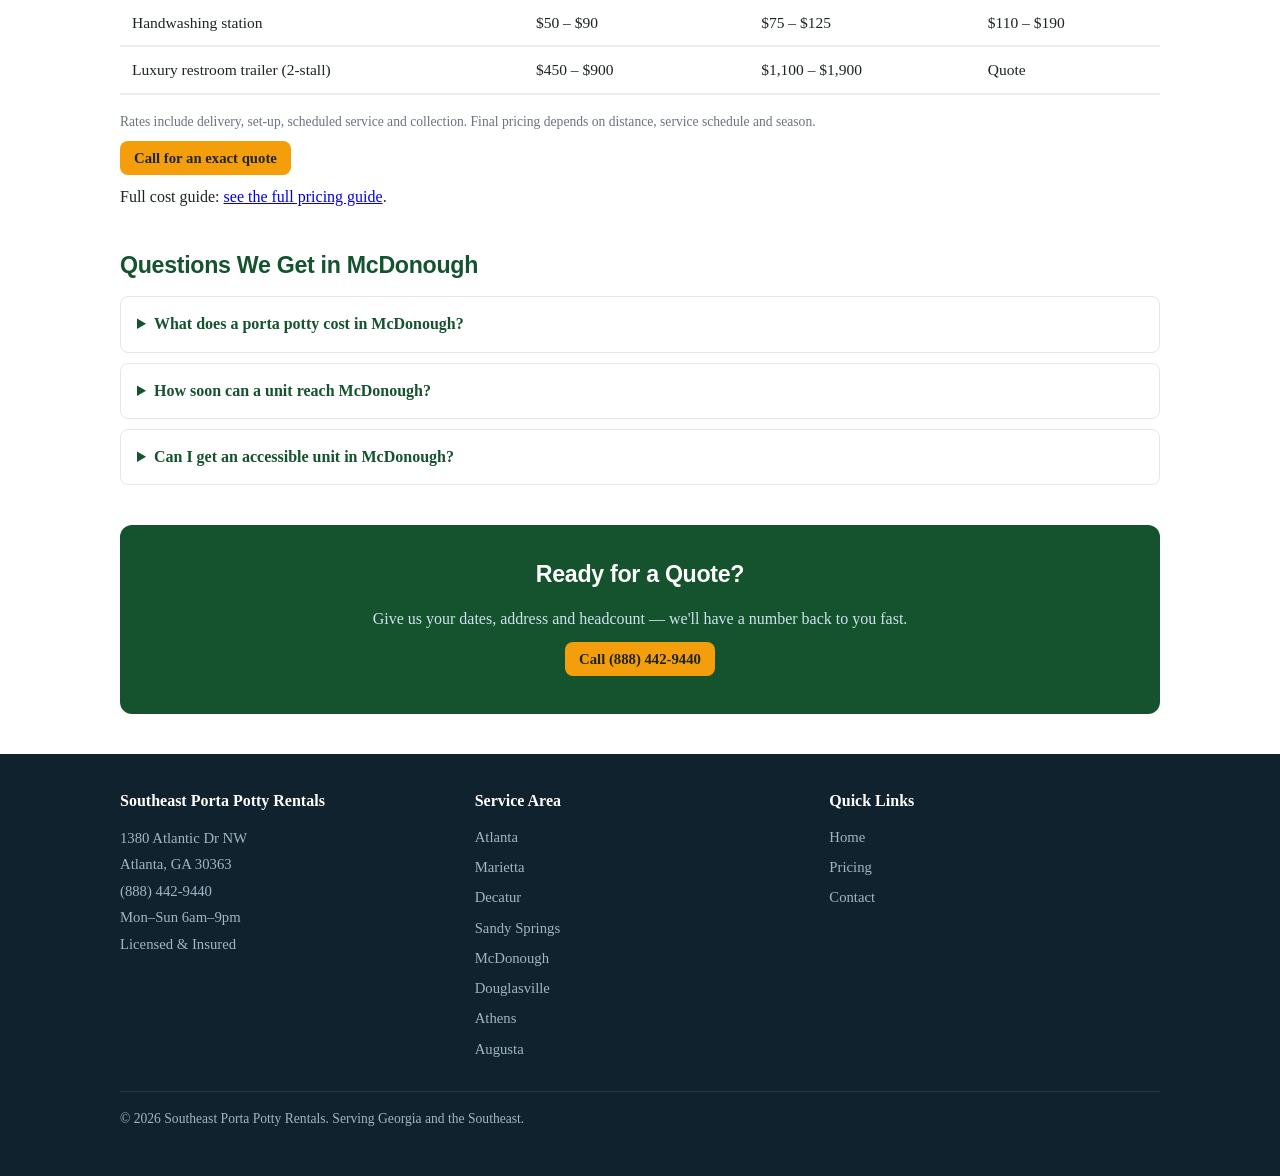
<file: porta-potty-rental-mcdonough-ga.html>
<!DOCTYPE html>
<html lang="en">
<head>
<meta charset="utf-8">
<meta name="viewport" content="width=device-width, initial-scale=1">
<title>Porta Potty Rental McDonough, GA | Southeast Porta Potty Rentals</title>
<meta name="description" content="Porta potty rental in McDonough, GA: $160 to $230/day or $175 to $280/week, delivery and cleaning included. Call (888) 442-9440.">
<link rel="canonical" href="https://southeastportapottyrentals.com/porta-potty-rental-mcdonough-ga">
<meta property="og:title" content="Porta Potty Rental McDonough, GA | Southeast Porta Potty Rentals">
<meta property="og:description" content="Porta potty rental in McDonough, GA: $160 to $230/day or $175 to $280/week, delivery and cleaning included. Call (888) 442-9440.">
<meta property="og:url" content="https://southeastportapottyrentals.com/porta-potty-rental-mcdonough-ga">
<meta property="og:type" content="website">
<meta property="og:site_name" content="Southeast Porta Potty Rentals">
<meta name="robots" content="index, follow, max-snippet:-1, max-image-preview:large">
<link rel="stylesheet" href="/style.css">
<script type="application/ld+json">{"@context": "https://schema.org", "@type": "LocalBusiness", "name": "Southeast Porta Potty Rentals", "url": "https://southeastportapottyrentals.com/", "telephone": "+18884429440", "address": {"@type": "PostalAddress", "streetAddress": "1380 Atlantic Dr NW", "addressLocality": "Atlanta", "addressRegion": "GA", "postalCode": "30363", "addressCountry": "US"}, "geo": {"@type": "GeoCoordinates", "latitude": 33.7929, "longitude": -84.3994}, "openingHours": "Mo-Su 06:00-21:00", "areaServed": [{"@type": "City", "name": "Atlanta"}, {"@type": "City", "name": "Marietta"}, {"@type": "City", "name": "Decatur"}, {"@type": "City", "name": "Sandy Springs"}, {"@type": "City", "name": "McDonough"}, {"@type": "City", "name": "Douglasville"}, {"@type": "City", "name": "Athens"}, {"@type": "City", "name": "Augusta"}], "priceRange": "$$"}</script>
<script type="application/ld+json">{"@context": "https://schema.org", "@type": "FAQPage", "mainEntity": [{"@type": "Question", "name": "What does a porta potty cost in McDonough?", "acceptedAnswer": {"@type": "Answer", "text": "Around $160 to $230 for a day, $175 to $280 per week, or $175 to $400 monthly on construction terms \u2014 all with delivery and weekly service rolled in."}}, {"@type": "Question", "name": "How soon can a unit reach McDonough?", "acceptedAnswer": {"@type": "Answer", "text": "Most McDonough orders land within 24\u201348 hours off our Atlanta routes; call in the morning to ask about same-day."}}, {"@type": "Question", "name": "Can I get an accessible unit in McDonough?", "acceptedAnswer": {"@type": "Answer", "text": "Yes \u2014 ADA units at $250 \u2013 $360 a week, and public events should include at least one per cluster."}}]}</script>
<script type="application/ld+json">{"@context": "https://schema.org", "@type": "BreadcrumbList", "itemListElement": [{"@type": "ListItem", "position": 1, "name": "Home", "item": "https://southeastportapottyrentals.com/"}, {"@type": "ListItem", "position": 2, "name": "Porta Potty Rental McDonough", "item": "https://southeastportapottyrentals.com/porta-potty-rental-mcdonough-ga"}]}</script>
<script type="application/ld+json">{"@context": "https://schema.org", "@type": "Service", "serviceType": "Porta potty rental in McDonough, GA", "provider": {"@type": "LocalBusiness", "name": "Southeast Porta Potty Rentals", "telephone": "+18884429440"}, "areaServed": "Atlanta metro area", "url": "https://southeastportapottyrentals.com/porta-potty-rental-mcdonough-ga"}</script>
<meta property="og:image" content="https://southeastportapottyrentals.com/portable-toilet-rental-southeast.jpg">
</head>
<body>
<header><div class="se-wrap se-nav">
<a class="se-logo" href="/">Southeast Porta Potty Rentals</a>
<ul>
<li><a href="/">Home</a></li>
<li><a href="/porta-potty-prices">Pricing</a></li>
<li><a href="/porta-potty-rental-atlanta">Atlanta</a></li>
<li><a href="/contact">Contact</a></li>
</ul>
<a class="se-call-btn" href="tel:+18884429440">Call (888) 442-9440</a>
</div></header>
<div class="se-hero"><div class="se-wrap">
<span class="se-updated">Updated June 2026</span>
<h1>Porta Potty Rental in McDonough, GA</h1>
<p class="se-lead">Serviced portable toilets delivered across McDonough for events and construction.</p>
<div class="se-cta-row"><a class="se-call-btn" href="tel:+18884429440">Call (888) 442-9440</a><span class="hours-pill">Open Mon–Sun · 6am–9pm</span></div>
<p class="badges">✔ Licensed &amp; Insured &nbsp;&nbsp; ✔ OSHA-Compliant Units</p>
<p class="se-sub">Southeast Porta Potty Rentals · 1380 Atlantic Dr NW, Atlanta, GA 30363</p>
</div></div>
<main class="se-wrap"><p style="margin:18px 0 0"><img class="se-photo" src="/portable-toilet-rental-southeast.jpg" alt="Porta potty rental units available in Mcdonough Ga" width="600" height="401" loading="eager" fetchpriority="high"></p>
<div class="se-answer-box"><p>Around $160 to $230 for a day, $175 to $280 per week, or $175 to $400 monthly on construction terms — all with delivery and weekly service rolled in. Call <strong>(888) 442-9440</strong> to book.</p></div>

<section><h2>Porta Potty Rental Services in McDonough</h2><p>Henry County is one of metro Atlanta's fastest-growing construction corridors, and McDonough sits at the center of it. We supply standard and ADA units to subdivisions, warehouse projects and roadworks along I-75 from Stockbridge to Locust Grove.</p><p>Event season on the McDonough square, school functions and church gatherings are covered too — delivered, serviced and picked up on schedule from our Atlanta yard 35 minutes up the interstate.</p></section>
<section><h2>McDonough Pricing</h2><table><caption>Porta potty rental prices — McDonough, GA (updated June 2026)</caption><thead><tr><th>Unit type</th><th>1 day / weekend</th><th>Per week</th><th>Per month</th></tr></thead><tbody><tr><td>Standard porta potty</td><td>$160 – $230</td><td>$175 – $280</td><td>$175 – $400</td></tr><tr><td>Deluxe unit (flushing + sink)</td><td>$210 – $300</td><td>$240 – $360</td><td>$280 – $520</td></tr><tr><td>ADA-compliant accessible unit</td><td>$200 – $290</td><td>$250 – $360</td><td>$300 – $480</td></tr><tr><td>Handwashing station</td><td>$50 – $90</td><td>$75 – $125</td><td>$110 – $190</td></tr><tr><td>Luxury restroom trailer (2-stall)</td><td>$450 – $900</td><td>$1,100 – $1,900</td><td>Quote</td></tr></tbody></table><p class="se-note">Rates include delivery, set-up, scheduled service and collection. Final pricing depends on distance, service schedule and season.</p><p style="margin-top:10px"><a class="se-call-btn" href="tel:+18884429440">Call for an exact quote</a></p>
<p>Full cost guide: <a href="/porta-potty-prices">see the full pricing guide</a>.</p></section>
<section><h2>Questions We Get in McDonough</h2><div class="se-faq"><details><summary>What does a porta potty cost in McDonough?</summary><div><p>Around $160 to $230 for a day, $175 to $280 per week, or $175 to $400 monthly on construction terms — all with delivery and weekly service rolled in.</p></div></details><details><summary>How soon can a unit reach McDonough?</summary><div><p>Most McDonough orders land within 24–48 hours off our Atlanta routes; call in the morning to ask about same-day.</p></div></details><details><summary>Can I get an accessible unit in McDonough?</summary><div><p>Yes — ADA units at $250 – $360 a week, and public events should include at least one per cluster.</p></div></details></div></section>
<div class="se-cta-band">
<h2>Ready for a Quote?</h2>
<p>Give us your dates, address and headcount — we'll have a number back to you fast.</p>
<p style="margin-top:14px"><a class="se-call-btn" href="tel:+18884429440">Call (888) 442-9440</a></p>
</div>
</main>
<footer><div class="se-wrap">
<div class="se-cols">
<div><p class="ftitle">Southeast Porta Potty Rentals</p><p class="se-nap">1380 Atlantic Dr NW<br>Atlanta, GA 30363<br>(888) 442-9440<br>Mon–Sun 6am–9pm<br>Licensed &amp; Insured</p></div>
<div><p class="ftitle">Service Area</p><a href="/porta-potty-rental-atlanta">Atlanta</a><a href="/porta-potty-rental-marietta">Marietta</a><a href="/porta-potty-rental-decatur-ga">Decatur</a><a href="/porta-potty-rental-sandy-springs">Sandy Springs</a><a href="/porta-potty-rental-mcdonough-ga">McDonough</a><a href="/porta-potty-rental-douglasville-ga">Douglasville</a><a href="/porta-potty-rental-athens-ga">Athens</a><a href="/porta-potty-rental-augusta-ga">Augusta</a></div>
<div><p class="ftitle">Quick Links</p><a href="/">Home</a><a href="/porta-potty-prices">Pricing</a><a href="/contact">Contact</a></div>
</div>
<p class="se-copyright">© 2026 Southeast Porta Potty Rentals. Serving Georgia and the Southeast.</p>
</div></footer>
<a class="se-sticky-call" href="tel:+18884429440">📞 Tap to Call — Free Quote</a>
</body></html>
</file>
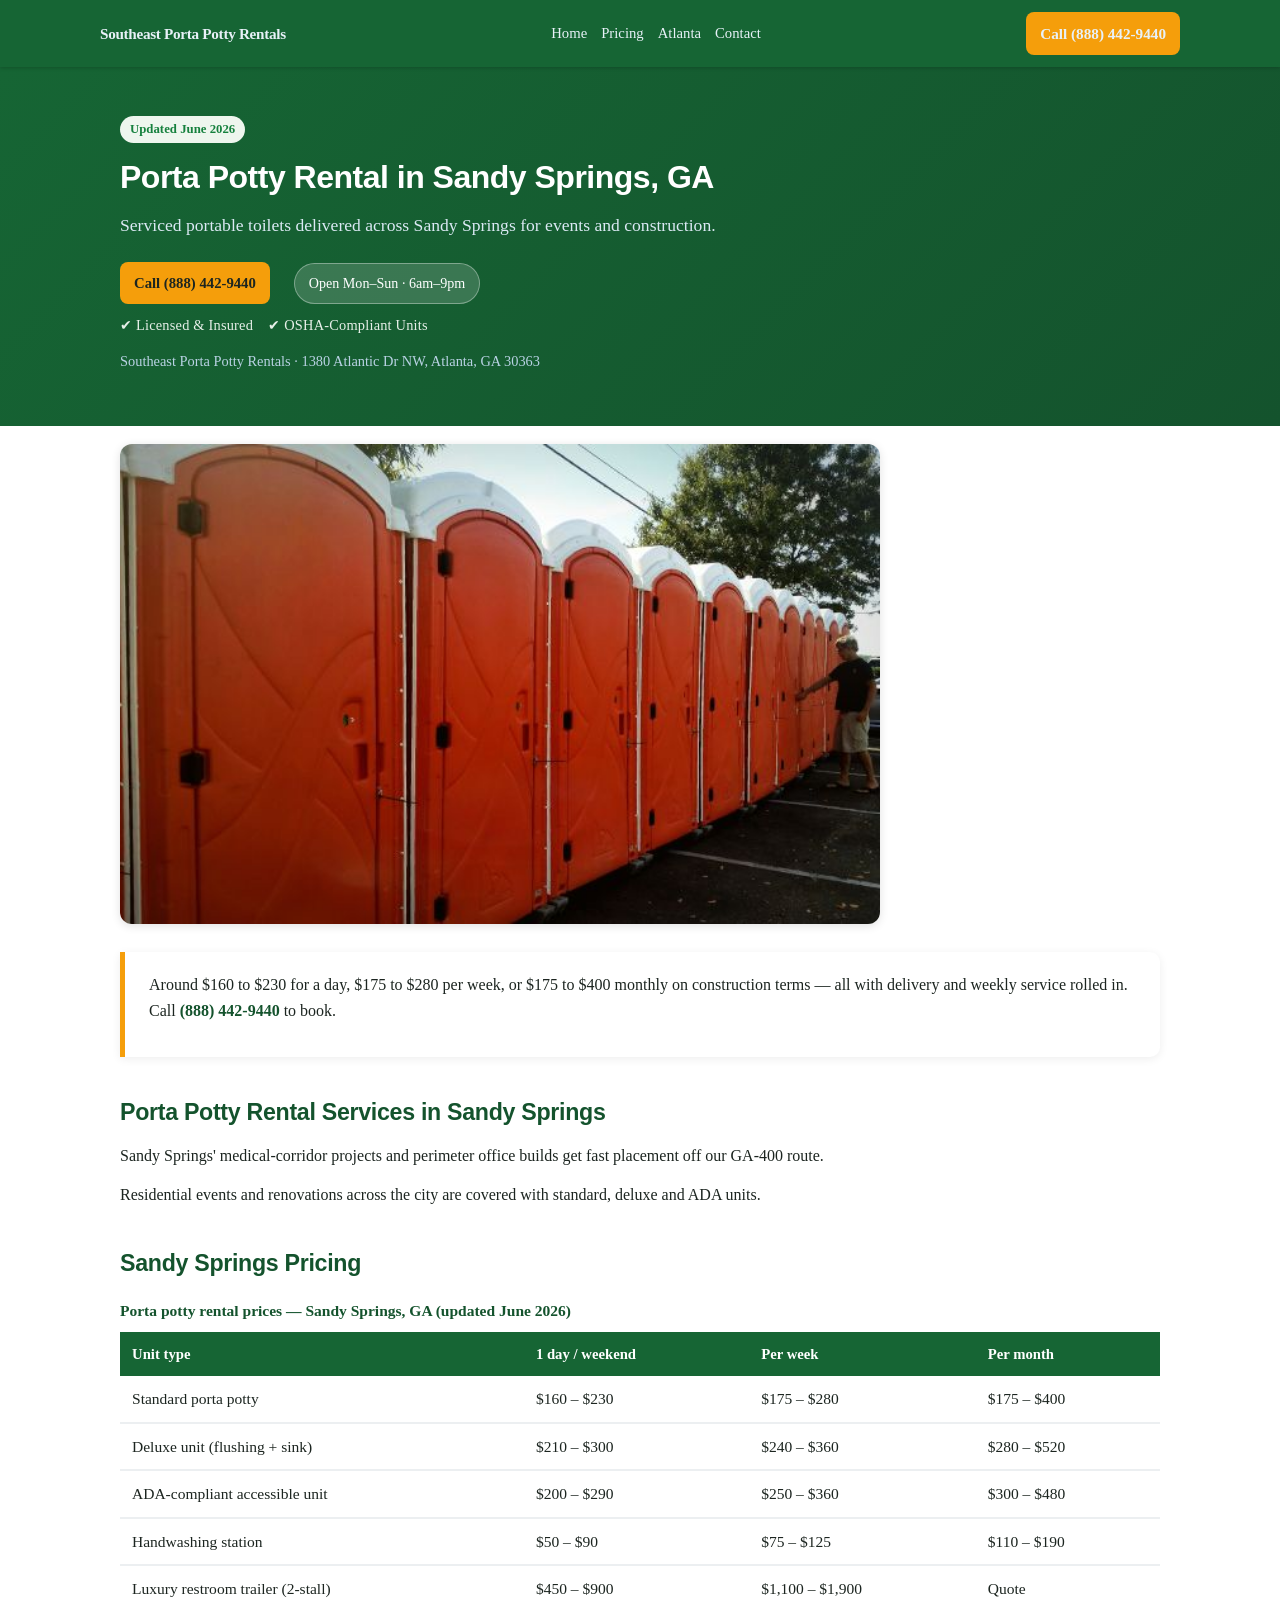
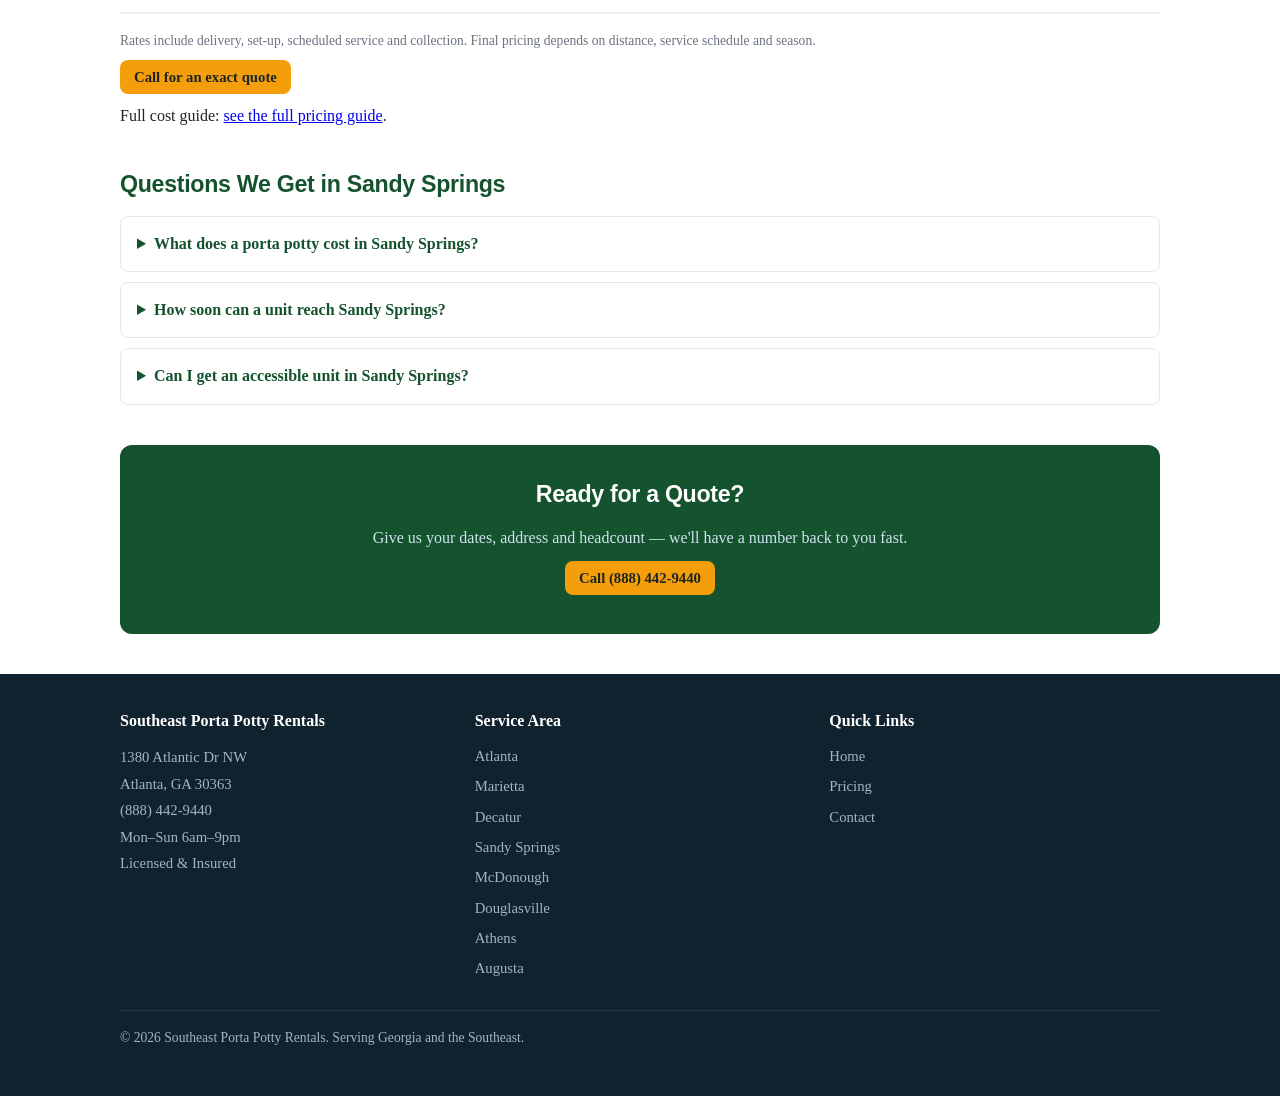
<file: porta-potty-rental-sandy-springs.html>
<!DOCTYPE html>
<html lang="en">
<head>
<meta charset="utf-8">
<meta name="viewport" content="width=device-width, initial-scale=1">
<title>Porta Potty Rental Sandy Springs, GA | Southeast Porta Potty Rentals</title>
<meta name="description" content="Porta potty rental in Sandy Springs, GA: $160 to $230/day or $175 to $280/week, delivery and cleaning included. Call (888) 442-9440.">
<link rel="canonical" href="https://southeastportapottyrentals.com/porta-potty-rental-sandy-springs">
<meta property="og:title" content="Porta Potty Rental Sandy Springs, GA | Southeast Porta Potty Rentals">
<meta property="og:description" content="Porta potty rental in Sandy Springs, GA: $160 to $230/day or $175 to $280/week, delivery and cleaning included. Call (888) 442-9440.">
<meta property="og:url" content="https://southeastportapottyrentals.com/porta-potty-rental-sandy-springs">
<meta property="og:type" content="website">
<meta property="og:site_name" content="Southeast Porta Potty Rentals">
<meta name="robots" content="index, follow, max-snippet:-1, max-image-preview:large">
<link rel="stylesheet" href="/style.css">
<script type="application/ld+json">{"@context": "https://schema.org", "@type": "LocalBusiness", "name": "Southeast Porta Potty Rentals", "url": "https://southeastportapottyrentals.com/", "telephone": "+18884429440", "address": {"@type": "PostalAddress", "streetAddress": "1380 Atlantic Dr NW", "addressLocality": "Atlanta", "addressRegion": "GA", "postalCode": "30363", "addressCountry": "US"}, "geo": {"@type": "GeoCoordinates", "latitude": 33.7929, "longitude": -84.3994}, "openingHours": "Mo-Su 06:00-21:00", "areaServed": [{"@type": "City", "name": "Atlanta"}, {"@type": "City", "name": "Marietta"}, {"@type": "City", "name": "Decatur"}, {"@type": "City", "name": "Sandy Springs"}, {"@type": "City", "name": "McDonough"}, {"@type": "City", "name": "Douglasville"}, {"@type": "City", "name": "Athens"}, {"@type": "City", "name": "Augusta"}], "priceRange": "$$"}</script>
<script type="application/ld+json">{"@context": "https://schema.org", "@type": "FAQPage", "mainEntity": [{"@type": "Question", "name": "What does a porta potty cost in Sandy Springs?", "acceptedAnswer": {"@type": "Answer", "text": "Around $160 to $230 for a day, $175 to $280 per week, or $175 to $400 monthly on construction terms \u2014 all with delivery and weekly service rolled in."}}, {"@type": "Question", "name": "How soon can a unit reach Sandy Springs?", "acceptedAnswer": {"@type": "Answer", "text": "Most Sandy Springs orders land within 24\u201348 hours off our Atlanta routes; call in the morning to ask about same-day."}}, {"@type": "Question", "name": "Can I get an accessible unit in Sandy Springs?", "acceptedAnswer": {"@type": "Answer", "text": "Yes \u2014 ADA units at $250 \u2013 $360 a week, and public events should include at least one per cluster."}}]}</script>
<script type="application/ld+json">{"@context": "https://schema.org", "@type": "BreadcrumbList", "itemListElement": [{"@type": "ListItem", "position": 1, "name": "Home", "item": "https://southeastportapottyrentals.com/"}, {"@type": "ListItem", "position": 2, "name": "Porta Potty Rental Sandy Springs", "item": "https://southeastportapottyrentals.com/porta-potty-rental-sandy-springs"}]}</script>
<script type="application/ld+json">{"@context": "https://schema.org", "@type": "Service", "serviceType": "Porta potty rental in Sandy Springs, GA", "provider": {"@type": "LocalBusiness", "name": "Southeast Porta Potty Rentals", "telephone": "+18884429440"}, "areaServed": "Atlanta metro area", "url": "https://southeastportapottyrentals.com/porta-potty-rental-sandy-springs"}</script>
<meta property="og:image" content="https://southeastportapottyrentals.com/handicap-porta-potty-rental-southeast.jpg">
</head>
<body>
<header><div class="se-wrap se-nav">
<a class="se-logo" href="/">Southeast Porta Potty Rentals</a>
<ul>
<li><a href="/">Home</a></li>
<li><a href="/porta-potty-prices">Pricing</a></li>
<li><a href="/porta-potty-rental-atlanta">Atlanta</a></li>
<li><a href="/contact">Contact</a></li>
</ul>
<a class="se-call-btn" href="tel:+18884429440">Call (888) 442-9440</a>
</div></header>
<div class="se-hero"><div class="se-wrap">
<span class="se-updated">Updated June 2026</span>
<h1>Porta Potty Rental in Sandy Springs, GA</h1>
<p class="se-lead">Serviced portable toilets delivered across Sandy Springs for events and construction.</p>
<div class="se-cta-row"><a class="se-call-btn" href="tel:+18884429440">Call (888) 442-9440</a><span class="hours-pill">Open Mon–Sun · 6am–9pm</span></div>
<p class="badges">✔ Licensed &amp; Insured &nbsp;&nbsp; ✔ OSHA-Compliant Units</p>
<p class="se-sub">Southeast Porta Potty Rentals · 1380 Atlantic Dr NW, Atlanta, GA 30363</p>
</div></div>
<main class="se-wrap"><p style="margin:18px 0 0"><img class="se-photo" src="/handicap-porta-potty-rental-southeast.jpg" alt="ADA-compliant handicap accessible porta potty rental in Sandy Springs" width="600" height="379" loading="eager" fetchpriority="high"></p>
<div class="se-answer-box"><p>Around $160 to $230 for a day, $175 to $280 per week, or $175 to $400 monthly on construction terms — all with delivery and weekly service rolled in. Call <strong>(888) 442-9440</strong> to book.</p></div>

<section><h2>Porta Potty Rental Services in Sandy Springs</h2><p>Sandy Springs' medical-corridor projects and perimeter office builds get fast placement off our GA-400 route.</p><p>Residential events and renovations across the city are covered with standard, deluxe and ADA units.</p></section>
<section><h2>Sandy Springs Pricing</h2><table><caption>Porta potty rental prices — Sandy Springs, GA (updated June 2026)</caption><thead><tr><th>Unit type</th><th>1 day / weekend</th><th>Per week</th><th>Per month</th></tr></thead><tbody><tr><td>Standard porta potty</td><td>$160 – $230</td><td>$175 – $280</td><td>$175 – $400</td></tr><tr><td>Deluxe unit (flushing + sink)</td><td>$210 – $300</td><td>$240 – $360</td><td>$280 – $520</td></tr><tr><td>ADA-compliant accessible unit</td><td>$200 – $290</td><td>$250 – $360</td><td>$300 – $480</td></tr><tr><td>Handwashing station</td><td>$50 – $90</td><td>$75 – $125</td><td>$110 – $190</td></tr><tr><td>Luxury restroom trailer (2-stall)</td><td>$450 – $900</td><td>$1,100 – $1,900</td><td>Quote</td></tr></tbody></table><p class="se-note">Rates include delivery, set-up, scheduled service and collection. Final pricing depends on distance, service schedule and season.</p><p style="margin-top:10px"><a class="se-call-btn" href="tel:+18884429440">Call for an exact quote</a></p>
<p>Full cost guide: <a href="/porta-potty-prices">see the full pricing guide</a>.</p></section>
<section><h2>Questions We Get in Sandy Springs</h2><div class="se-faq"><details><summary>What does a porta potty cost in Sandy Springs?</summary><div><p>Around $160 to $230 for a day, $175 to $280 per week, or $175 to $400 monthly on construction terms — all with delivery and weekly service rolled in.</p></div></details><details><summary>How soon can a unit reach Sandy Springs?</summary><div><p>Most Sandy Springs orders land within 24–48 hours off our Atlanta routes; call in the morning to ask about same-day.</p></div></details><details><summary>Can I get an accessible unit in Sandy Springs?</summary><div><p>Yes — ADA units at $250 – $360 a week, and public events should include at least one per cluster.</p></div></details></div></section>
<div class="se-cta-band">
<h2>Ready for a Quote?</h2>
<p>Give us your dates, address and headcount — we'll have a number back to you fast.</p>
<p style="margin-top:14px"><a class="se-call-btn" href="tel:+18884429440">Call (888) 442-9440</a></p>
</div>
</main>
<footer><div class="se-wrap">
<div class="se-cols">
<div><p class="ftitle">Southeast Porta Potty Rentals</p><p class="se-nap">1380 Atlantic Dr NW<br>Atlanta, GA 30363<br>(888) 442-9440<br>Mon–Sun 6am–9pm<br>Licensed &amp; Insured</p></div>
<div><p class="ftitle">Service Area</p><a href="/porta-potty-rental-atlanta">Atlanta</a><a href="/porta-potty-rental-marietta">Marietta</a><a href="/porta-potty-rental-decatur-ga">Decatur</a><a href="/porta-potty-rental-sandy-springs">Sandy Springs</a><a href="/porta-potty-rental-mcdonough-ga">McDonough</a><a href="/porta-potty-rental-douglasville-ga">Douglasville</a><a href="/porta-potty-rental-athens-ga">Athens</a><a href="/porta-potty-rental-augusta-ga">Augusta</a></div>
<div><p class="ftitle">Quick Links</p><a href="/">Home</a><a href="/porta-potty-prices">Pricing</a><a href="/contact">Contact</a></div>
</div>
<p class="se-copyright">© 2026 Southeast Porta Potty Rentals. Serving Georgia and the Southeast.</p>
</div></footer>
<a class="se-sticky-call" href="tel:+18884429440">📞 Tap to Call — Free Quote</a>
</body></html>
</file>
<file: style.css>
:root{--brand:#166534;--brand-dark:#14532d;--accent:#f59e0b;--ink:#1c2520;--muted:#6b7280;--bg:#ffffff;--bg-alt:#f1f7f2;--ok:#15803d}
*{box-sizing:border-box;margin:0;padding:0}
body{font-family:Georgia,"Times New Roman",serif;color:var(--ink);line-height:1.65;background:var(--bg)}
.se-wrap{max-width:1080px;margin:0 auto;padding:0 20px}
header{background:var(--brand);color:#fff;position:sticky;top:0;z-index:50;box-shadow:0 1px 4px rgba(0,0,0,.2)}
.se-nav{display:flex;align-items:center;justify-content:space-between;padding:12px 0;gap:16px;flex-wrap:wrap}
.se-logo{font-weight:800;font-size:1.15rem;color:#fff;text-decoration:none;letter-spacing:-.2px}
.se-nav ul{display:flex;list-style:none;gap:18px;flex-wrap:wrap}
.se-nav a{color:#e8f1f8;text-decoration:none;font-size:.95rem}
.se-nav a:hover{color:#fff;text-decoration:underline}
.se-call-btn{background:var(--accent);color:#1c2520;font-weight:700;padding:10px 18px;border-radius:8px;text-decoration:none;white-space:nowrap}
.se-call-btn:hover{filter:brightness(1.05)}
.se-hero{background:linear-gradient(135deg,var(--brand) 0%,var(--brand-dark) 100%);color:#fff;padding:48px 0 40px}
.se-hero h1{font-size:2rem;line-height:1.25;margin-bottom:14px;letter-spacing:-.5px}
.se-hero p.se-lead{font-size:1.1rem;max-width:760px;color:#dbe9f4}
.se-hero .se-cta-row{margin-top:22px;display:flex;gap:14px;flex-wrap:wrap;align-items:center}
.se-hero .se-sub{color:#b9d2e4;font-size:.9rem;margin-top:10px}
.se-answer-box{background:#fff;border-left:5px solid var(--accent);border-radius:0 10px 10px 0;box-shadow:0 2px 10px rgba(0,0,0,.07);padding:20px 24px;margin:28px 0;color:var(--ink)}
.se-answer-box strong{color:var(--brand-dark)}
main{padding:8px 0 40px}
section{margin:36px 0}
h2{font-size:1.45rem;color:var(--brand-dark);margin-bottom:12px;letter-spacing:-.3px}
h3{font-size:1.12rem;color:var(--ink);margin:18px 0 8px}
p{margin-bottom:12px}
ul.se-checks{list-style:none;margin:10px 0}
ul.se-checks li{padding-left:26px;position:relative;margin-bottom:8px}
ul.se-checks li:before{content:"✓";position:absolute;left:0;color:var(--ok);font-weight:800}
table{width:100%;border-collapse:collapse;margin:16px 0;font-size:.97rem}
caption{caption-side:top;text-align:left;font-weight:700;color:var(--brand-dark);padding-bottom:8px}
th{background:var(--brand);color:#fff;text-align:left;padding:10px 12px;font-size:.92rem}
td{padding:10px 12px;border-bottom:1px solid #e5e7eb}
tbody tr:nth-child(even){background:var(--bg-alt)}
.se-note{font-size:.85rem;color:var(--muted)}
.se-grid{display:grid;grid-template-columns:repeat(auto-fit,minmax(280px,1fr));gap:18px;margin-top:14px}
.se-card{background:var(--bg-alt);border-radius:10px;padding:20px}
.se-card h3{margin-top:0;color:var(--brand-dark)}
.se-faq details{border:1px solid #e5e7eb;border-radius:8px;margin-bottom:10px;background:#fff}
.se-faq summary{padding:14px 16px;font-weight:600;cursor:pointer;color:var(--brand-dark)}
.se-faq div{padding:0 16px 14px;color:var(--ink)}
.se-cta-band{background:var(--brand-dark);color:#fff;border-radius:12px;padding:30px;text-align:center;margin:40px 0}
.se-cta-band h2{color:#fff}
.se-cta-band p{color:#cfe2ef}
footer{background:#10222e;color:#9fb6c4;padding:34px 0;font-size:.92rem}
footer .se-cols{display:grid;grid-template-columns:repeat(auto-fit,minmax(220px,1fr));gap:24px}
footer h4{color:#fff;margin-bottom:10px;font-size:1rem}
footer a{color:#9fb6c4;text-decoration:none;display:block;margin-bottom:6px}
footer a:hover{color:#fff}
footer .se-nap{line-height:1.8}
.se-copyright{margin-top:24px;border-top:1px solid #1d3a4c;padding-top:16px;font-size:.85rem}
.se-updated{display:inline-block;background:#eef6ee;color:var(--ok);font-size:.8rem;font-weight:700;padding:3px 10px;border-radius:99px;margin-bottom:14px}
.se-sticky-call{display:none}
@media(max-width:1080px){
 .se-hero h1{font-size:1.5rem}
 .se-nav ul{display:none}
 .se-sticky-call{display:block;position:fixed;bottom:0;left:0;right:0;background:var(--accent);text-align:center;padding:14px;font-weight:800;color:#1c2520;text-decoration:none;z-index:99;box-shadow:0 -2px 8px rgba(0,0,0,.2)}
 body{padding-bottom:52px}
}

h1,h2,h3{font-family:-apple-system,"Segoe UI",Arial,sans-serif}
tbody tr:nth-child(even){background:transparent}td{border-bottom:2px solid #eceff1}

.se-nav{flex-wrap:nowrap;gap:12px}
.se-logo{white-space:nowrap;font-size:1.02rem;letter-spacing:-.3px}
.se-nav ul{flex-wrap:nowrap;gap:14px}
.se-nav ul a{white-space:nowrap;font-size:.92rem}
.se-call-btn{padding:9px 14px;font-size:.92rem}
.se-photo{width:100%;max-width:760px;height:auto;border-radius:12px;display:block;box-shadow:0 2px 10px rgba(0,0,0,.12)}
.se-cardimg{width:100%;height:160px;object-fit:cover;border-radius:8px;margin:4px 0 10px}
.hours-pill{display:inline-block;background:rgba(255,255,255,.16);color:#fff;border:1px solid rgba(255,255,255,.35);border-radius:99px;padding:8px 14px;font-size:.88rem;margin-left:10px}
.badges{color:#e7f0e9;font-size:.9rem;margin-top:10px;letter-spacing:.2px}
.ftitle{color:#fff;margin-bottom:10px;font-size:1rem;font-weight:700}
</file>
